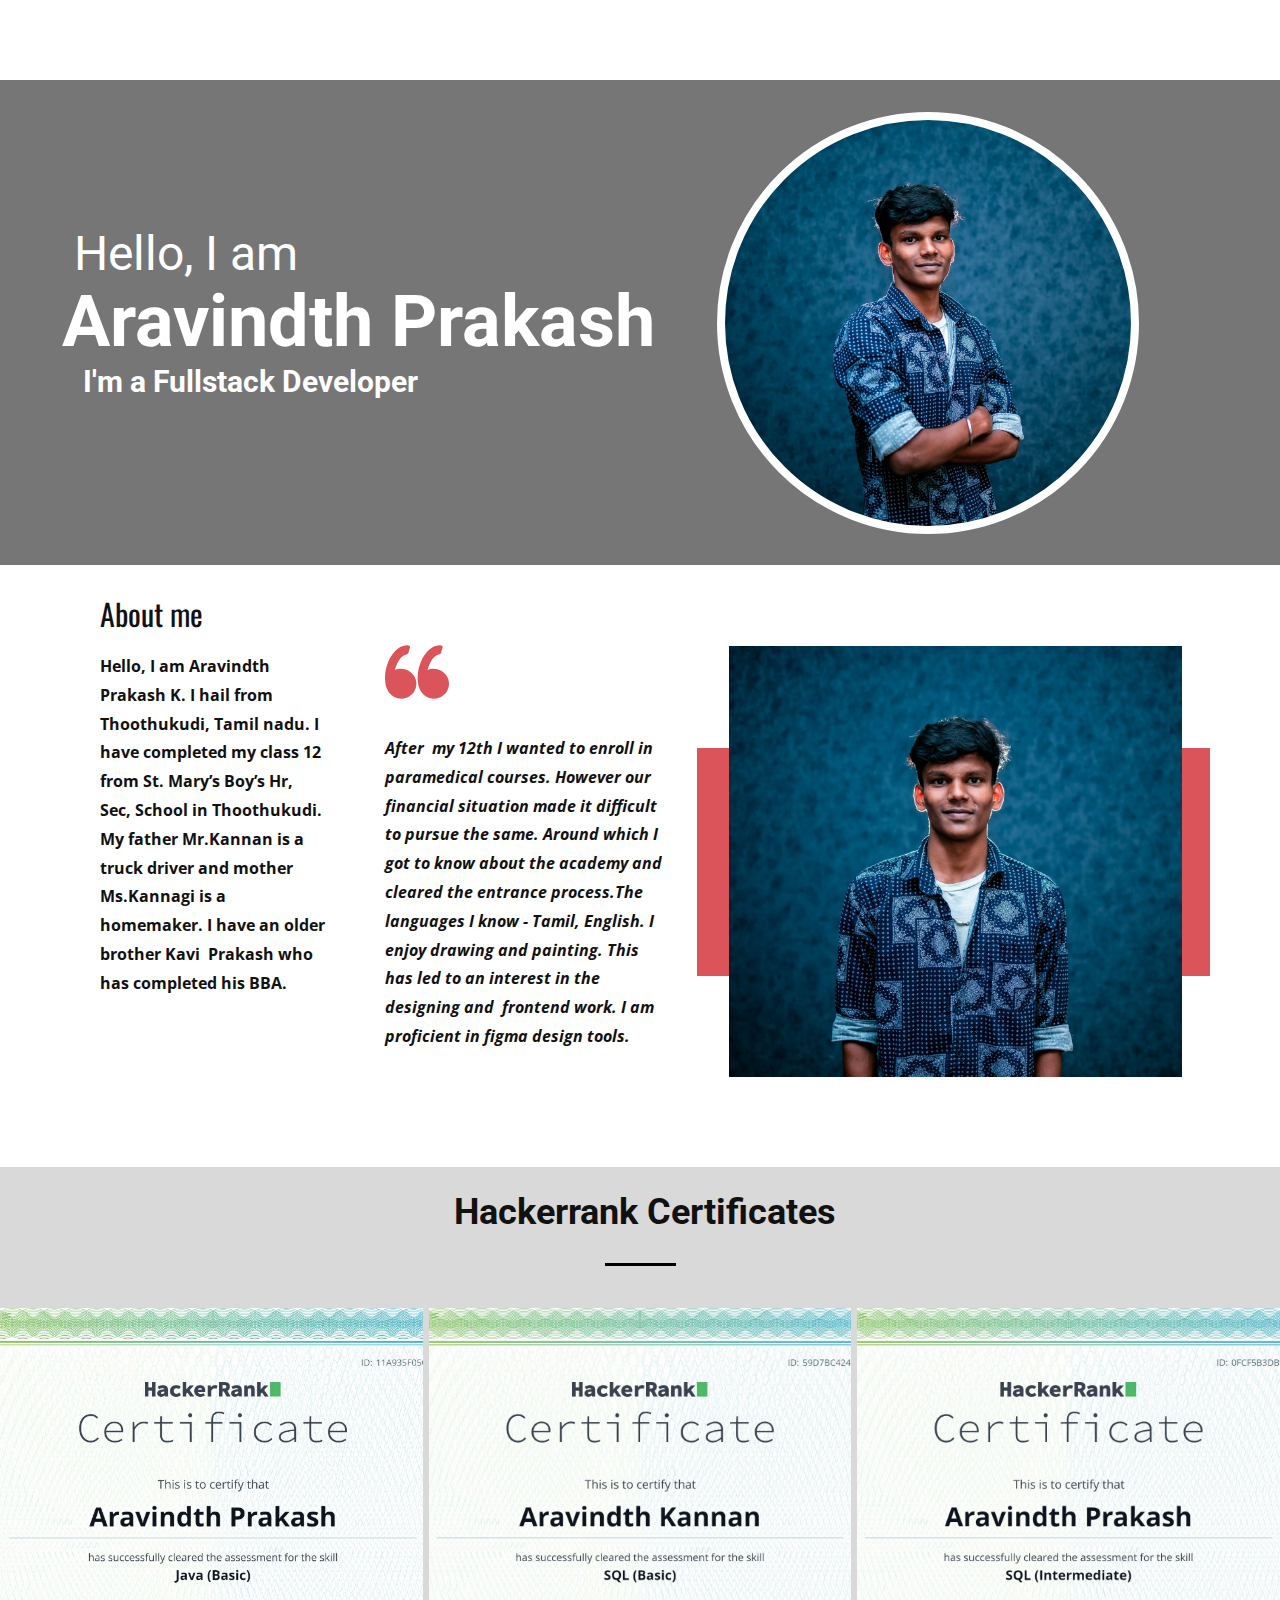
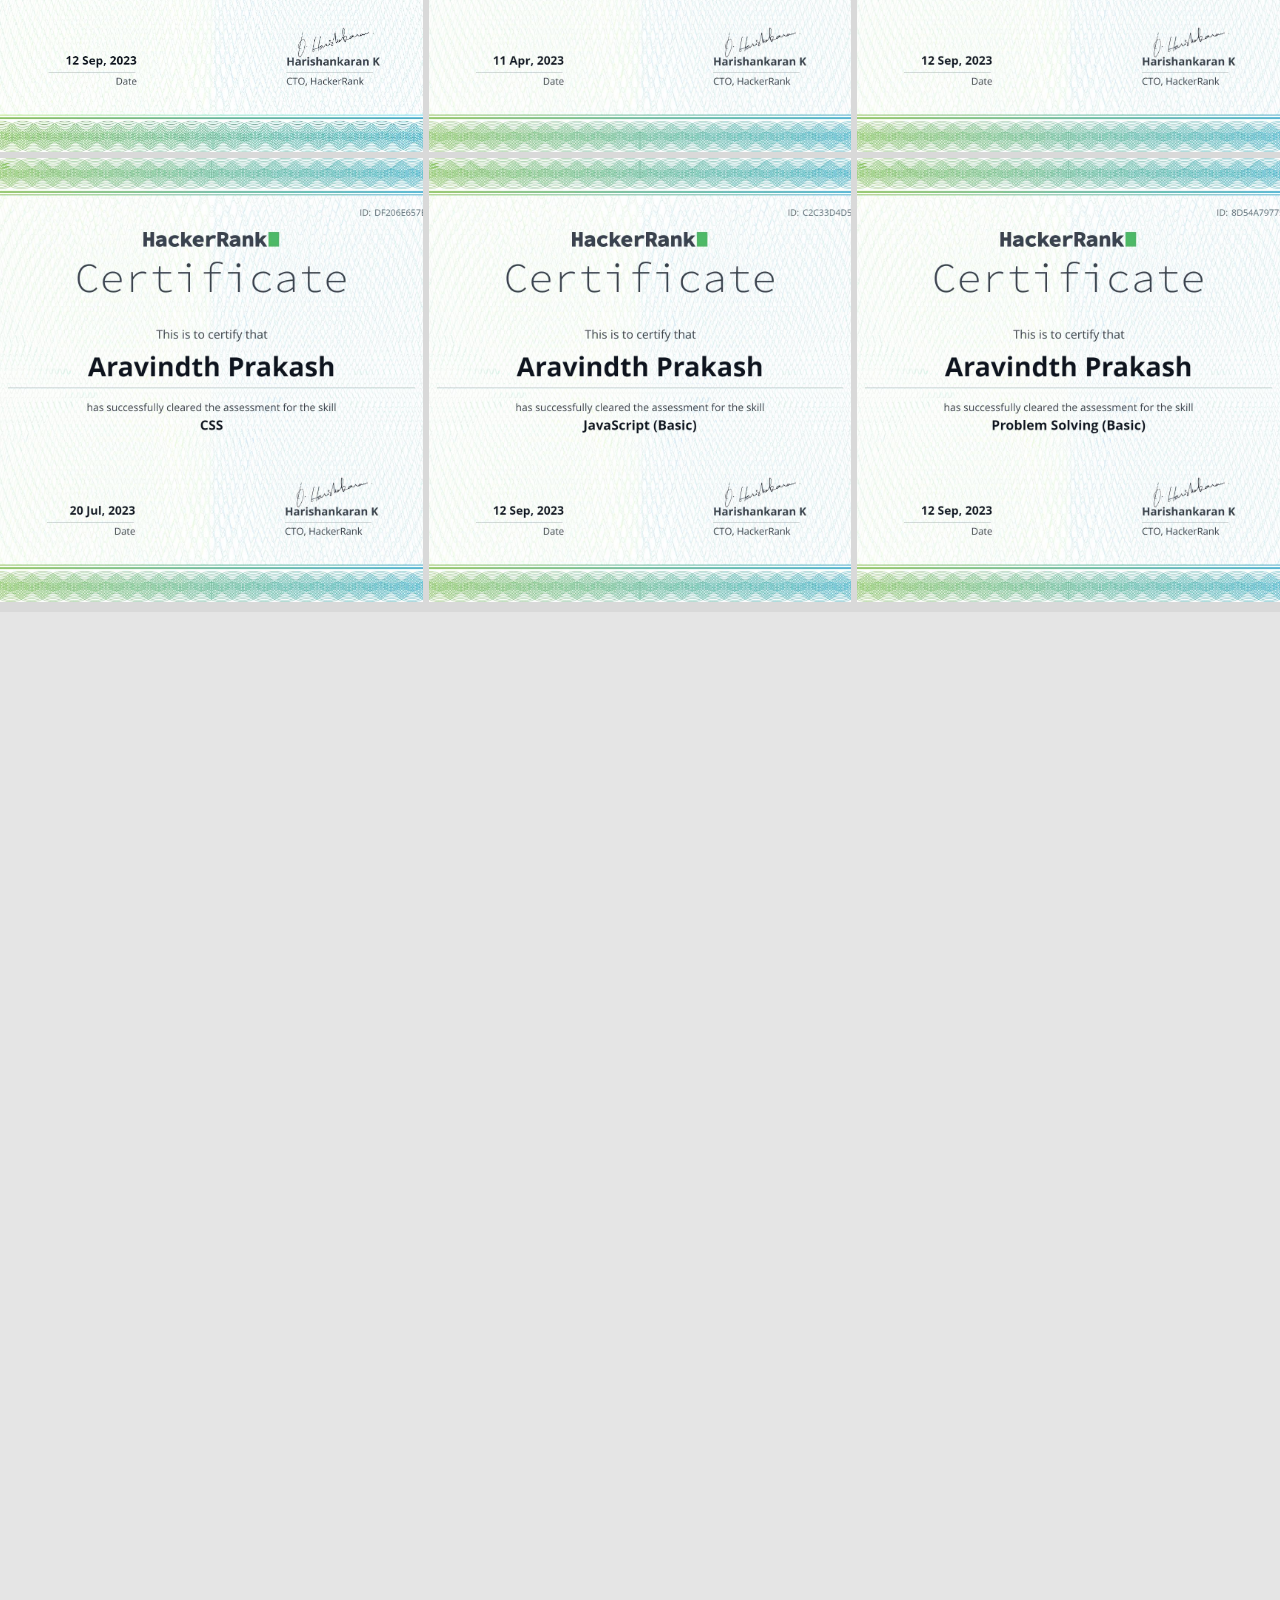
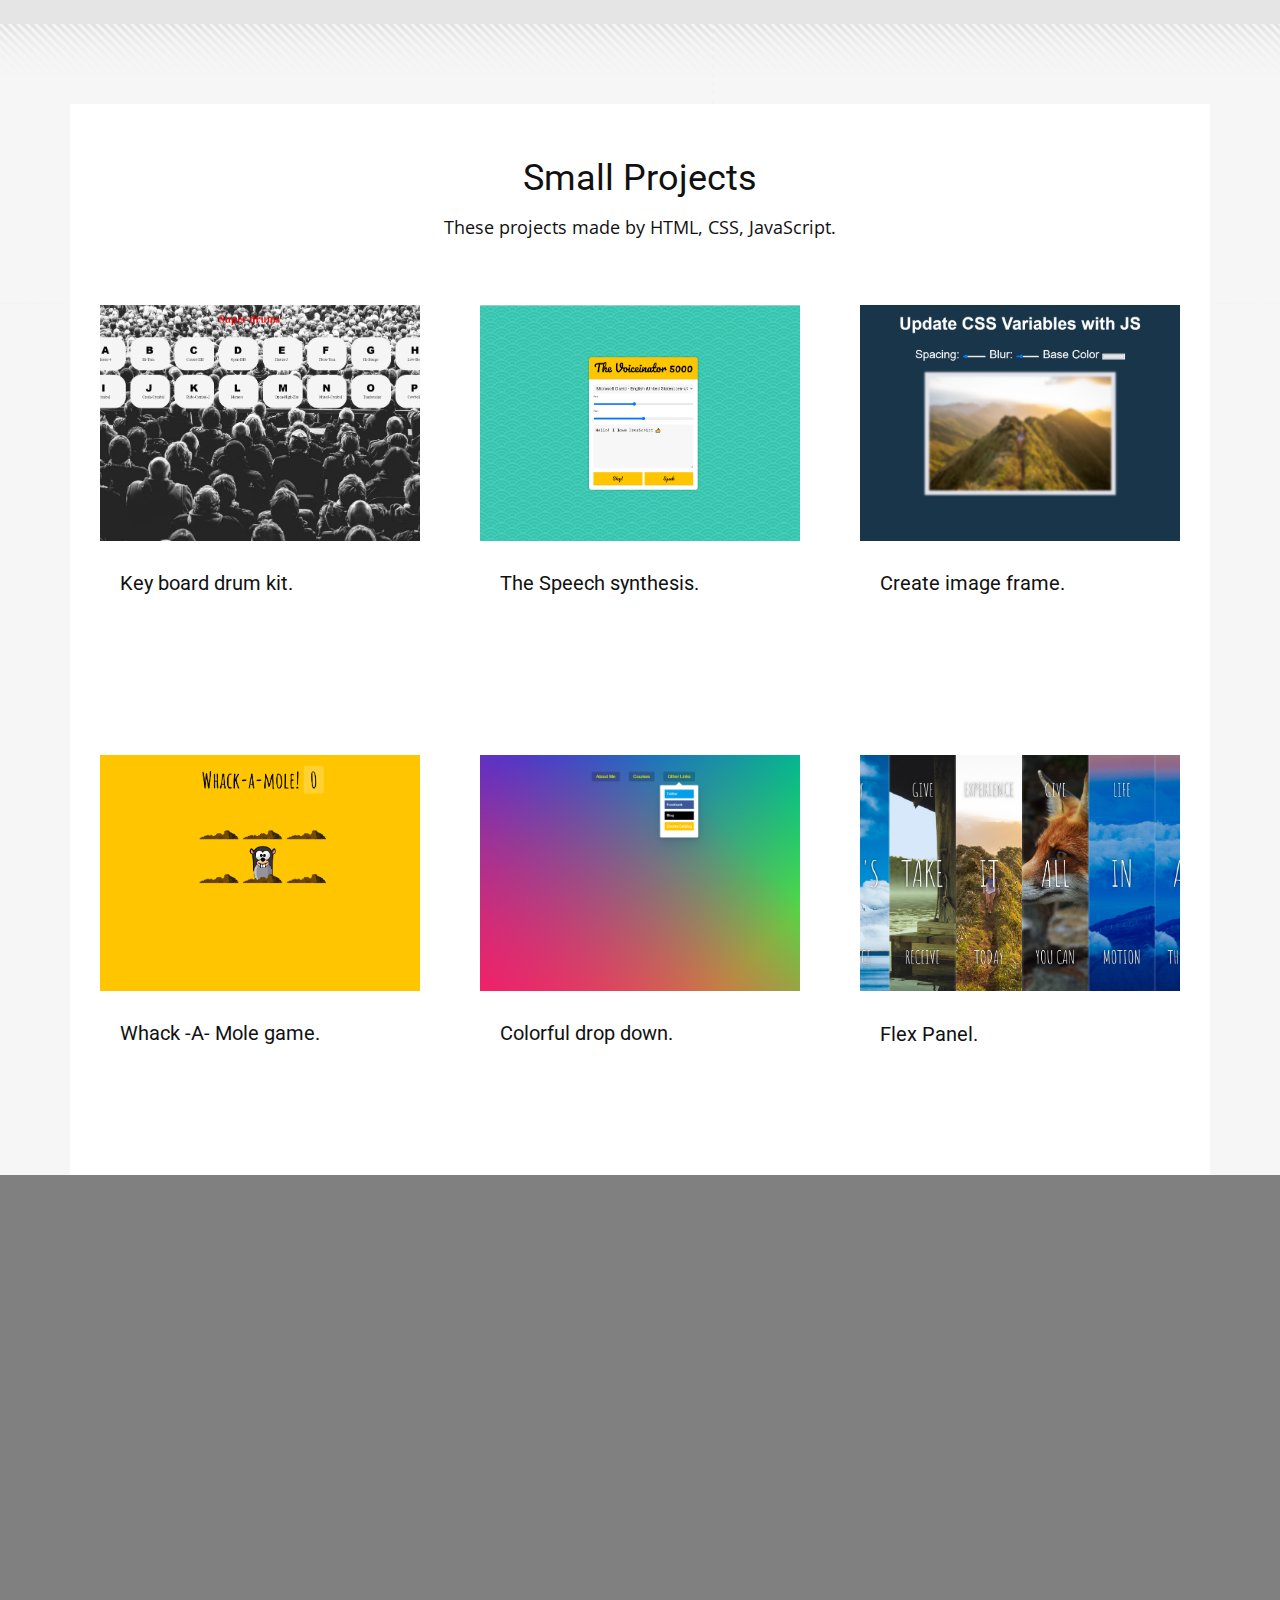
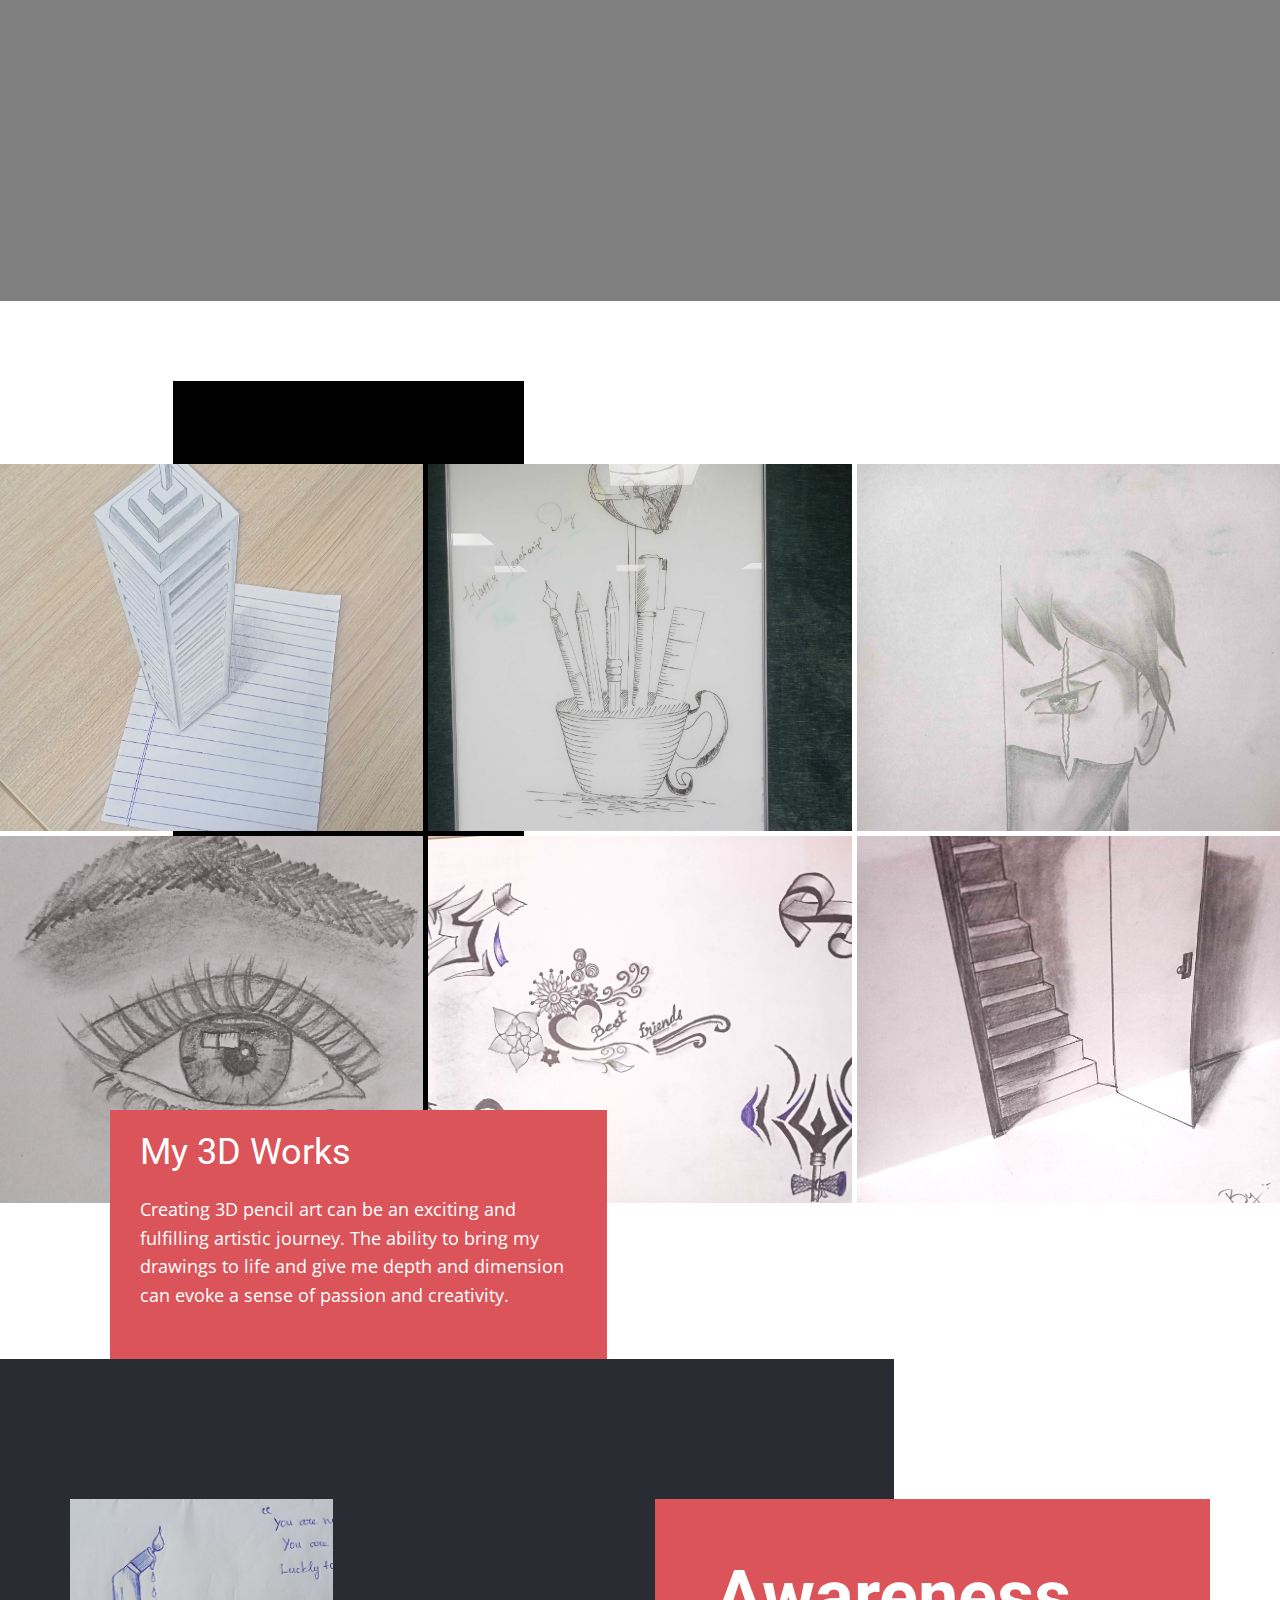
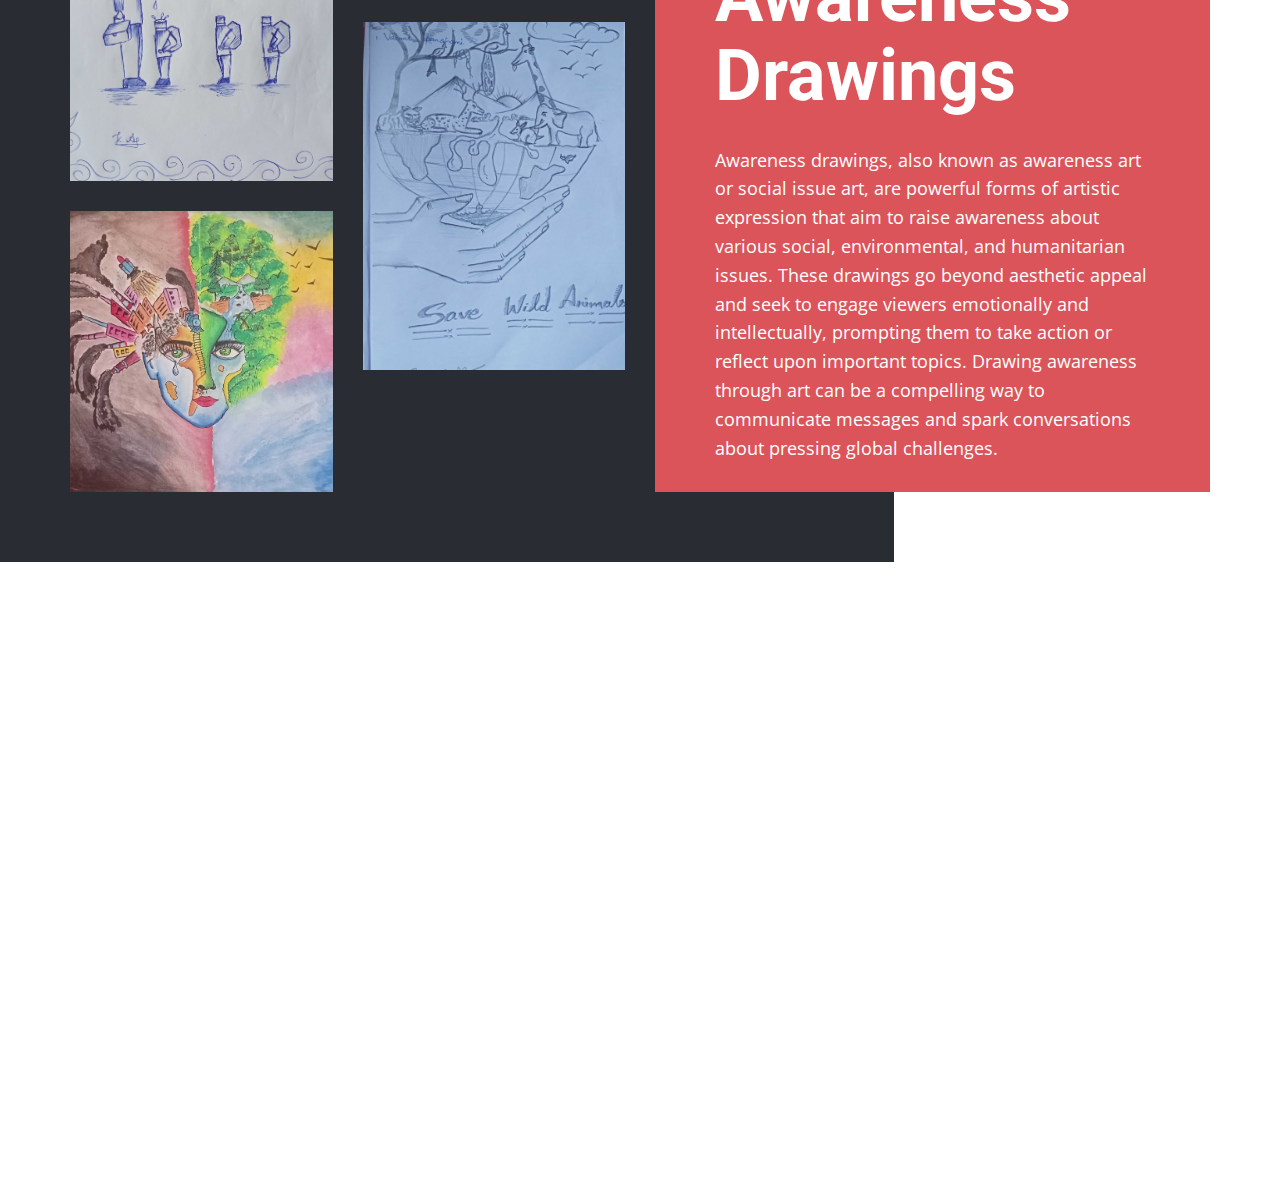
<file: index.html>
<!DOCTYPE html>
<html style="font-size: 16px;" lang="en"><head>
    <meta name="viewport" content="width=device-width, initial-scale=1.0">
    <meta charset="utf-8">
    <meta name="keywords" content="​Ready to transform your business?, Get Great Work for Your Budget, ​What Is a Consulting Firm &amp;amp; What Does, Get Right Solution&nbsp;for your Business, ​Together for a business lifestyle, ​Strategies and Solutions, ​What clients say">
    <meta name="description" content="">
    <title>Page 2</title>
    <link rel="stylesheet" href="nicepage.css" media="screen">
<link rel="stylesheet" href="Page-2.css" media="screen">
    <script class="u-script" type="text/javascript" src="jquery.js" defer=""></script>
    <script class="u-script" type="text/javascript" src="nicepage.js" defer=""></script>
    <meta name="generator" content="Nicepage 5.7.9, nicepage.com">
    <link id="u-theme-google-font" rel="stylesheet" href="https://fonts.googleapis.com/css?family=Roboto:100,100i,300,300i,400,400i,500,500i,700,700i,900,900i|Open+Sans:300,300i,400,400i,500,500i,600,600i,700,700i,800,800i">
    <link id="u-page-google-font" rel="stylesheet" href="https://fonts.googleapis.com/css?family=Oswald:200,300,400,500,600,700|Montserrat:100,100i,200,200i,300,300i,400,400i,500,500i,600,600i,700,700i,800,800i,900,900i|Raleway:100,100i,200,200i,300,300i,400,400i,500,500i,600,600i,700,700i,800,800i,900,900i">
    
    
    
    
    
    
    
    
    
    
    <script type="application/ld+json">{
		"@context": "http://schema.org",
		"@type": "Organization",
		"name": ""
}</script>
    <meta name="theme-color" content="#478ac9">
    <meta property="og:title" content="Page 2">
    <meta property="og:type" content="website">
  <meta data-intl-tel-input-cdn-path="intlTelInput/"></head>
  <body class="u-body u-xl-mode" data-lang="en"><header class="u-clearfix u-header u-header" id="sec-1d9a"><div class="u-clearfix u-sheet u-sheet-1"></div></header>
    <section class="u-align-center u-clearfix u-valign-middle-xl u-section-1" id="carousel_8099">
      <div class="u-container-style u-expanded-width u-grey-90 u-group u-opacity u-opacity-60 u-shape-rectangle u-group-1">
        <div class="u-container-layout u-container-layout-1">
          <div alt="" class="u-border-8 u-border-white u-image u-image-circle u-image-1" data-image-width="4794" data-image-height="3196"></div>
          <h1 class="u-text u-text-1">Hello, I am&nbsp;</h1>
          <h1 class="u-text u-title u-text-2">Aravindth Prakash</h1>
          <h1 class="u-text u-title u-text-3">I'm a Fullstack Developer<span style="font-size: 2.25rem;"></span>
          </h1>
        </div>
      </div>
    </section>
    <section class="u-clearfix u-section-2" id="carousel_990f">
      <div class="u-clearfix u-sheet u-valign-middle-md u-sheet-1">
        <div class="u-clearfix u-expanded-width-lg u-expanded-width-md u-expanded-width-sm u-expanded-width-xs u-layout-wrap u-layout-wrap-1">
          <div class="u-layout">
            <div class="u-layout-row">
              <div class="u-align-left u-container-style u-layout-cell u-left-cell u-size-15 u-layout-cell-1">
                <div class="u-container-layout u-container-layout-1">
                  <h3 class="u-custom-font u-font-oswald u-text u-text-1">About me</h3>
                  <p class="u-text u-text-2"><b>Hello, I am Aravindth Prakash K. I hail from Thoothukudi, Tamil nadu. I have completed my class 12&nbsp; from St. Mary’s Boy’s Hr, Sec, School in Thoothukudi. My father Mr.Kannan is a truck driver and mother Ms.Kannagi is a homemaker. I have an older brother Kavi&nbsp; Prakash who has completed his BBA.</b>
                  </p>
                </div>
              </div>
              <div class="u-align-left u-container-style u-layout-cell u-size-18-lg u-size-18-xl u-size-21-md u-size-21-sm u-size-21-xs u-layout-cell-2">
                <div class="u-container-layout u-valign-top-md u-valign-top-sm u-valign-top-xs u-container-layout-2"><span class="u-icon u-icon-circle u-text-palette-2-base u-icon-1"><svg class="u-svg-link" preserveAspectRatio="xMidYMin slice" viewBox="0 0 95.333 95.332" style=""><use xmlns:xlink="http://www.w3.org/1999/xlink" xlink:href="#svg-7538"></use></svg><svg class="u-svg-content" viewBox="0 0 95.333 95.332" x="0px" y="0px" id="svg-7538" style="enable-background:new 0 0 95.333 95.332;"><g><g><path d="M30.512,43.939c-2.348-0.676-4.696-1.019-6.98-1.019c-3.527,0-6.47,0.806-8.752,1.793    c2.2-8.054,7.485-21.951,18.013-23.516c0.975-0.145,1.774-0.85,2.04-1.799l2.301-8.23c0.194-0.696,0.079-1.441-0.318-2.045    s-1.035-1.007-1.75-1.105c-0.777-0.106-1.569-0.16-2.354-0.16c-12.637,0-25.152,13.19-30.433,32.076    c-3.1,11.08-4.009,27.738,3.627,38.223c4.273,5.867,10.507,9,18.529,9.313c0.033,0.001,0.065,0.002,0.098,0.002    c9.898,0,18.675-6.666,21.345-16.209c1.595-5.705,0.874-11.688-2.032-16.851C40.971,49.307,36.236,45.586,30.512,43.939z"></path><path d="M92.471,54.413c-2.875-5.106-7.61-8.827-13.334-10.474c-2.348-0.676-4.696-1.019-6.979-1.019    c-3.527,0-6.471,0.806-8.753,1.793c2.2-8.054,7.485-21.951,18.014-23.516c0.975-0.145,1.773-0.85,2.04-1.799l2.301-8.23    c0.194-0.696,0.079-1.441-0.318-2.045c-0.396-0.604-1.034-1.007-1.75-1.105c-0.776-0.106-1.568-0.16-2.354-0.16    c-12.637,0-25.152,13.19-30.434,32.076c-3.099,11.08-4.008,27.738,3.629,38.225c4.272,5.866,10.507,9,18.528,9.312    c0.033,0.001,0.065,0.002,0.099,0.002c9.897,0,18.675-6.666,21.345-16.209C96.098,65.559,95.376,59.575,92.471,54.413z"></path>
</g>
</g></svg></span>
                  <p class="u-text u-text-3"><b>After&nbsp; my 12th I wanted to enroll in paramedical courses. However our financial situation made it difficult to pursue the same. Around which I got to know about the academy and cleared the entrance process.The languages I know - Tamil, English. I enjoy drawing and painting. This has led to an interest in the designing and&nbsp; frontend work. I am proficient in figma design tools.</b>
                  </p>
                </div>
              </div>
              <div class="u-container-style u-layout-cell u-right-cell u-size-24-md u-size-24-sm u-size-24-xs u-size-27-lg u-size-27-xl u-layout-cell-3">
                <div class="u-container-layout u-container-layout-3">
                  <div class="u-expanded-width u-palette-2-base u-shape u-shape-rectangle u-shape-1"></div>
                  <img src="images/IMG_3288.jpg" alt="" class="u-align-left u-image u-image-default u-image-1" data-image-width="4794" data-image-height="3196">
                </div>
              </div>
            </div>
          </div>
        </div>
      </div>
    </section>
    <section class="u-align-center u-clearfix u-grey-15 u-section-3" id="carousel_e7ee">
      <h2 class="u-heading-font u-text u-text-1">&nbsp;Hackerrank Certificates</h2>
      <div class="u-border-3 u-border-black u-line u-line-horizontal u-line-1"></div>
      <div class="u-clearfix u-expanded-width u-gutter-6 u-layout-wrap u-layout-wrap-1">
        <div class="u-gutter-0 u-layout">
          <div class="u-layout-col">
            <div class="u-size-30">
              <div class="u-layout-row">
                <div class="u-container-style u-image u-layout-cell u-similar-fill u-size-20 u-image-1" data-image-width="1007" data-image-height="750">
                  <div class="u-container-layout"></div>
                </div>
                <div class="u-container-style u-image u-layout-cell u-similar-fill u-size-20 u-image-2" data-image-width="1600" data-image-height="1200">
                  <div class="u-container-layout"></div>
                </div>
                <div class="u-container-style u-image u-layout-cell u-right-cell u-similar-fill u-size-20 u-image-3" data-image-width="1600" data-image-height="1200">
                  <div class="u-container-layout"></div>
                </div>
              </div>
            </div>
            <div class="u-size-30">
              <div class="u-layout-row">
                <div class="u-container-style u-image u-layout-cell u-similar-fill u-size-20 u-image-4" data-image-width="1600" data-image-height="1200">
                  <div class="u-container-layout"></div>
                </div>
                <div class="u-container-style u-image u-layout-cell u-size-20 u-image-5" data-image-width="1600" data-image-height="1200">
                  <div class="u-container-layout"></div>
                </div>
                <div class="u-container-style u-image u-layout-cell u-right-cell u-size-20 u-image-6" data-image-width="1600" data-image-height="1200">
                  <div class="u-container-layout"></div>
                </div>
              </div>
            </div>
          </div>
        </div>
      </div>
    </section>
    <section class="u-clearfix u-grey-10 u-valign-middle-sm u-section-4" id="carousel_df1e">
      <div class="u-container-style u-expanded-width u-grey-40 u-group u-shape-rectangle u-group-1" data-animation-name="flipIn" data-animation-duration="1500" data-animation-direction="X" data-animation-delay="750">
        <div class="u-container-layout u-container-layout-1">
          <div class="u-shape u-shape-circle u-white u-shape-1" data-animation-name="customAnimationIn" data-animation-duration="1500"></div>
          <div alt="" class="u-border-8 u-border-white u-image u-image-circle u-image-1" data-image-width="500" data-image-height="500"></div>
        </div>
      </div>
      <div class="u-image u-image-circle u-image-2" data-image-width="1920" data-image-height="1048" data-animation-name="customAnimationIn" data-animation-duration="1500" data-animation-delay="500"></div>
      <div class="u-container-align-left u-container-style u-grey-90 u-group u-radius-50 u-shape-round u-group-2" data-animation-name="customAnimationIn" data-animation-duration="1500" data-animation-delay="500">
        <div class="u-container-layout u-valign-middle-lg u-valign-middle-xl u-container-layout-2">
          <h3 class="u-align-left u-text u-text-1"> SHARP &amp; CLEAN</h3>
          <p class="u-align-left u-text u-text-2"> This project about booking appointment for haircut.<br>This website only for men.<br>SHARP &amp; CLEAN made for avoid the waiting time in salon&nbsp;<br>Main feature you can book a appointment with time schedule and the barber who you want.
          </p>
          <a href="https://deploy-preview-1--sharpandclean.netlify.app/"  class="u-active-palette-2-light-1 u-align-left u-border-none u-btn u-btn-round u-button-style u-hover-palette-2-light-1 u-palette-2-base u-radius-50 u-text-active-white u-text-body-alt-color u-text-hover-white u-btn-1" target="_blank">learn more</a>
        </div>
      </div>
    </section>
    <section class="u-clearfix u-image u-section-5" id="carousel_94a6">
      <div class="u-clearfix u-sheet u-valign-middle-lg u-valign-middle-md u-sheet-1">
        <div class="u-clearfix u-disable-padding u-expanded-width u-gutter-0 u-layout-wrap u-layout-wrap-1">
          <div class="u-gutter-0 u-layout" style="">
            <div class="u-layout-col" style="">
              <div class="u-size-30 u-size-60-md">
                <div class="change" >
                  <div class="u-align-center u-container-style u-layout-cell u-left-cell u-right-cell u-size-60 u-white u-layout-cell-1">
                    <div class="u-container-layout u-container-layout-1">
                      <h2 class="u-heading-font u-text u-text-1">Small Projects</h2>
                      <p class="u-text u-text-font u-text-2">These projects made by HTML, CSS, JavaScript.</p>
                    </div>
                  </div>
                </div>
              </div>
              <div class="u-size-15 u-size-30-md" style="">
                <div class="u-layout-row" style="">
                  <div class="u-align-left u-container-style u-layout-cell u-left-cell u-size-20 u-white u-layout-cell-2">
                    <div class="u-container-layout u-container-layout-2">
                      <img class="u-expanded-width u-image u-image-1" src="images/image22.png" data-image-width="2082" data-image-height="1335">
                      <h5 class="u-text u-text-3">Key board​​ drum kit.<br>
                        <br>
                      </h5>
                      </a>
                    </div>
                  </div>
                  <div class="u-align-left u-container-style u-layout-cell u-size-20 u-white u-layout-cell-3">
                    <div class="u-container-layout u-container-layout-3">
                      <img class="u-expanded-width u-image u-image-2" src="images/image21.png" data-image-width="2198" data-image-height="1360">
                      <h5 class="u-text u-text-4">The Speech synthesis.<br>
                      </h5>
                      </a>
                    </div>
                  </div>
                  <div class="u-align-left u-container-style u-layout-cell u-right-cell u-size-20 u-white u-layout-cell-4">
                    <div class="u-container-layout u-valign-bottom-sm u-valign-bottom-xs u-container-layout-4">
                      <img class="u-expanded-width u-image u-image-3" src="images/image19.png" data-image-width="2132" data-image-height="1297">
                      <h5 class="u-text u-text-5">Create image frame.<br>
                      </h5>
                      </a>
                    </div>
                  </div>
                </div>
              </div>
              <div class="u-size-15 u-size-30-md">
                <div class="u-layout-row">
                  <div class="u-align-left u-container-style u-layout-cell u-left-cell u-size-20 u-white u-layout-cell-5">
                    <div class="u-container-layout u-container-layout-5">
                      <img class="u-expanded-width u-image u-image-4" src="images/image17.png" data-image-width="2206" data-image-height="1349">
                      <h5 class="u-text u-text-6">Whack -A- Mole game.<br>
                      </h5>
                      </a>
                    </div>
                  </div>
                  <div class="u-align-left u-container-style u-layout-cell u-size-20 u-white u-layout-cell-6">
                    <div class="u-container-layout u-valign-bottom-sm u-valign-bottom-xs u-container-layout-6">
                      <img class="u-expanded-width u-image u-image-5" src="images/image16.png" data-image-width="2205" data-image-height="1321">
                      <h5 class="u-text u-text-7">Colorful drop down.<br>
                      </h5>
                      </a>
                    </div>
                  </div>
                  <div class="u-align-left u-container-style u-layout-cell u-right-cell u-size-20 u-white u-layout-cell-7">
                    <div class="u-container-layout u-valign-bottom-sm u-valign-bottom-xs u-container-layout-7">
                      <img class="u-expanded-width u-image u-image-6" src="images/image (18).png" data-image-width="2199" data-image-height="1338">
                      <h5 class="u-text u-text-8">Flex Panel.<br>
                      </h5>
                      </a>
                    </div>
                  </div>
                </div>
              </div>
            </div>
          </div>
        </div>
      </div>
    </section>
    <section class="u-align-center u-clearfix u-container-align-center-lg u-container-align-center-xl u-grey-50 u-valign-bottom-lg u-valign-bottom-xl u-section-6" id="carousel_ec55" data-animation-name="" data-animation-duration="0" data-animation-delay="0" data-animation-direction="">
      <div class="u-clearfix u-sheet u-valign-middle u-sheet-1">
        <div class="data-layout-selected u-clearfix u-expanded-width u-layout-wrap u-layout-wrap-1">
          <div class="u-layout">
            <div class="u-layout-row">
              <div class="u-align-left u-container-align-left-lg u-container-align-left-xl u-container-style u-layout-cell u-size-30 u-layout-cell-1" data-animation-name="customAnimationIn" data-animation-duration="1500" data-animation-delay="500">
                <div class="u-container-layout u-container-layout-1">
                  <h2 class="u-align-left u-text u-text-1" data-animation-name="customAnimationIn" data-animation-duration="1500"> Strength and Hobbies</h2>
                  <div class="u-expanded-width-md u-expanded-width-sm u-expanded-width-xs u-list u-list-1">
                    <div class="u-repeater u-repeater-1">
                      <div class="u-container-align-left u-container-style u-list-item u-repeater-item u-list-item-1" data-animation-name="customAnimationIn" data-animation-duration="1500" data-animation-delay="500">
                        <div class="u-container-layout u-similar-container u-valign-top u-container-layout-2">
                          <h3 class="u-align-left u-custom-font u-font-montserrat u-text u-text-default u-text-2">01. Intrested in Drawings </h3>
                          <p class="u-align-left u-text u-text-3"> I am very intrested in drawings like, 3D drawings, Oil paintings, Pencil art, Doodling, Awareness drawings, etc.<br>
                            <br>
                          </p>
                        </div>
                      </div>
                      <div class="u-container-align-left u-container-style u-list-item u-repeater-item u-list-item-2" data-animation-name="customAnimationIn" data-animation-duration="1500" data-animation-delay="500">
                        <div class="u-container-layout u-similar-container u-valign-top u-container-layout-3">
                          <h3 class="u-align-left u-custom-font u-font-montserrat u-text u-text-default u-text-4">02. Good at Logical Thinking</h3>
                          <p class="u-align-left u-text u-text-5"> I am very intrested in Problem solving and like to do logical thinking problems. Like to do creative things like art, drawings,designs.</p>
                        </div>
                      </div>
                      <div class="u-container-align-left u-container-style u-list-item u-repeater-item u-list-item-3" data-animation-name="customAnimationIn" data-animation-duration="1500" data-animation-delay="500">
                        <div class="u-container-layout u-similar-container u-valign-top u-container-layout-4">
                          <h3 class="u-align-left u-custom-font u-font-montserrat u-text u-text-default u-text-6">03.&nbsp;​Hobbies</h3>
                          <p class="u-align-left u-text u-text-7"> Playing video games like logical thinking games, adventurous games. Watching movies, anime series and listen music.</p>
                        </div>
                      </div>
                    </div>
                  </div>
                </div>
              </div>
              <div class="cell-temp-clone u-container-align-center u-container-style u-image u-image-round u-layout-cell u-radius-10 u-size-30 u-image-1" data-animation-name="customAnimationIn" data-animation-duration="1500" data-animation-delay="750" data-image-width="960" data-image-height="1280">
                <div class="u-container-layout u-container-layout-5"></div>
              </div>
            </div>
          </div>
        </div>
      </div>
    </section>
    <section class="u-clearfix u-white u-section-7" id="carousel_65fd">
      <div class="u-black u-shape u-shape-rectangle u-shape-1"></div>
      <div class="u-expanded-width u-gallery u-layout-grid u-lightbox u-no-transition u-show-text-on-hover u-gallery-1">
        <div class="u-gallery-inner u-gallery-inner-1">
          <div class="u-effect-fade u-gallery-item">
            <div class="u-back-slide" data-image-width="1220" data-image-height="720">
              <img class="u-back-image u-expanded" src="images/building3d.jpg">
            </div>
            <div class="u-over-slide u-shading u-over-slide-1">
              <h3 class="u-gallery-heading"></h3>
              <p class="u-gallery-text"></p>
            </div>
          </div>
          <div class="u-effect-fade u-gallery-item">
            <div class="u-back-slide" data-image-width="2682" data-image-height="3432">
              <img class="u-back-image u-expanded" src="images/cup.jpg">
            </div>
            <div class="u-over-slide u-shading u-over-slide-2">
              <h3 class="u-gallery-heading"></h3>
              <p class="u-gallery-text"></p>
            </div>
          </div>
          <div class="u-effect-fade u-gallery-item">
            <div class="u-back-slide" data-image-width="3072" data-image-height="4096">
              <img class="u-back-image u-expanded u-back-image-3" src="images/face.jpg">
            </div>
            <div class="u-over-slide u-shading u-over-slide-3">
              <h3 class="u-gallery-heading"></h3>
              <p class="u-gallery-text"></p>
            </div>
          </div>
          <div class="u-effect-fade u-gallery-item">
            <div class="u-back-slide" data-image-width="4022" data-image-height="3017">
              <img class="u-back-image u-expanded u-back-image-4" src="images/eye.png">
            </div>
            <div class="u-over-slide u-shading u-over-slide-4">
              <h3 class="u-gallery-heading"></h3>
              <p class="u-gallery-text"></p>
            </div>
          </div>
          <div class="u-effect-fade u-gallery-item">
            <div class="u-back-slide" data-image-width="2947" data-image-height="3165">
              <img class="u-back-image u-expanded" src="images/doodling.jpg">
            </div>
            <div class="u-over-slide u-shading u-over-slide-5">
              <h3 class="u-gallery-heading"></h3>
              <p class="u-gallery-text"></p>
            </div>
          </div>
          <div class="u-effect-fade u-gallery-item">
            <div class="u-back-slide" data-image-width="3072" data-image-height="4096">
              <img class="u-back-image u-expanded" src="images/door.jpg">
            </div>
            <div class="u-over-slide u-shading u-over-slide-6">
              <h3 class="u-gallery-heading"></h3>
              <p class="u-gallery-text"></p>
            </div>
          </div>
        </div>
      </div>
      <div class="u-container-style u-expanded-width-xs u-group u-palette-2-base u-group-1">
        <div class="u-container-layout u-container-layout-1">
          <h2 class="u-text u-text-1">My 3D Works</h2>
          <p class="u-text u-text-2"> Creating 3D pencil art can be an exciting and fulfilling artistic journey. The ability to bring my drawings to life and give me depth and dimension can evoke a sense of passion and creativity.&nbsp;</p>
        </div>
      </div>
    </section>
    <section class="u-clearfix u-section-8" id="carousel_8f56">
      <div class="u-expanded-height u-palette-5-dark-3 u-shape u-shape-rectangle u-shape-1"></div>
      <div class="u-clearfix u-gutter-30 u-layout-wrap u-layout-wrap-1">
        <div class="u-gutter-0 u-layout">
          <div class="u-layout-row">
            <div class="u-size-15 u-size-60-md">
              <div class="u-layout-col">
                <div class="u-container-style u-image u-layout-cell u-left-cell u-size-30 u-image-1" data-image-width="3997" data-image-height="2475">
                  <div class="u-container-layout"></div>
                </div>
                <div class="u-container-style u-image u-layout-cell u-left-cell u-size-30 u-image-2" data-image-width="4022" data-image-height="3017">
                  <div class="u-container-layout"></div>
                </div>
              </div>
            </div>
            <div class="u-size-15 u-size-30-md">
              <div class="u-layout-row">
                <div class="u-container-style u-layout-cell u-size-60 u-layout-cell-3">
                  <div class="u-container-layout u-valign-middle-lg u-valign-middle-xl">
                    <img class="u-expanded-width u-image u-image-3" src="images/awarewild.jpg" data-image-width="2290" data-image-height="3495">
                  </div>
                </div>
              </div>
            </div>
            <div class="u-size-30 u-size-30-md">
              <div class="u-layout-row">
                <div class="u-container-style u-layout-cell u-palette-2-base u-right-cell u-size-60 u-layout-cell-4">
                  <div class="u-container-layout u-container-layout-4">
                    <h1 class="u-text u-text-white u-title u-text-1">Awareness<br>Drawings
                    </h1>
                    <p class="u-large-text u-text u-text-variant u-text-2">Awareness drawings, also known as awareness art or social issue art, are powerful forms of artistic expression that aim to raise awareness about various social, environmental, and humanitarian issues. These drawings go beyond aesthetic appeal and seek to engage viewers emotionally and intellectually, prompting them to take action or reflect upon important topics. Drawing awareness through art can be a compelling way to communicate messages and spark conversations about pressing global challenges.&nbsp;</p>
                  </div>
                </div>
              </div>
            </div>
          </div>
        </div>
      </div>
    </section>
    <section class="u-align-left u-clearfix u-section-9" id="carousel_0b16">
      <div class="u-clearfix u-sheet u-sheet-1">
        <div class="data-layout-selected u-clearfix u-expanded-width u-layout-wrap u-layout-wrap-1">
          <div class="u-gutter-0 u-layout">
            <div class="u-layout-row">
              <div class="u-align-center u-container-style u-image u-image-round u-layout-cell u-radius-20 u-right-cell u-size-29 u-image-1" data-image-width="3024" data-image-height="4032" data-animation-name="customAnimationIn" data-animation-duration="1500" data-animation-delay="500">
                <div class="u-container-layout u-container-layout-1"></div>
              </div>
              <div class="u-align-center u-container-style u-layout-cell u-left-cell u-shape-rectangle u-size-31 u-layout-cell-2" data-animation-name="flipIn" data-animation-duration="1500" data-animation-direction="X" data-animation-delay="500">
                <div class="u-container-layout u-valign-bottom-md u-container-layout-2">
                  <a  class="u-active-palette-1-base u-align-center u-black u-border-none u-btn u-btn-round u-button-style u-custom-font u-font-raleway u-radius-5 u-text-body-alt-color u-btn-1">contacts</a>
                  <h5 class="u-align-center u-custom-font u-font-montserrat u-text u-text-1">
                    <span style="font-weight: 700;">Phone</span>: +91&nbsp; 9345262063&nbsp;<br>
                    <span style="font-weight: 700;">Location</span>: 3/25, East street, A.Kumara<br>puram, Thoothukudi,<br>Tamil Nadu.&nbsp;<br>
                    <span style="font-weight: 700;">Email</span>: kaviprakash594@gmail.com
                  </h5>
                  <span class="u-file-icon u-icon u-icon-1">
                    <a href="https://github.com/Aravindth-007"><img src="images/25657.png" alt=""></a>
                  </span>
                  <span class="u-file-icon u-icon u-icon-2">
                    <a href="https://www.linkedin.com/in/aravindth-prakash-2b2a90282/"><img src="images/3536569.png" alt=""></a>
                    <a  href="https://www.hackerrank.com/profile/aravindth_kannan"><img class="hacker-rank-icon-css" src="images/hackerrank.png" alt="" ></a>
                  </span>
                  
                </div>
                
              </div>
            </div>
          </div>
        </div>
      </div>
    </section>

    
    <!-- <footer class="u-align-center u-clearfix u-footer u-grey-80 u-footer" id="sec-1b84"><div class="u-clearfix u-sheet u-sheet-1">
        <p class="u-small-text u-text u-text-variant u-text-1">Sample text. Click to select the Text Element.</p>
      </div></footer>
    <section class="u-backlink u-clearfix u-grey-80">
      <a class="u-link" href="https://nicepage.com/html-templates" target="_blank">
        <span>HTML Templates</span>
      </a>
      <p class="u-text">
        <span>created with</span>
      </p>
      <a class="u-link" href="https://nicepage.com/html-website-builder" target="_blank">
        <span>HTML Creator</span>
      </a>. 
    </section> -->
  
</body></html>
</file>
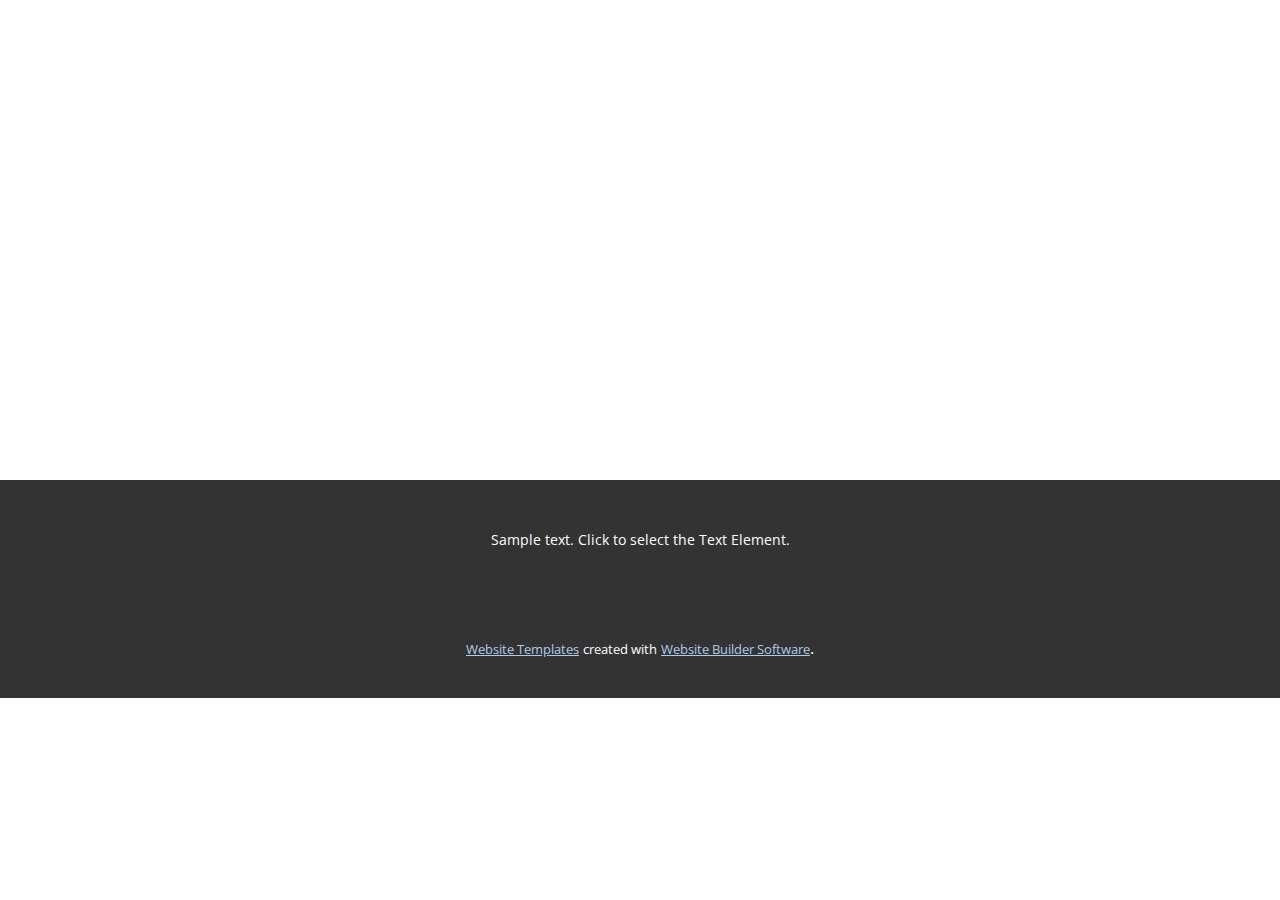
<file: About.html>
<!DOCTYPE html>
<html style="font-size: 16px;" lang="en"><head>
    <meta name="viewport" content="width=device-width, initial-scale=1.0">
    <meta charset="utf-8">
    <meta name="keywords" content="">
    <meta name="description" content="">
    <title>About</title>
    <link rel="stylesheet" href="nicepage.css" media="screen">
<link rel="stylesheet" href="About.css" media="screen">
    <script class="u-script" type="text/javascript" src="jquery.js" defer=""></script>
    <script class="u-script" type="text/javascript" src="nicepage.js" defer=""></script>
    <meta name="generator" content="Nicepage 5.7.9, nicepage.com">
    <link id="u-theme-google-font" rel="stylesheet" href="https://fonts.googleapis.com/css?family=Roboto:100,100i,300,300i,400,400i,500,500i,700,700i,900,900i|Open+Sans:300,300i,400,400i,500,500i,600,600i,700,700i,800,800i">
    
    
    <script type="application/ld+json">{
		"@context": "http://schema.org",
		"@type": "Organization",
		"name": ""
}</script>
    <meta name="theme-color" content="#478ac9">
    <meta property="og:title" content="About">
    <meta property="og:type" content="website">
  <meta data-intl-tel-input-cdn-path="intlTelInput/"></head>
  <body class="u-body u-xl-mode" data-lang="en"><header class="u-clearfix u-header u-header" id="sec-1d9a"><div class="u-clearfix u-sheet u-sheet-1"></div></header>
    <section class="u-clearfix u-section-1" id="sec-de90">
      <div class="u-clearfix u-sheet u-sheet-1"></div>
    </section>
    
    
    <footer class="u-align-center u-clearfix u-footer u-grey-80 u-footer" id="sec-1b84"><div class="u-clearfix u-sheet u-sheet-1">
        <p class="u-small-text u-text u-text-variant u-text-1">Sample text. Click to select the Text Element.</p>
      </div></footer>
    <section class="u-backlink u-clearfix u-grey-80">
      <a class="u-link" href="https://nicepage.com/website-templates" target="_blank">
        <span>Website Templates</span>
      </a>
      <p class="u-text">
        <span>created with</span>
      </p>
      <a class="u-link" href="" target="_blank">
        <span>Website Builder Software</span>
      </a>. 
    </section>
  
</body></html>
</file>
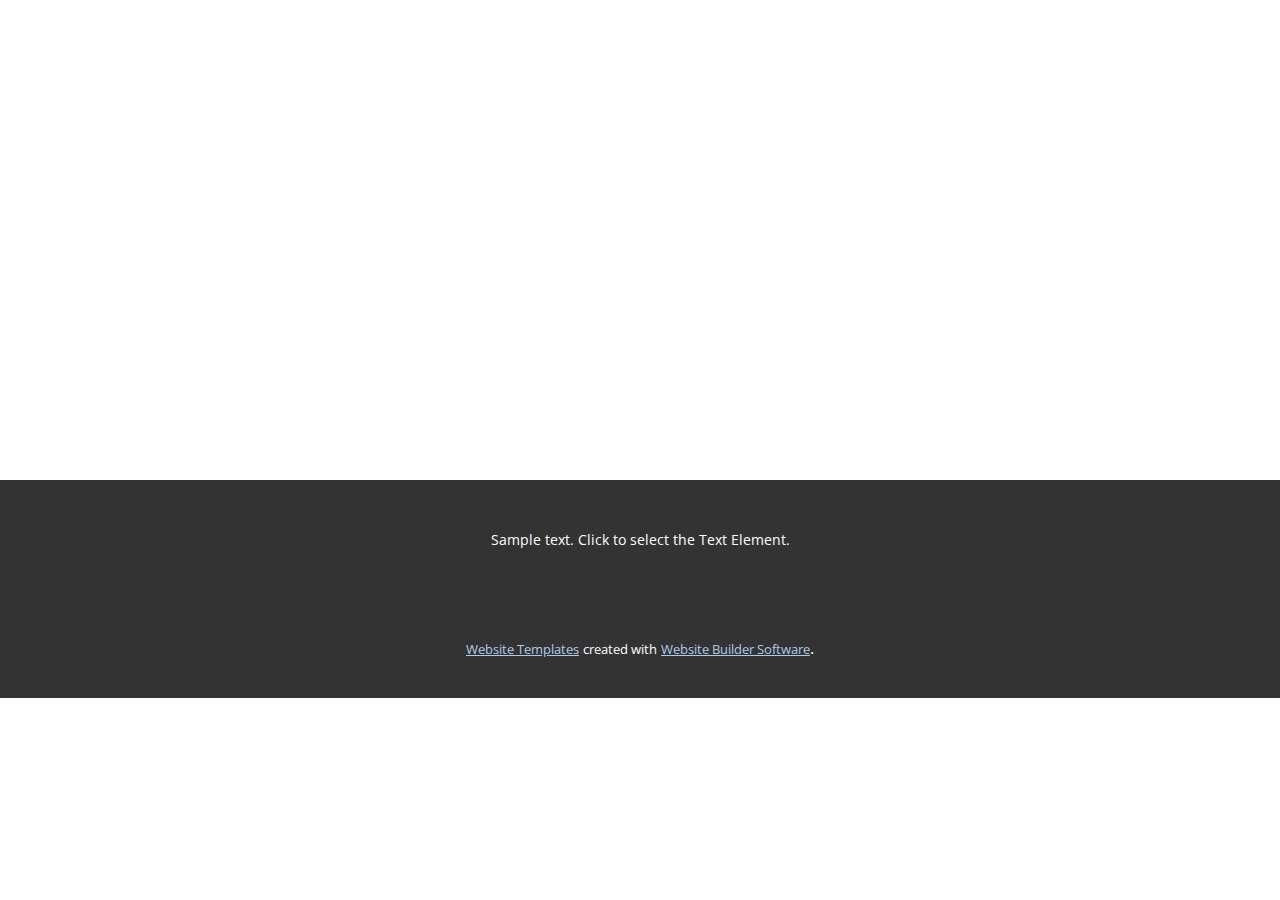
<file: Contact.html>
<!DOCTYPE html>
<html style="font-size: 16px;" lang="en"><head>
    <meta name="viewport" content="width=device-width, initial-scale=1.0">
    <meta charset="utf-8">
    <meta name="keywords" content="">
    <meta name="description" content="">
    <title>Contact</title>
    <link rel="stylesheet" href="nicepage.css" media="screen">
<link rel="stylesheet" href="Contact.css" media="screen">
    <script class="u-script" type="text/javascript" src="jquery.js" defer=""></script>
    <script class="u-script" type="text/javascript" src="nicepage.js" defer=""></script>
    <meta name="generator" content="Nicepage 5.7.9, nicepage.com">
    <link id="u-theme-google-font" rel="stylesheet" href="https://fonts.googleapis.com/css?family=Roboto:100,100i,300,300i,400,400i,500,500i,700,700i,900,900i|Open+Sans:300,300i,400,400i,500,500i,600,600i,700,700i,800,800i">
    
    
    <script type="application/ld+json">{
		"@context": "http://schema.org",
		"@type": "Organization",
		"name": ""
}</script>
    <meta name="theme-color" content="#478ac9">
    <meta property="og:title" content="Contact">
    <meta property="og:type" content="website">
  <meta data-intl-tel-input-cdn-path="intlTelInput/"></head>
  <body class="u-body u-xl-mode" data-lang="en"><header class="u-clearfix u-header u-header" id="sec-1d9a"><div class="u-clearfix u-sheet u-sheet-1"></div></header>
    <section class="u-clearfix u-section-1" id="sec-551f">
      <div class="u-clearfix u-sheet u-sheet-1"></div>
    </section>
    
    
    <footer class="u-align-center u-clearfix u-footer u-grey-80 u-footer" id="sec-1b84"><div class="u-clearfix u-sheet u-sheet-1">
        <p class="u-small-text u-text u-text-variant u-text-1">Sample text. Click to select the Text Element.</p>
      </div></footer>
    <section class="u-backlink u-clearfix u-grey-80">
      <a class="u-link" href="https://nicepage.com/website-templates" target="_blank">
        <span>Website Templates</span>
      </a>
      <p class="u-text">
        <span>created with</span>
      </p>
      <a class="u-link" href="" target="_blank">
        <span>Website Builder Software</span>
      </a>. 
    </section>
  
</body></html>
</file>
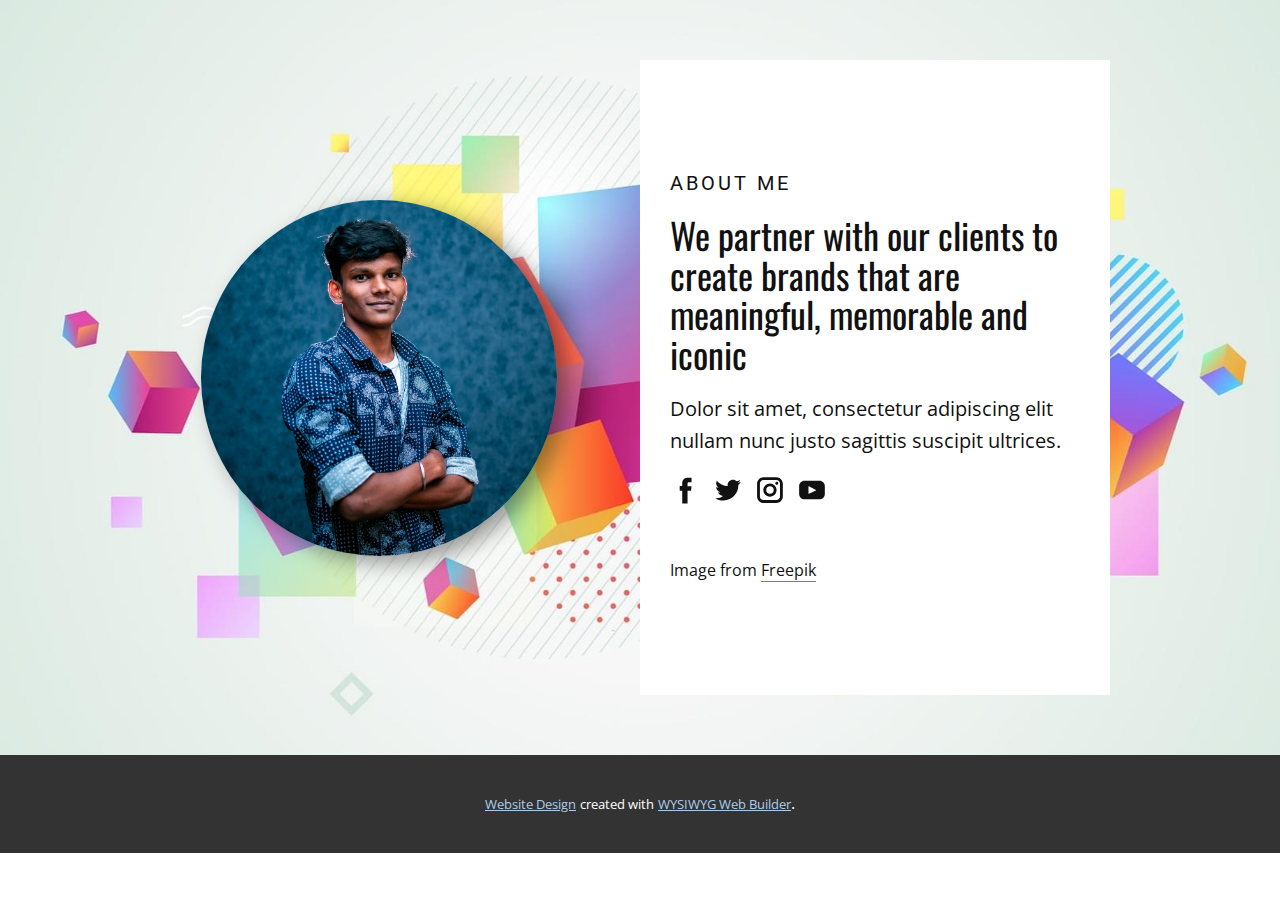
<file: Page-1.html>
<!DOCTYPE html>
<html style="font-size: 16px;" lang="en"><head>
    <meta name="viewport" content="width=device-width, initial-scale=1.0">
    <meta charset="utf-8">
    <meta name="keywords" content="​Barbershop
in Manhattan
NEW YORK, ​Why choose us?, Our Pricing, ​Barbershop Services, ​Experience the Best Haircut &amp;amp; Shave Services, Testimonials, Contact Us!">
    <meta name="description" content="">
    <title>Page 1</title>
    <link rel="stylesheet" href="nicepage.css" media="screen">
<link rel="stylesheet" href="Page-1.css" media="screen">
    <script class="u-script" type="text/javascript" src="jquery.js" defer=""></script>
    <script class="u-script" type="text/javascript" src="nicepage.js" defer=""></script>
    <meta name="generator" content="Nicepage 5.7.9, nicepage.com">
    <link id="u-theme-google-font" rel="stylesheet" href="https://fonts.googleapis.com/css?family=Roboto:100,100i,300,300i,400,400i,500,500i,700,700i,900,900i|Open+Sans:300,300i,400,400i,500,500i,600,600i,700,700i,800,800i">
    <link id="u-page-google-font" rel="stylesheet" href="https://fonts.googleapis.com/css?family=Oswald:200,300,400,500,600,700">
    
    
    <script type="application/ld+json">{
		"@context": "http://schema.org",
		"@type": "Organization",
		"name": ""
}</script>
    <meta name="theme-color" content="#478ac9">
    <meta property="og:title" content="Page 1">
    <meta property="og:type" content="website">
  <meta data-intl-tel-input-cdn-path="intlTelInput/"></head>
  <body class="u-body u-xl-mode" data-lang="en">
    <section class="u-align-center u-clearfix u-image u-section-1" id="carousel_8f39" data-image-width="1620" data-image-height="1080">
      <div class="u-clearfix u-sheet u-valign-middle u-sheet-1">
        <div class="u-clearfix u-layout-wrap u-layout-wrap-1">
          <div class="u-gutter-0 u-layout">
            <div class="u-layout-row">
              <div class="u-align-center-md u-align-center-sm u-align-center-xs u-align-left-lg u-align-left-xl u-container-style u-layout-cell u-size-28-md u-size-28-sm u-size-28-xs u-size-30-lg u-size-30-xl u-layout-cell-1">
                <div class="u-container-layout u-valign-middle u-container-layout-1">
                  <div alt="" class="u-image u-image-circle u-image-1" data-image-width="1019" data-image-height="1072"></div>
                </div>
              </div>
              <div class="u-align-left u-container-style u-layout-cell u-size-30-lg u-size-30-xl u-size-32-md u-size-32-sm u-size-32-xs u-white u-layout-cell-2">
                <div class="u-container-layout u-valign-middle u-container-layout-2">
                  <h6 class="u-text u-text-1">about Me</h6>
                  <h2 class="u-custom-font u-font-oswald u-text u-text-2"> We partner with our clients to create brands that are meaningful, memorable and iconic</h2>
                  <p class="u-text u-text-3">Dolor sit amet, consectetur adipiscing elit nullam nunc justo sagittis suscipit ultrices.</p>
                  <div class="u-social-icons u-spacing-10 u-social-icons-1">
                    <a class="u-social-url" target="_blank" href=""><span class="u-icon u-icon-circle u-social-facebook u-social-icon u-icon-1"><svg class="u-svg-link" preserveAspectRatio="xMidYMin slice" viewBox="0 0 112 112" style=""><use xmlns:xlink="http://www.w3.org/1999/xlink" xlink:href="#svg-99d7"></use></svg><svg x="0px" y="0px" viewBox="0 0 112 112" id="svg-99d7" class="u-svg-content"><path d="M75.5,28.8H65.4c-1.5,0-4,0.9-4,4.3v9.4h13.9l-1.5,15.8H61.4v45.1H42.8V58.3h-8.8V42.4h8.8V32.2 c0-7.4,3.4-18.8,18.8-18.8h13.8v15.4H75.5z"></path></svg></span>
                    </a>
                    <a class="u-social-url" target="_blank" href=""><span class="u-icon u-icon-circle u-social-icon u-social-twitter u-icon-2"><svg class="u-svg-link" preserveAspectRatio="xMidYMin slice" viewBox="0 0 112 112" style=""><use xmlns:xlink="http://www.w3.org/1999/xlink" xlink:href="#svg-fa5b"></use></svg><svg x="0px" y="0px" viewBox="0 0 112 112" id="svg-fa5b" class="u-svg-content"><path d="M92.2,38.2c0,0.8,0,1.6,0,2.3c0,24.3-18.6,52.4-52.6,52.4c-10.6,0.1-20.2-2.9-28.5-8.2 c1.4,0.2,2.9,0.2,4.4,0.2c8.7,0,16.7-2.9,23-7.9c-8.1-0.2-14.9-5.5-17.3-12.8c1.1,0.2,2.4,0.2,3.4,0.2c1.6,0,3.3-0.2,4.8-0.7 c-8.4-1.6-14.9-9.2-14.9-18c0-0.2,0-0.2,0-0.2c2.5,1.4,5.4,2.2,8.4,2.3c-5-3.3-8.3-8.9-8.3-15.4c0-3.4,1-6.5,2.5-9.2 c9.1,11.1,22.7,18.5,38,19.2c-0.2-1.4-0.4-2.8-0.4-4.3c0.1-10,8.3-18.2,18.5-18.2c5.4,0,10.1,2.2,13.5,5.7c4.3-0.8,8.1-2.3,11.7-4.5 c-1.4,4.3-4.3,7.9-8.1,10.1c3.7-0.4,7.3-1.4,10.6-2.9C98.9,32.3,95.7,35.5,92.2,38.2z"></path></svg></span>
                    </a>
                    <a class="u-social-url" target="_blank" href=""><span class="u-icon u-icon-circle u-social-icon u-social-instagram u-icon-3"><svg class="u-svg-link" preserveAspectRatio="xMidYMin slice" viewBox="0 0 112 112" style=""><use xmlns:xlink="http://www.w3.org/1999/xlink" xlink:href="#svg-4f46"></use></svg><svg x="0px" y="0px" viewBox="0 0 112 112" id="svg-4f46" class="u-svg-content"><path d="M55.9,32.9c-12.8,0-23.2,10.4-23.2,23.2s10.4,23.2,23.2,23.2s23.2-10.4,23.2-23.2S68.7,32.9,55.9,32.9z M55.9,69.4c-7.4,0-13.3-6-13.3-13.3c-0.1-7.4,6-13.3,13.3-13.3s13.3,6,13.3,13.3C69.3,63.5,63.3,69.4,55.9,69.4z"></path><path d="M79.7,26.8c-3,0-5.4,2.5-5.4,5.4s2.5,5.4,5.4,5.4c3,0,5.4-2.5,5.4-5.4S82.7,26.8,79.7,26.8z"></path><path d="M78.2,11H33.5C21,11,10.8,21.3,10.8,33.7v44.7c0,12.6,10.2,22.8,22.7,22.8h44.7c12.6,0,22.7-10.2,22.7-22.7 V33.7C100.8,21.1,90.6,11,78.2,11z M91,78.4c0,7.1-5.8,12.8-12.8,12.8H33.5c-7.1,0-12.8-5.8-12.8-12.8V33.7 c0-7.1,5.8-12.8,12.8-12.8h44.7c7.1,0,12.8,5.8,12.8,12.8V78.4z"></path></svg></span>
                    </a>
                    <a class="u-social-url" target="_blank" href="#"><span class="u-icon u-icon-circle u-social-icon u-social-youtube u-icon-4"><svg class="u-svg-link" preserveAspectRatio="xMidYMin slice" viewBox="0 0 112 112" style=""><use xmlns:xlink="http://www.w3.org/1999/xlink" xlink:href="#svg-6a3f"></use></svg><svg x="0px" y="0px" viewBox="0 0 112 112" id="svg-6a3f" class="u-svg-content"><path d="M82.3,24H29.7C19.3,24,11,32.5,11,43v26.7c0,10.5,8.3,19,18.7,19h52.5c10.3,0,18.7-8.5,18.7-19V43 C101,32.5,92.7,24,82.3,24L82.3,24z M69.7,57.6L45.1,69.5c-0.7,0.2-1.4-0.2-1.4-0.8V44.1c0-0.7,0.8-1.3,1.4-0.8l24.6,12.6 C70.4,56.2,70.4,57.3,69.7,57.6L69.7,57.6z"></path></svg></span>
                    </a>
                  </div>
                  <p class="u-text u-text-default u-text-4">Image from <a href="https://www.freepik.com/photos/people" class="u-active-none u-border-1 u-border-active-black u-border-hover-black u-border-no-left u-border-no-right u-border-no-top u-border-palette-2-base u-btn u-button-link u-button-style u-hover-none u-none u-text-body-color u-btn-1">Freepik</a>
                  </p>
                </div>
              </div>
            </div>
          </div>
        </div>
      </div>
    </section>
    
    
    
    <section class="u-backlink u-clearfix u-grey-80">
      <a class="u-link" href="https://nicepage.com/website-design" target="_blank">
        <span>Website Design</span>
      </a>
      <p class="u-text">
        <span>created with</span>
      </p>
      <a class="u-link" href="" target="_blank">
        <span>WYSIWYG Web Builder</span>
      </a>. 
    </section>
  
</body></html>
</file>
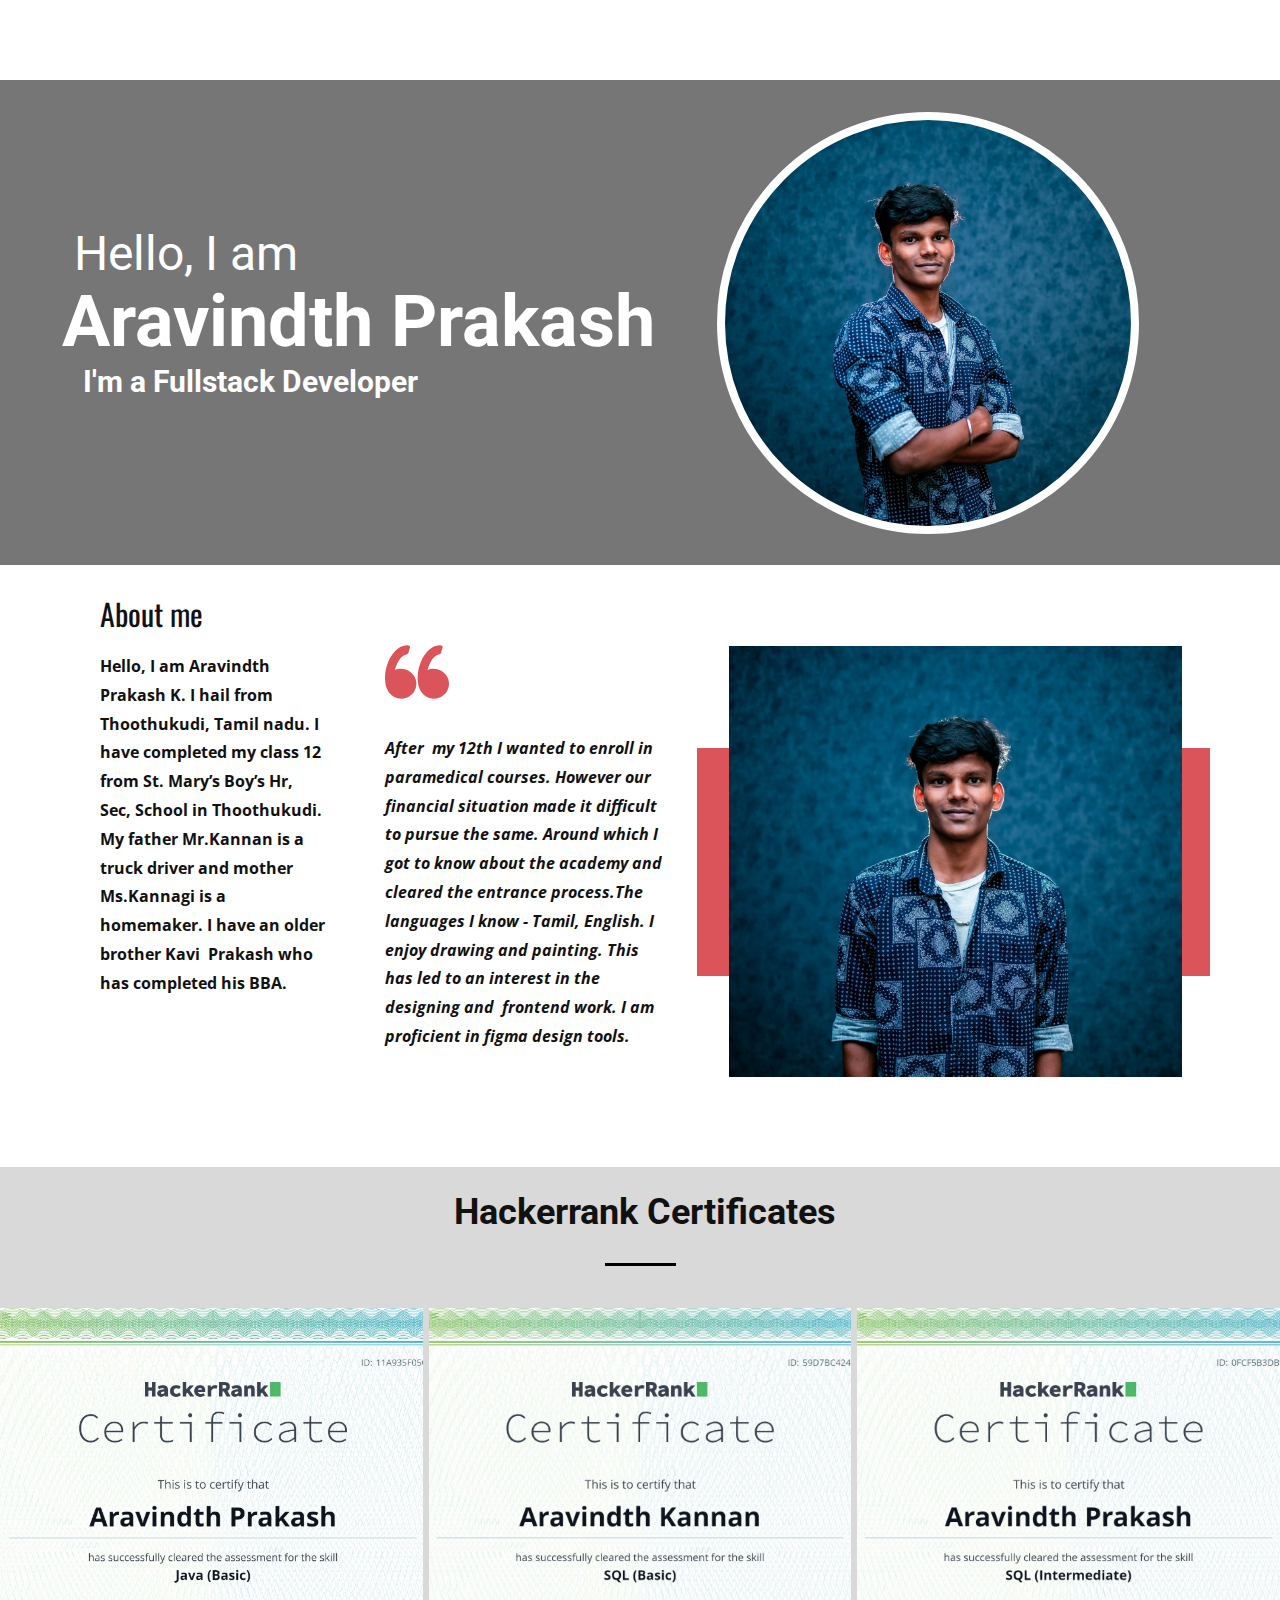
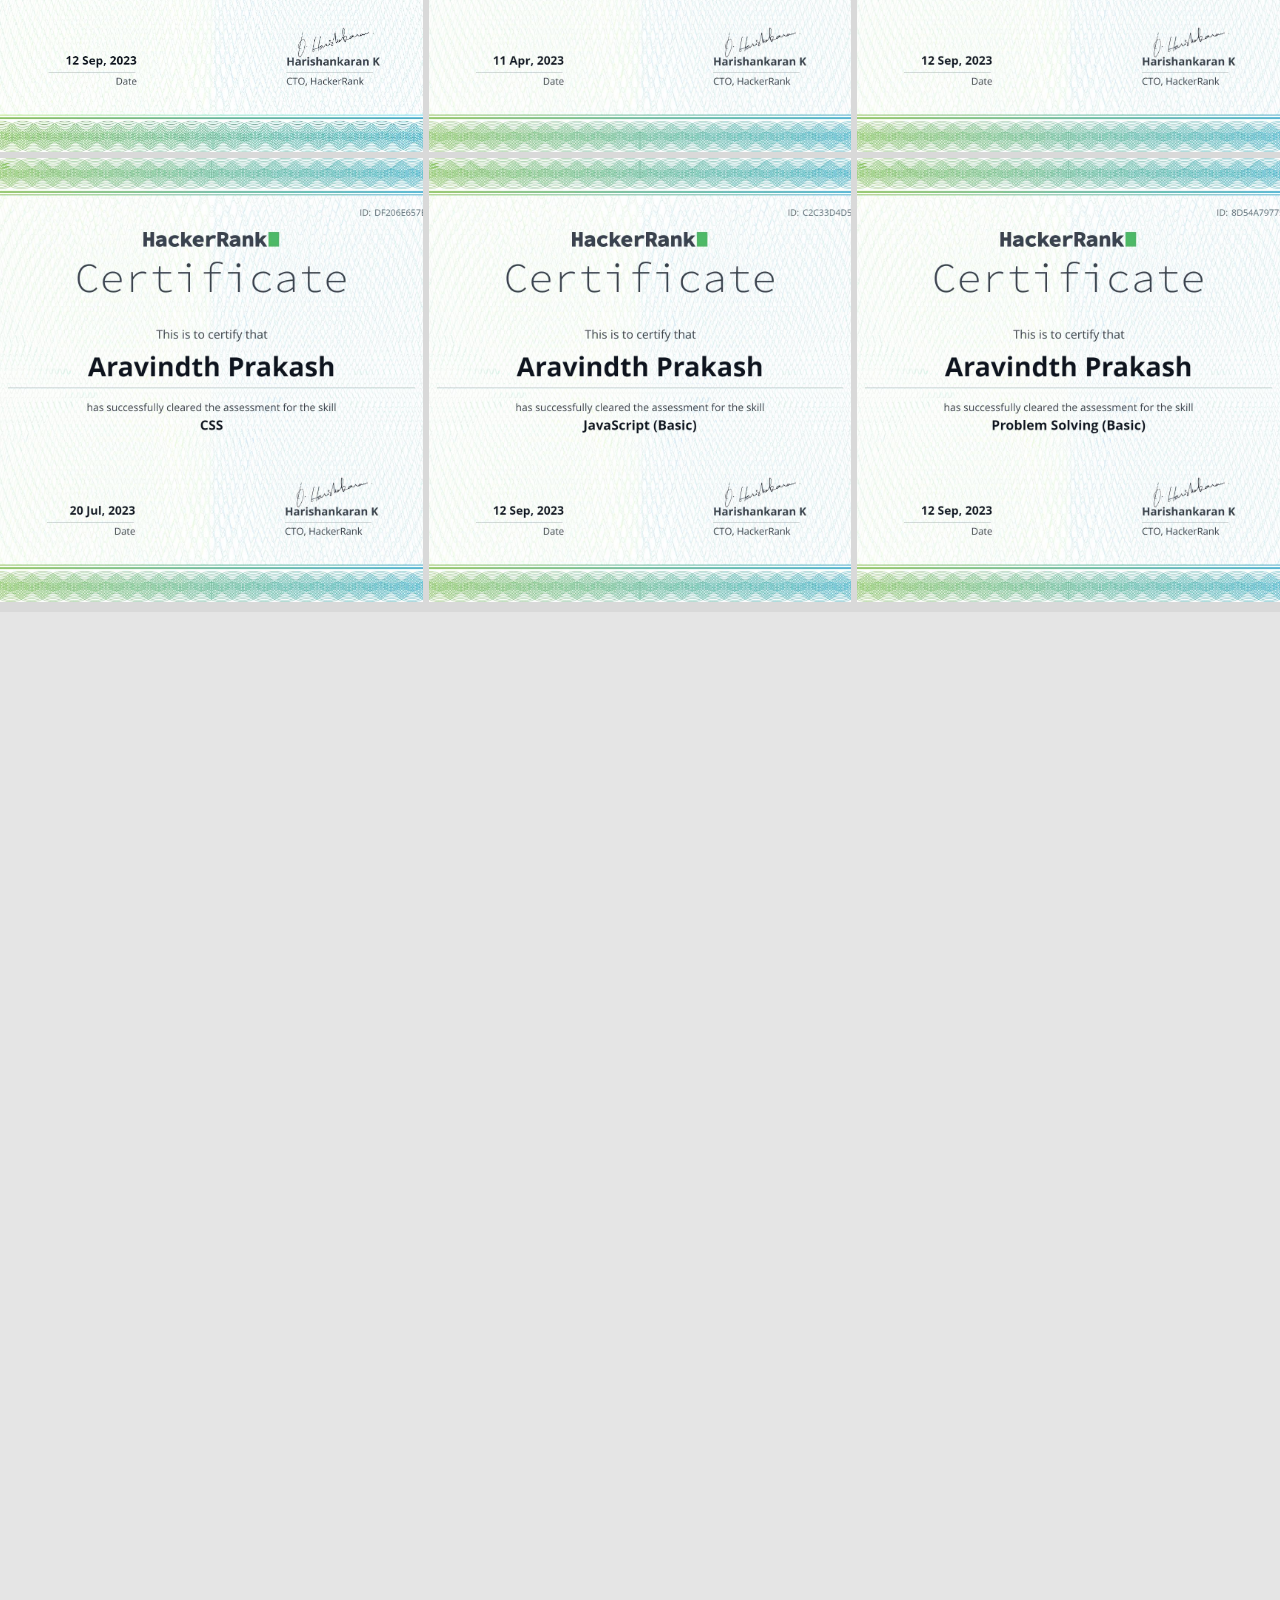
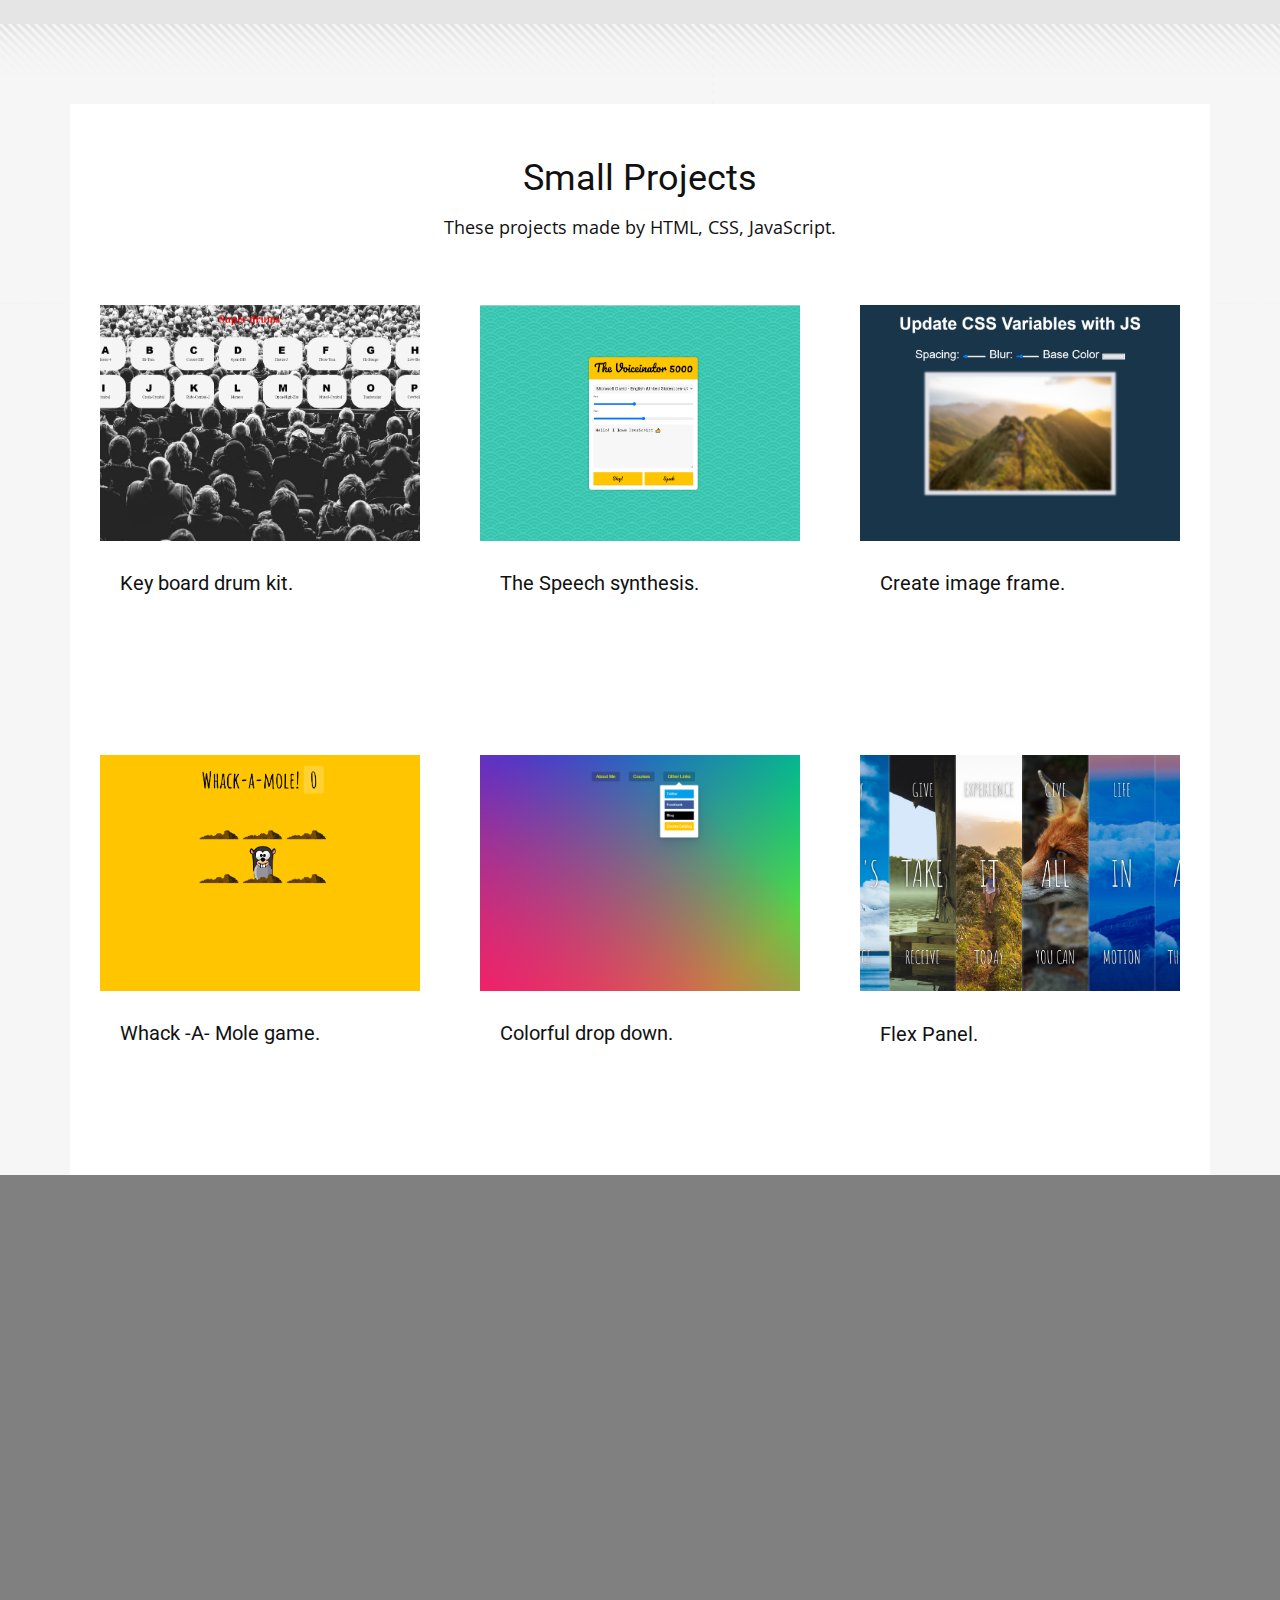
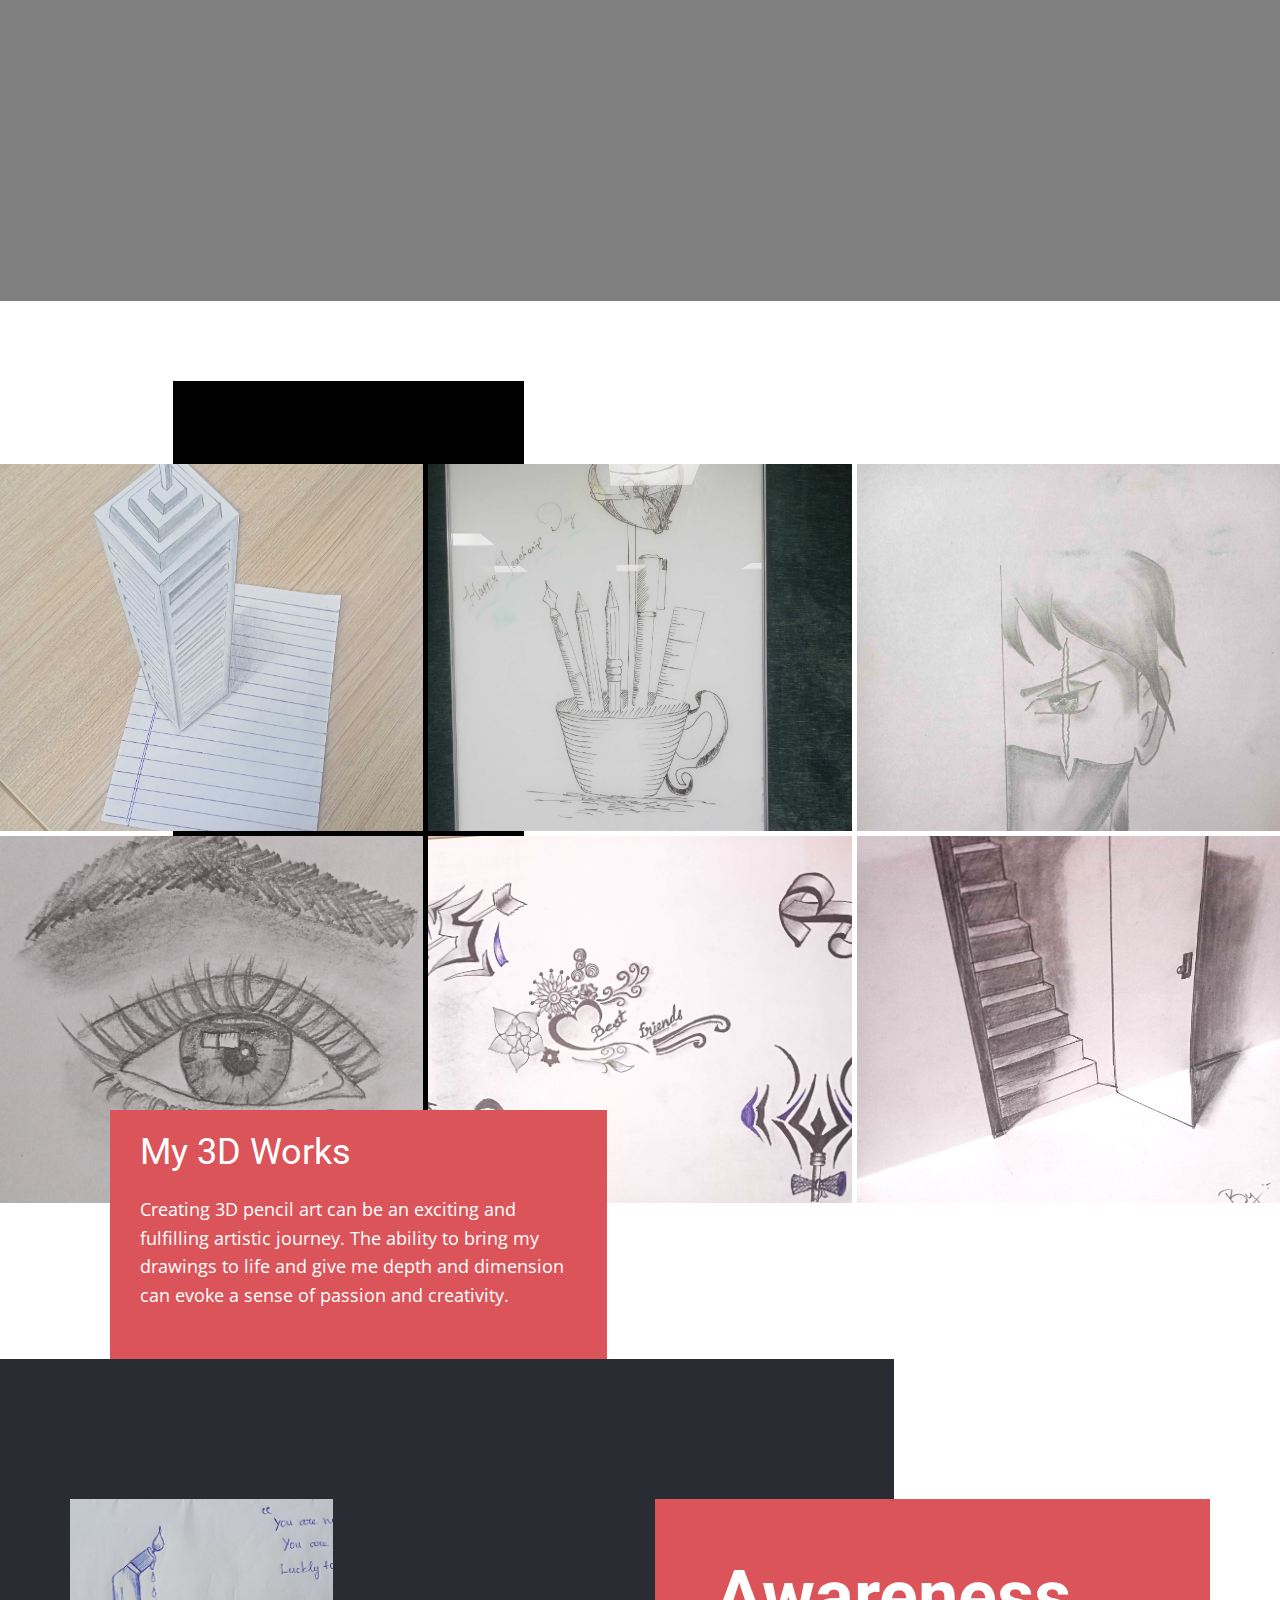
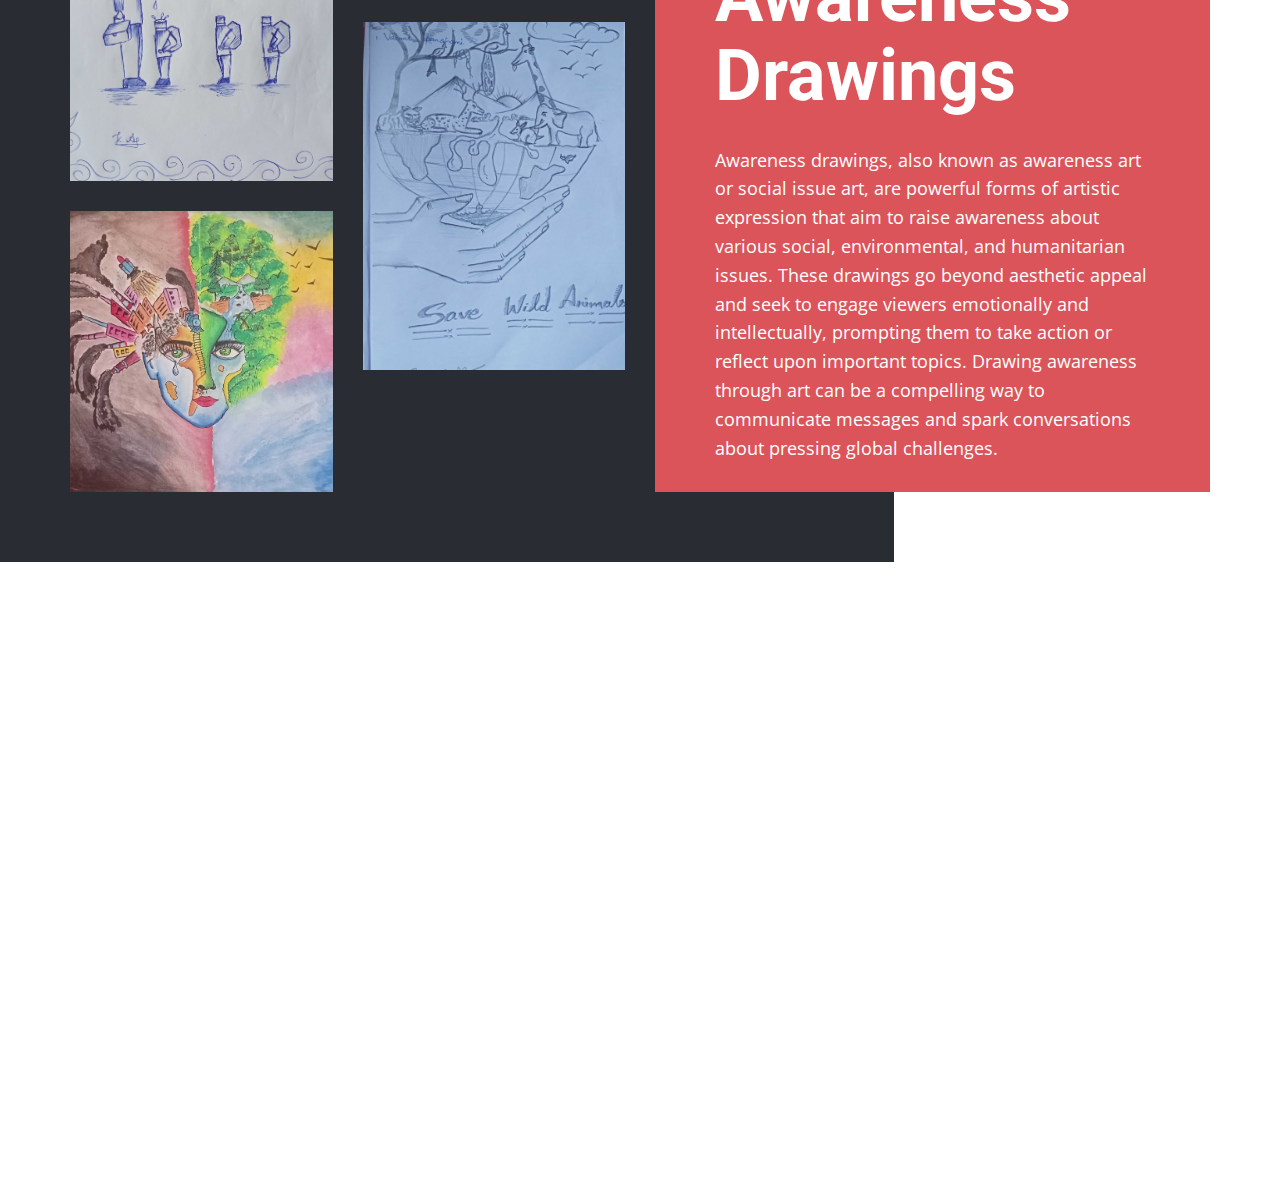
<file: Page-2.html>
<!DOCTYPE html>
<html style="font-size: 16px;" lang="en"><head>
    <meta name="viewport" content="width=device-width, initial-scale=1.0">
    <meta charset="utf-8">
    <meta name="keywords" content="​Ready to transform your business?, Get Great Work for Your Budget, ​What Is a Consulting Firm &amp;amp; What Does, Get Right Solution&nbsp;for your Business, ​Together for a business lifestyle, ​Strategies and Solutions, ​What clients say">
    <meta name="description" content="">
    <title>Page 2</title>
    <link rel="stylesheet" href="nicepage.css" media="screen">
<link rel="stylesheet" href="Page-2.css" media="screen">
    <script class="u-script" type="text/javascript" src="jquery.js" defer=""></script>
    <script class="u-script" type="text/javascript" src="nicepage.js" defer=""></script>
    <meta name="generator" content="Nicepage 5.7.9, nicepage.com">
    <link id="u-theme-google-font" rel="stylesheet" href="https://fonts.googleapis.com/css?family=Roboto:100,100i,300,300i,400,400i,500,500i,700,700i,900,900i|Open+Sans:300,300i,400,400i,500,500i,600,600i,700,700i,800,800i">
    <link id="u-page-google-font" rel="stylesheet" href="https://fonts.googleapis.com/css?family=Oswald:200,300,400,500,600,700|Montserrat:100,100i,200,200i,300,300i,400,400i,500,500i,600,600i,700,700i,800,800i,900,900i|Raleway:100,100i,200,200i,300,300i,400,400i,500,500i,600,600i,700,700i,800,800i,900,900i">
    
    
    
    
    
    
    
    
    
    
    <script type="application/ld+json">{
		"@context": "http://schema.org",
		"@type": "Organization",
		"name": ""
}</script>
    <meta name="theme-color" content="#478ac9">
    <meta property="og:title" content="Page 2">
    <meta property="og:type" content="website">
  <meta data-intl-tel-input-cdn-path="intlTelInput/"></head>
  <body class="u-body u-xl-mode" data-lang="en"><header class="u-clearfix u-header u-header" id="sec-1d9a"><div class="u-clearfix u-sheet u-sheet-1"></div></header>
    <section class="u-align-center u-clearfix u-valign-middle-xl u-section-1" id="carousel_8099">
      <div class="u-container-style u-expanded-width u-grey-90 u-group u-opacity u-opacity-60 u-shape-rectangle u-group-1">
        <div class="u-container-layout u-container-layout-1">
          <div alt="" class="u-border-8 u-border-white u-image u-image-circle u-image-1" data-image-width="4794" data-image-height="3196"></div>
          <h1 class="u-text u-text-1">Hello, I am&nbsp;</h1>
          <h1 class="u-text u-title u-text-2">Aravindth Prakash</h1>
          <h1 class="u-text u-title u-text-3">I'm a Fullstack Developer<span style="font-size: 2.25rem;"></span>
          </h1>
        </div>
      </div>
    </section>
    <section class="u-clearfix u-section-2" id="carousel_990f">
      <div class="u-clearfix u-sheet u-valign-middle-md u-sheet-1">
        <div class="u-clearfix u-expanded-width-lg u-expanded-width-md u-expanded-width-sm u-expanded-width-xs u-layout-wrap u-layout-wrap-1">
          <div class="u-layout">
            <div class="u-layout-row">
              <div class="u-align-left u-container-style u-layout-cell u-left-cell u-size-15 u-layout-cell-1">
                <div class="u-container-layout u-container-layout-1">
                  <h3 class="u-custom-font u-font-oswald u-text u-text-1">About me</h3>
                  <p class="u-text u-text-2"><b>Hello, I am Aravindth Prakash K. I hail from Thoothukudi, Tamil nadu. I have completed my class 12&nbsp; from St. Mary’s Boy’s Hr, Sec, School in Thoothukudi. My father Mr.Kannan is a truck driver and mother Ms.Kannagi is a homemaker. I have an older brother Kavi&nbsp; Prakash who has completed his BBA.</b>
                  </p>
                </div>
              </div>
              <div class="u-align-left u-container-style u-layout-cell u-size-18-lg u-size-18-xl u-size-21-md u-size-21-sm u-size-21-xs u-layout-cell-2">
                <div class="u-container-layout u-valign-top-md u-valign-top-sm u-valign-top-xs u-container-layout-2"><span class="u-icon u-icon-circle u-text-palette-2-base u-icon-1"><svg class="u-svg-link" preserveAspectRatio="xMidYMin slice" viewBox="0 0 95.333 95.332" style=""><use xmlns:xlink="http://www.w3.org/1999/xlink" xlink:href="#svg-7538"></use></svg><svg class="u-svg-content" viewBox="0 0 95.333 95.332" x="0px" y="0px" id="svg-7538" style="enable-background:new 0 0 95.333 95.332;"><g><g><path d="M30.512,43.939c-2.348-0.676-4.696-1.019-6.98-1.019c-3.527,0-6.47,0.806-8.752,1.793    c2.2-8.054,7.485-21.951,18.013-23.516c0.975-0.145,1.774-0.85,2.04-1.799l2.301-8.23c0.194-0.696,0.079-1.441-0.318-2.045    s-1.035-1.007-1.75-1.105c-0.777-0.106-1.569-0.16-2.354-0.16c-12.637,0-25.152,13.19-30.433,32.076    c-3.1,11.08-4.009,27.738,3.627,38.223c4.273,5.867,10.507,9,18.529,9.313c0.033,0.001,0.065,0.002,0.098,0.002    c9.898,0,18.675-6.666,21.345-16.209c1.595-5.705,0.874-11.688-2.032-16.851C40.971,49.307,36.236,45.586,30.512,43.939z"></path><path d="M92.471,54.413c-2.875-5.106-7.61-8.827-13.334-10.474c-2.348-0.676-4.696-1.019-6.979-1.019    c-3.527,0-6.471,0.806-8.753,1.793c2.2-8.054,7.485-21.951,18.014-23.516c0.975-0.145,1.773-0.85,2.04-1.799l2.301-8.23    c0.194-0.696,0.079-1.441-0.318-2.045c-0.396-0.604-1.034-1.007-1.75-1.105c-0.776-0.106-1.568-0.16-2.354-0.16    c-12.637,0-25.152,13.19-30.434,32.076c-3.099,11.08-4.008,27.738,3.629,38.225c4.272,5.866,10.507,9,18.528,9.312    c0.033,0.001,0.065,0.002,0.099,0.002c9.897,0,18.675-6.666,21.345-16.209C96.098,65.559,95.376,59.575,92.471,54.413z"></path>
</g>
</g></svg></span>
                  <p class="u-text u-text-3"><b>After&nbsp; my 12th I wanted to enroll in paramedical courses. However our financial situation made it difficult to pursue the same. Around which I got to know about the academy and cleared the entrance process.The languages I know - Tamil, English. I enjoy drawing and painting. This has led to an interest in the designing and&nbsp; frontend work. I am proficient in figma design tools.</b>
                  </p>
                </div>
              </div>
              <div class="u-container-style u-layout-cell u-right-cell u-size-24-md u-size-24-sm u-size-24-xs u-size-27-lg u-size-27-xl u-layout-cell-3">
                <div class="u-container-layout u-container-layout-3">
                  <div class="u-expanded-width u-palette-2-base u-shape u-shape-rectangle u-shape-1"></div>
                  <img src="images/IMG_3288.jpg" alt="" class="u-align-left u-image u-image-default u-image-1" data-image-width="4794" data-image-height="3196">
                </div>
              </div>
            </div>
          </div>
        </div>
      </div>
    </section>
    <section class="u-align-center u-clearfix u-grey-15 u-section-3" id="carousel_e7ee">
      <h2 class="u-heading-font u-text u-text-1">&nbsp;Hackerrank Certificates</h2>
      <div class="u-border-3 u-border-black u-line u-line-horizontal u-line-1"></div>
      <div class="u-clearfix u-expanded-width u-gutter-6 u-layout-wrap u-layout-wrap-1">
        <div class="u-gutter-0 u-layout">
          <div class="u-layout-col">
            <div class="u-size-30">
              <div class="u-layout-row">
                <div class="u-container-style u-image u-layout-cell u-similar-fill u-size-20 u-image-1" data-image-width="1007" data-image-height="750">
                  <div class="u-container-layout"></div>
                </div>
                <div class="u-container-style u-image u-layout-cell u-similar-fill u-size-20 u-image-2" data-image-width="1600" data-image-height="1200">
                  <div class="u-container-layout"></div>
                </div>
                <div class="u-container-style u-image u-layout-cell u-right-cell u-similar-fill u-size-20 u-image-3" data-image-width="1600" data-image-height="1200">
                  <div class="u-container-layout"></div>
                </div>
              </div>
            </div>
            <div class="u-size-30">
              <div class="u-layout-row">
                <div class="u-container-style u-image u-layout-cell u-similar-fill u-size-20 u-image-4" data-image-width="1600" data-image-height="1200">
                  <div class="u-container-layout"></div>
                </div>
                <div class="u-container-style u-image u-layout-cell u-size-20 u-image-5" data-image-width="1600" data-image-height="1200">
                  <div class="u-container-layout"></div>
                </div>
                <div class="u-container-style u-image u-layout-cell u-right-cell u-size-20 u-image-6" data-image-width="1600" data-image-height="1200">
                  <div class="u-container-layout"></div>
                </div>
              </div>
            </div>
          </div>
        </div>
      </div>
    </section>
    <section class="u-clearfix u-grey-10 u-valign-middle-sm u-section-4" id="carousel_df1e">
      <div class="u-container-style u-expanded-width u-grey-40 u-group u-shape-rectangle u-group-1" data-animation-name="flipIn" data-animation-duration="1500" data-animation-direction="X" data-animation-delay="750">
        <div class="u-container-layout u-container-layout-1">
          <div class="u-shape u-shape-circle u-white u-shape-1" data-animation-name="customAnimationIn" data-animation-duration="1500"></div>
          <div alt="" class="u-border-8 u-border-white u-image u-image-circle u-image-1" data-image-width="500" data-image-height="500"></div>
        </div>
      </div>
      <div class="u-image u-image-circle u-image-2" data-image-width="1920" data-image-height="1048" data-animation-name="customAnimationIn" data-animation-duration="1500" data-animation-delay="500"></div>
      <div class="u-container-align-left u-container-style u-grey-90 u-group u-radius-50 u-shape-round u-group-2" data-animation-name="customAnimationIn" data-animation-duration="1500" data-animation-delay="500">
        <div class="u-container-layout u-valign-middle-lg u-valign-middle-xl u-container-layout-2">
          <h3 class="u-align-left u-text u-text-1"> SHARP &amp; CLEAN</h3>
          <p class="u-align-left u-text u-text-2"> This project about booking appointment for haircut.<br>This website only for men.<br>SHARP &amp; CLEAN made for avoid the waiting time in salon&nbsp;<br>Main feature you can book a appointment with time schedule and the barber who you want.
          </p>
          <a href="https://deploy-preview-1--sharpandclean.netlify.app/"  class="u-active-palette-2-light-1 u-align-left u-border-none u-btn u-btn-round u-button-style u-hover-palette-2-light-1 u-palette-2-base u-radius-50 u-text-active-white u-text-body-alt-color u-text-hover-white u-btn-1" target="_blank">learn more</a>
        </div>
      </div>
    </section>
    <section class="u-clearfix u-image u-section-5" id="carousel_94a6">
      <div class="u-clearfix u-sheet u-valign-middle-lg u-valign-middle-md u-sheet-1">
        <div class="u-clearfix u-disable-padding u-expanded-width u-gutter-0 u-layout-wrap u-layout-wrap-1">
          <div class="u-gutter-0 u-layout" style="">
            <div class="u-layout-col" style="">
              <div class="u-size-30 u-size-60-md">
                <div class="change" >
                  <div class="u-align-center u-container-style u-layout-cell u-left-cell u-right-cell u-size-60 u-white u-layout-cell-1">
                    <div class="u-container-layout u-container-layout-1">
                      <h2 class="u-heading-font u-text u-text-1">Small Projects</h2>
                      <p class="u-text u-text-font u-text-2">These projects made by HTML, CSS, JavaScript.</p>
                    </div>
                  </div>
                </div>
              </div>
              <div class="u-size-15 u-size-30-md" style="">
                <div class="u-layout-row" style="">
                  <div class="u-align-left u-container-style u-layout-cell u-left-cell u-size-20 u-white u-layout-cell-2">
                    <div class="u-container-layout u-container-layout-2">
                      <img class="u-expanded-width u-image u-image-1" src="images/image22.png" data-image-width="2082" data-image-height="1335">
                      <h5 class="u-text u-text-3">Key board​​ drum kit.<br>
                        <br>
                      </h5>
                      </a>
                    </div>
                  </div>
                  <div class="u-align-left u-container-style u-layout-cell u-size-20 u-white u-layout-cell-3">
                    <div class="u-container-layout u-container-layout-3">
                      <img class="u-expanded-width u-image u-image-2" src="images/image21.png" data-image-width="2198" data-image-height="1360">
                      <h5 class="u-text u-text-4">The Speech synthesis.<br>
                      </h5>
                      </a>
                    </div>
                  </div>
                  <div class="u-align-left u-container-style u-layout-cell u-right-cell u-size-20 u-white u-layout-cell-4">
                    <div class="u-container-layout u-valign-bottom-sm u-valign-bottom-xs u-container-layout-4">
                      <img class="u-expanded-width u-image u-image-3" src="images/image19.png" data-image-width="2132" data-image-height="1297">
                      <h5 class="u-text u-text-5">Create image frame.<br>
                      </h5>
                      </a>
                    </div>
                  </div>
                </div>
              </div>
              <div class="u-size-15 u-size-30-md">
                <div class="u-layout-row">
                  <div class="u-align-left u-container-style u-layout-cell u-left-cell u-size-20 u-white u-layout-cell-5">
                    <div class="u-container-layout u-container-layout-5">
                      <img class="u-expanded-width u-image u-image-4" src="images/image17.png" data-image-width="2206" data-image-height="1349">
                      <h5 class="u-text u-text-6">Whack -A- Mole game.<br>
                      </h5>
                      </a>
                    </div>
                  </div>
                  <div class="u-align-left u-container-style u-layout-cell u-size-20 u-white u-layout-cell-6">
                    <div class="u-container-layout u-valign-bottom-sm u-valign-bottom-xs u-container-layout-6">
                      <img class="u-expanded-width u-image u-image-5" src="images/image16.png" data-image-width="2205" data-image-height="1321">
                      <h5 class="u-text u-text-7">Colorful drop down.<br>
                      </h5>
                      </a>
                    </div>
                  </div>
                  <div class="u-align-left u-container-style u-layout-cell u-right-cell u-size-20 u-white u-layout-cell-7">
                    <div class="u-container-layout u-valign-bottom-sm u-valign-bottom-xs u-container-layout-7">
                      <img class="u-expanded-width u-image u-image-6" src="images/image (18).png" data-image-width="2199" data-image-height="1338">
                      <h5 class="u-text u-text-8">Flex Panel.<br>
                      </h5>
                      </a>
                    </div>
                  </div>
                </div>
              </div>
            </div>
          </div>
        </div>
      </div>
    </section>
    <section class="u-align-center u-clearfix u-container-align-center-lg u-container-align-center-xl u-grey-50 u-valign-bottom-lg u-valign-bottom-xl u-section-6" id="carousel_ec55" data-animation-name="" data-animation-duration="0" data-animation-delay="0" data-animation-direction="">
      <div class="u-clearfix u-sheet u-valign-middle u-sheet-1">
        <div class="data-layout-selected u-clearfix u-expanded-width u-layout-wrap u-layout-wrap-1">
          <div class="u-layout">
            <div class="u-layout-row">
              <div class="u-align-left u-container-align-left-lg u-container-align-left-xl u-container-style u-layout-cell u-size-30 u-layout-cell-1" data-animation-name="customAnimationIn" data-animation-duration="1500" data-animation-delay="500">
                <div class="u-container-layout u-container-layout-1">
                  <h2 class="u-align-left u-text u-text-1" data-animation-name="customAnimationIn" data-animation-duration="1500"> Strength and Hobbies</h2>
                  <div class="u-expanded-width-md u-expanded-width-sm u-expanded-width-xs u-list u-list-1">
                    <div class="u-repeater u-repeater-1">
                      <div class="u-container-align-left u-container-style u-list-item u-repeater-item u-list-item-1" data-animation-name="customAnimationIn" data-animation-duration="1500" data-animation-delay="500">
                        <div class="u-container-layout u-similar-container u-valign-top u-container-layout-2">
                          <h3 class="u-align-left u-custom-font u-font-montserrat u-text u-text-default u-text-2">01. Intrested in Drawings </h3>
                          <p class="u-align-left u-text u-text-3"> I am very intrested in drawings like, 3D drawings, Oil paintings, Pencil art, Doodling, Awareness drawings, etc.<br>
                            <br>
                          </p>
                        </div>
                      </div>
                      <div class="u-container-align-left u-container-style u-list-item u-repeater-item u-list-item-2" data-animation-name="customAnimationIn" data-animation-duration="1500" data-animation-delay="500">
                        <div class="u-container-layout u-similar-container u-valign-top u-container-layout-3">
                          <h3 class="u-align-left u-custom-font u-font-montserrat u-text u-text-default u-text-4">02. Good at Logical Thinking</h3>
                          <p class="u-align-left u-text u-text-5"> I am very intrested in Problem solving and like to do logical thinking problems. Like to do creative things like art, drawings,designs.</p>
                        </div>
                      </div>
                      <div class="u-container-align-left u-container-style u-list-item u-repeater-item u-list-item-3" data-animation-name="customAnimationIn" data-animation-duration="1500" data-animation-delay="500">
                        <div class="u-container-layout u-similar-container u-valign-top u-container-layout-4">
                          <h3 class="u-align-left u-custom-font u-font-montserrat u-text u-text-default u-text-6">03.&nbsp;​Hobbies</h3>
                          <p class="u-align-left u-text u-text-7"> Playing video games like logical thinking games, adventurous games. Watching movies, anime series and listen music.</p>
                        </div>
                      </div>
                    </div>
                  </div>
                </div>
              </div>
              <div class="cell-temp-clone u-container-align-center u-container-style u-image u-image-round u-layout-cell u-radius-10 u-size-30 u-image-1" data-animation-name="customAnimationIn" data-animation-duration="1500" data-animation-delay="750" data-image-width="960" data-image-height="1280">
                <div class="u-container-layout u-container-layout-5"></div>
              </div>
            </div>
          </div>
        </div>
      </div>
    </section>
    <section class="u-clearfix u-white u-section-7" id="carousel_65fd">
      <div class="u-black u-shape u-shape-rectangle u-shape-1"></div>
      <div class="u-expanded-width u-gallery u-layout-grid u-lightbox u-no-transition u-show-text-on-hover u-gallery-1">
        <div class="u-gallery-inner u-gallery-inner-1">
          <div class="u-effect-fade u-gallery-item">
            <div class="u-back-slide" data-image-width="1220" data-image-height="720">
              <img class="u-back-image u-expanded" src="images/building3d.jpg">
            </div>
            <div class="u-over-slide u-shading u-over-slide-1">
              <h3 class="u-gallery-heading"></h3>
              <p class="u-gallery-text"></p>
            </div>
          </div>
          <div class="u-effect-fade u-gallery-item">
            <div class="u-back-slide" data-image-width="2682" data-image-height="3432">
              <img class="u-back-image u-expanded" src="images/cup.jpg">
            </div>
            <div class="u-over-slide u-shading u-over-slide-2">
              <h3 class="u-gallery-heading"></h3>
              <p class="u-gallery-text"></p>
            </div>
          </div>
          <div class="u-effect-fade u-gallery-item">
            <div class="u-back-slide" data-image-width="3072" data-image-height="4096">
              <img class="u-back-image u-expanded u-back-image-3" src="images/face.jpg">
            </div>
            <div class="u-over-slide u-shading u-over-slide-3">
              <h3 class="u-gallery-heading"></h3>
              <p class="u-gallery-text"></p>
            </div>
          </div>
          <div class="u-effect-fade u-gallery-item">
            <div class="u-back-slide" data-image-width="4022" data-image-height="3017">
              <img class="u-back-image u-expanded u-back-image-4" src="images/eye.png">
            </div>
            <div class="u-over-slide u-shading u-over-slide-4">
              <h3 class="u-gallery-heading"></h3>
              <p class="u-gallery-text"></p>
            </div>
          </div>
          <div class="u-effect-fade u-gallery-item">
            <div class="u-back-slide" data-image-width="2947" data-image-height="3165">
              <img class="u-back-image u-expanded" src="images/doodling.jpg">
            </div>
            <div class="u-over-slide u-shading u-over-slide-5">
              <h3 class="u-gallery-heading"></h3>
              <p class="u-gallery-text"></p>
            </div>
          </div>
          <div class="u-effect-fade u-gallery-item">
            <div class="u-back-slide" data-image-width="3072" data-image-height="4096">
              <img class="u-back-image u-expanded" src="images/door.jpg">
            </div>
            <div class="u-over-slide u-shading u-over-slide-6">
              <h3 class="u-gallery-heading"></h3>
              <p class="u-gallery-text"></p>
            </div>
          </div>
        </div>
      </div>
      <div class="u-container-style u-expanded-width-xs u-group u-palette-2-base u-group-1">
        <div class="u-container-layout u-container-layout-1">
          <h2 class="u-text u-text-1">My 3D Works</h2>
          <p class="u-text u-text-2"> Creating 3D pencil art can be an exciting and fulfilling artistic journey. The ability to bring my drawings to life and give me depth and dimension can evoke a sense of passion and creativity.&nbsp;</p>
        </div>
      </div>
    </section>
    <section class="u-clearfix u-section-8" id="carousel_8f56">
      <div class="u-expanded-height u-palette-5-dark-3 u-shape u-shape-rectangle u-shape-1"></div>
      <div class="u-clearfix u-gutter-30 u-layout-wrap u-layout-wrap-1">
        <div class="u-gutter-0 u-layout">
          <div class="u-layout-row">
            <div class="u-size-15 u-size-60-md">
              <div class="u-layout-col">
                <div class="u-container-style u-image u-layout-cell u-left-cell u-size-30 u-image-1" data-image-width="3997" data-image-height="2475">
                  <div class="u-container-layout"></div>
                </div>
                <div class="u-container-style u-image u-layout-cell u-left-cell u-size-30 u-image-2" data-image-width="4022" data-image-height="3017">
                  <div class="u-container-layout"></div>
                </div>
              </div>
            </div>
            <div class="u-size-15 u-size-30-md">
              <div class="u-layout-row">
                <div class="u-container-style u-layout-cell u-size-60 u-layout-cell-3">
                  <div class="u-container-layout u-valign-middle-lg u-valign-middle-xl">
                    <img class="u-expanded-width u-image u-image-3" src="images/awarewild.jpg" data-image-width="2290" data-image-height="3495">
                  </div>
                </div>
              </div>
            </div>
            <div class="u-size-30 u-size-30-md">
              <div class="u-layout-row">
                <div class="u-container-style u-layout-cell u-palette-2-base u-right-cell u-size-60 u-layout-cell-4">
                  <div class="u-container-layout u-container-layout-4">
                    <h1 class="u-text u-text-white u-title u-text-1">Awareness<br>Drawings
                    </h1>
                    <p class="u-large-text u-text u-text-variant u-text-2">Awareness drawings, also known as awareness art or social issue art, are powerful forms of artistic expression that aim to raise awareness about various social, environmental, and humanitarian issues. These drawings go beyond aesthetic appeal and seek to engage viewers emotionally and intellectually, prompting them to take action or reflect upon important topics. Drawing awareness through art can be a compelling way to communicate messages and spark conversations about pressing global challenges.&nbsp;</p>
                  </div>
                </div>
              </div>
            </div>
          </div>
        </div>
      </div>
    </section>
    <section class="u-align-left u-clearfix u-section-9" id="carousel_0b16">
      <div class="u-clearfix u-sheet u-sheet-1">
        <div class="data-layout-selected u-clearfix u-expanded-width u-layout-wrap u-layout-wrap-1">
          <div class="u-gutter-0 u-layout">
            <div class="u-layout-row">
              <div class="u-align-center u-container-style u-image u-image-round u-layout-cell u-radius-20 u-right-cell u-size-29 u-image-1" data-image-width="3024" data-image-height="4032" data-animation-name="customAnimationIn" data-animation-duration="1500" data-animation-delay="500">
                <div class="u-container-layout u-container-layout-1"></div>
              </div>
              <div class="u-align-center u-container-style u-layout-cell u-left-cell u-shape-rectangle u-size-31 u-layout-cell-2" data-animation-name="flipIn" data-animation-duration="1500" data-animation-direction="X" data-animation-delay="500">
                <div class="u-container-layout u-valign-bottom-md u-container-layout-2">
                  <a  class="u-active-palette-1-base u-align-center u-black u-border-none u-btn u-btn-round u-button-style u-custom-font u-font-raleway u-radius-5 u-text-body-alt-color u-btn-1">contacts</a>
                  <h5 class="u-align-center u-custom-font u-font-montserrat u-text u-text-1">
                    <span style="font-weight: 700;">Phone</span>: +91&nbsp; 9345262063&nbsp;<br>
                    <span style="font-weight: 700;">Location</span>: 3/25, East street, A.Kumara<br>puram, Thoothukudi,<br>Tamil Nadu.&nbsp;<br>
                    <span style="font-weight: 700;">Email</span>: kaviprakash594@gmail.com
                  </h5>
                  <span class="u-file-icon u-icon u-icon-1">
                    <a href="https://github.com/Aravindth-007"><img src="images/25657.png" alt=""></a>
                  </span>
                  <span class="u-file-icon u-icon u-icon-2">
                    <a href="https://www.linkedin.com/in/aravindth-prakash-2b2a90282/"><img src="images/3536569.png" alt=""></a>
                    <a  href="https://www.hackerrank.com/profile/aravindth_kannan"><img class="hacker-rank-icon-css" src="images/hackerrank.png" alt="" ></a>
                  </span>
                  
                </div>
                
              </div>
            </div>
          </div>
        </div>
      </div>
    </section>

    
    <!-- <footer class="u-align-center u-clearfix u-footer u-grey-80 u-footer" id="sec-1b84"><div class="u-clearfix u-sheet u-sheet-1">
        <p class="u-small-text u-text u-text-variant u-text-1">Sample text. Click to select the Text Element.</p>
      </div></footer>
    <section class="u-backlink u-clearfix u-grey-80">
      <a class="u-link" href="https://nicepage.com/html-templates" target="_blank">
        <span>HTML Templates</span>
      </a>
      <p class="u-text">
        <span>created with</span>
      </p>
      <a class="u-link" href="https://nicepage.com/html-website-builder" target="_blank">
        <span>HTML Creator</span>
      </a>. 
    </section> -->
  
</body></html>
</file>
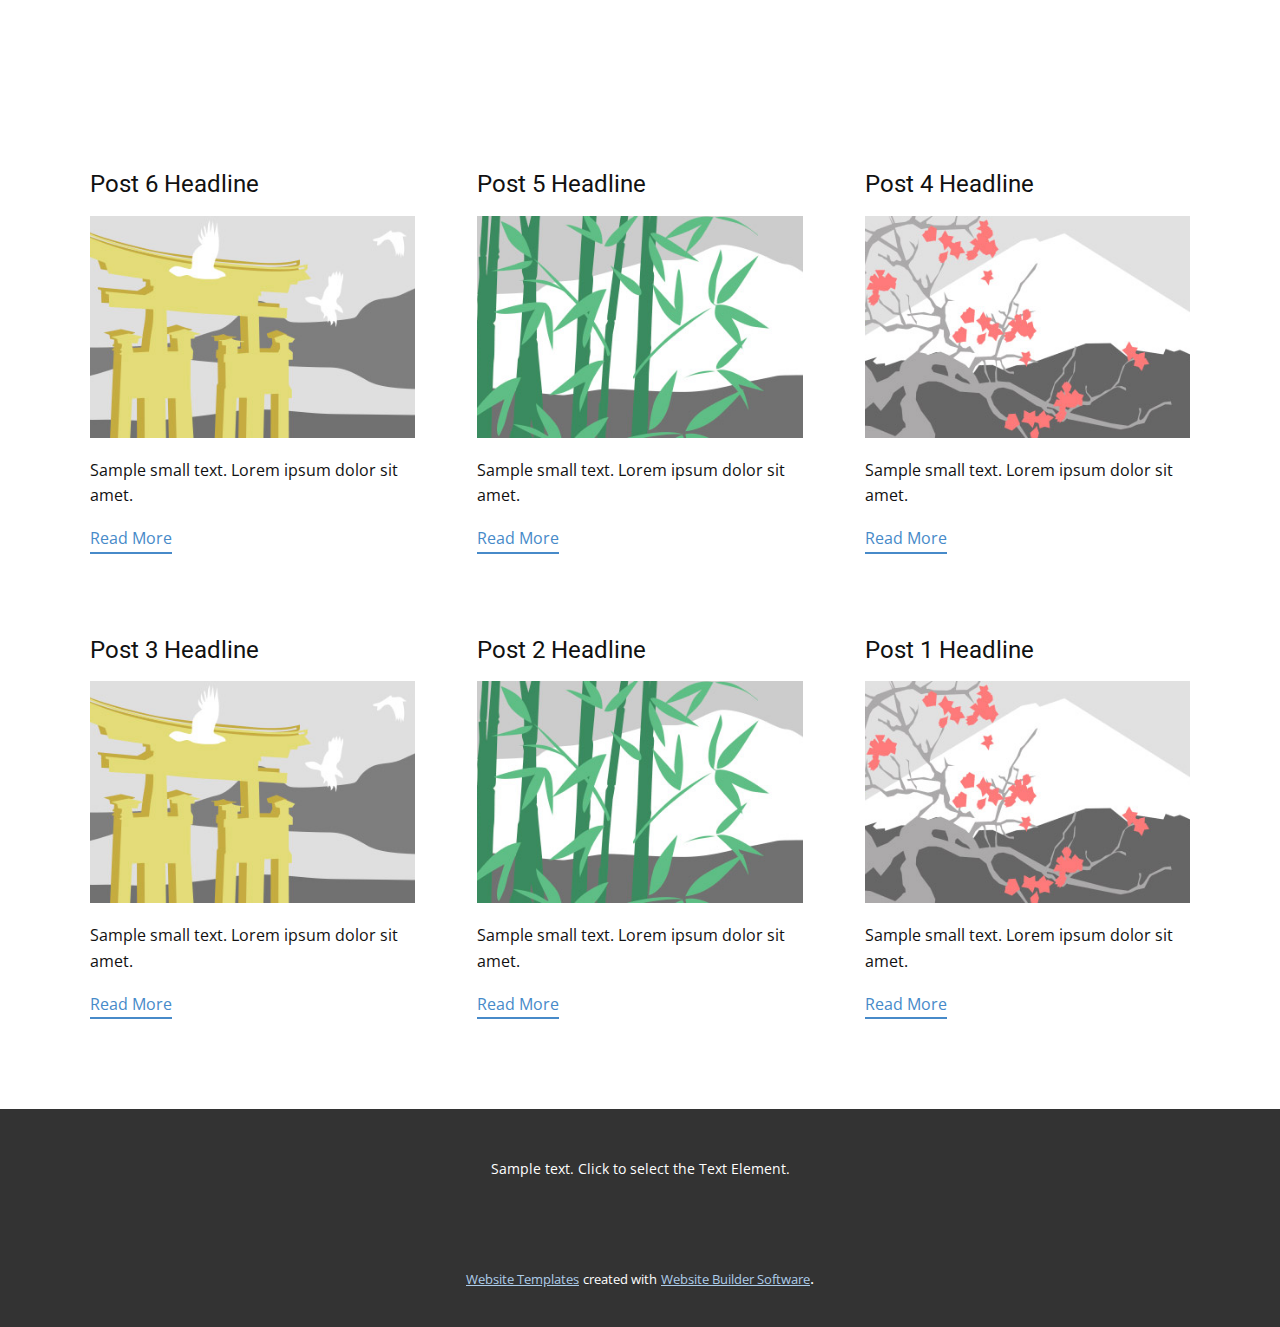
<file: blog/blog.html>
<!DOCTYPE html>
<html style="font-size: 16px;" lang="en"><head>
    <meta name="viewport" content="width=device-width, initial-scale=1.0">
    <meta charset="utf-8">
    <meta name="keywords" content="">
    <meta name="description" content="">
    <title>Blog Template</title>
    <link rel="stylesheet" href="../nicepage.css" media="screen">
<link rel="stylesheet" href="../Blog-Template.css" media="screen">
    <script class="u-script" type="text/javascript" src="../jquery.js" defer=""></script>
    <script class="u-script" type="text/javascript" src="../nicepage.js" defer=""></script>
    <meta name="generator" content="Nicepage 5.7.9, nicepage.com">
    <link id="u-theme-google-font" rel="stylesheet" href="https://fonts.googleapis.com/css?family=Roboto:100,100i,300,300i,400,400i,500,500i,700,700i,900,900i|Open+Sans:300,300i,400,400i,500,500i,600,600i,700,700i,800,800i">
    
    
    <script type="application/ld+json">{
		"@context": "http://schema.org",
		"@type": "Organization",
		"name": ""
}</script>
    <meta name="theme-color" content="#478ac9">
  <meta data-intl-tel-input-cdn-path="intlTelInput/"></head>
  <body class="u-body u-xl-mode" data-lang="en"><header class="u-clearfix u-header u-header" id="sec-1d9a"><div class="u-clearfix u-sheet u-sheet-1"></div></header>
    <section class="u-clearfix u-section-1" id="sec-543f">
      <div class="u-clearfix u-sheet u-valign-middle u-sheet-1"><!--blog--><!--blog_options_json--><!--{"type":"Recent","source":"","tags":"","count":""}--><!--/blog_options_json-->
        <div class="u-blog u-expanded-width u-blog-1">
          <div class="u-repeater u-repeater-1"><!--blog_post-->
            <div class="u-blog-post u-container-style u-repeater-item u-white u-repeater-item-1">
              <div class="u-container-layout u-similar-container u-valign-top u-container-layout-1"><!--blog_post_header-->
                <h4 class="u-blog-control u-text u-text-1">
                  <a class="u-post-header-link" href="../blog/post-5.html">Post 6 Headline</a>
                </h4><!--/blog_post_header--><!--blog_post_image-->
                <a class="u-post-header-link" href="../blog/post-5.html"><img alt="" class="u-blog-control u-expanded-width u-image u-image-default u-image-1" src="../images/8ad73f3c.jpeg"></a><!--/blog_post_image--><!--blog_post_content-->
                <div class="u-blog-control u-post-content u-text u-text-2 fr-view">Sample small text. Lorem ipsum dolor sit amet.</div><!--/blog_post_content--><!--blog_post_readmore-->
                <a href="../blog/post-5.html" class="u-blog-control u-border-2 u-border-no-left u-border-no-right u-border-no-top u-border-palette-1-base u-btn u-btn-rectangle u-button-style u-none u-btn-1"><!--blog_post_readmore_content--><!--options_json--><!--{"content":"","defaultValue":"Read More"}--><!--/options_json-->Read More<!--/blog_post_readmore_content--></a><!--/blog_post_readmore-->
              </div>
            </div><div class="u-blog-post u-container-style u-repeater-item u-video-cover u-white">
              <div class="u-container-layout u-similar-container u-valign-top u-container-layout-2"><!--blog_post_header-->
                <h4 class="u-blog-control u-text u-text-3">
                  <a class="u-post-header-link" href="../blog/post-4.html">Post 5 Headline</a>
                </h4><!--/blog_post_header--><!--blog_post_image-->
                <a class="u-post-header-link" href="../blog/post-4.html"><img alt="" class="u-blog-control u-expanded-width u-image u-image-default u-image-2" src="../images/68f64b9d.jpeg"></a><!--/blog_post_image--><!--blog_post_content-->
                <div class="u-blog-control u-post-content u-text u-text-4 fr-view">Sample small text. Lorem ipsum dolor sit amet.</div><!--/blog_post_content--><!--blog_post_readmore-->
                <a href="../blog/post-4.html" class="u-blog-control u-border-2 u-border-no-left u-border-no-right u-border-no-top u-border-palette-1-base u-btn u-btn-rectangle u-button-style u-none u-btn-2"><!--blog_post_readmore_content--><!--options_json--><!--{"content":"","defaultValue":"Read More"}--><!--/options_json-->Read More<!--/blog_post_readmore_content--></a><!--/blog_post_readmore-->
              </div>
            </div><div class="u-blog-post u-container-style u-repeater-item u-video-cover u-white">
              <div class="u-container-layout u-similar-container u-valign-top u-container-layout-3"><!--blog_post_header-->
                <h4 class="u-blog-control u-text u-text-5">
                  <a class="u-post-header-link" href="../blog/post-3.html">Post 4 Headline</a>
                </h4><!--/blog_post_header--><!--blog_post_image-->
                <a class="u-post-header-link" href="../blog/post-3.html"><img alt="" class="u-blog-control u-expanded-width u-image u-image-default u-image-3" src="../images/0fd3416c.jpeg"></a><!--/blog_post_image--><!--blog_post_content-->
                <div class="u-blog-control u-post-content u-text u-text-6 fr-view">Sample small text. Lorem ipsum dolor sit amet.</div><!--/blog_post_content--><!--blog_post_readmore-->
                <a href="../blog/post-3.html" class="u-blog-control u-border-2 u-border-no-left u-border-no-right u-border-no-top u-border-palette-1-base u-btn u-btn-rectangle u-button-style u-none u-btn-3"><!--blog_post_readmore_content--><!--options_json--><!--{"content":"","defaultValue":"Read More"}--><!--/options_json-->Read More<!--/blog_post_readmore_content--></a><!--/blog_post_readmore-->
              </div>
            </div><div class="u-blog-post u-container-style u-repeater-item u-white u-repeater-item-1">
              <div class="u-container-layout u-similar-container u-valign-top u-container-layout-1"><!--blog_post_header-->
                <h4 class="u-blog-control u-text u-text-1">
                  <a class="u-post-header-link" href="../blog/post-2.html">Post 3 Headline</a>
                </h4><!--/blog_post_header--><!--blog_post_image-->
                <a class="u-post-header-link" href="../blog/post-2.html"><img alt="" class="u-blog-control u-expanded-width u-image u-image-default u-image-1" src="../images/8ad73f3c.jpeg"></a><!--/blog_post_image--><!--blog_post_content-->
                <div class="u-blog-control u-post-content u-text u-text-2 fr-view">Sample small text. Lorem ipsum dolor sit amet.</div><!--/blog_post_content--><!--blog_post_readmore-->
                <a href="../blog/post-2.html" class="u-blog-control u-border-2 u-border-no-left u-border-no-right u-border-no-top u-border-palette-1-base u-btn u-btn-rectangle u-button-style u-none u-btn-1"><!--blog_post_readmore_content--><!--options_json--><!--{"content":"","defaultValue":"Read More"}--><!--/options_json-->Read More<!--/blog_post_readmore_content--></a><!--/blog_post_readmore-->
              </div>
            </div><div class="u-blog-post u-container-style u-repeater-item u-video-cover u-white">
              <div class="u-container-layout u-similar-container u-valign-top u-container-layout-2"><!--blog_post_header-->
                <h4 class="u-blog-control u-text u-text-3">
                  <a class="u-post-header-link" href="../blog/post-1.html">Post 2 Headline</a>
                </h4><!--/blog_post_header--><!--blog_post_image-->
                <a class="u-post-header-link" href="../blog/post-1.html"><img alt="" class="u-blog-control u-expanded-width u-image u-image-default u-image-2" src="../images/68f64b9d.jpeg"></a><!--/blog_post_image--><!--blog_post_content-->
                <div class="u-blog-control u-post-content u-text u-text-4 fr-view">Sample small text. Lorem ipsum dolor sit amet.</div><!--/blog_post_content--><!--blog_post_readmore-->
                <a href="../blog/post-1.html" class="u-blog-control u-border-2 u-border-no-left u-border-no-right u-border-no-top u-border-palette-1-base u-btn u-btn-rectangle u-button-style u-none u-btn-2"><!--blog_post_readmore_content--><!--options_json--><!--{"content":"","defaultValue":"Read More"}--><!--/options_json-->Read More<!--/blog_post_readmore_content--></a><!--/blog_post_readmore-->
              </div>
            </div><div class="u-blog-post u-container-style u-repeater-item u-video-cover u-white">
              <div class="u-container-layout u-similar-container u-valign-top u-container-layout-3"><!--blog_post_header-->
                <h4 class="u-blog-control u-text u-text-5">
                  <a class="u-post-header-link" href="../blog/post.html">Post 1 Headline</a>
                </h4><!--/blog_post_header--><!--blog_post_image-->
                <a class="u-post-header-link" href="../blog/post.html"><img alt="" class="u-blog-control u-expanded-width u-image u-image-default u-image-3" src="../images/0fd3416c.jpeg"></a><!--/blog_post_image--><!--blog_post_content-->
                <div class="u-blog-control u-post-content u-text u-text-6 fr-view">Sample small text. Lorem ipsum dolor sit amet.</div><!--/blog_post_content--><!--blog_post_readmore-->
                <a href="../blog/post.html" class="u-blog-control u-border-2 u-border-no-left u-border-no-right u-border-no-top u-border-palette-1-base u-btn u-btn-rectangle u-button-style u-none u-btn-3"><!--blog_post_readmore_content--><!--options_json--><!--{"content":"","defaultValue":"Read More"}--><!--/options_json-->Read More<!--/blog_post_readmore_content--></a><!--/blog_post_readmore-->
              </div>
            </div><!--/blog_post--><!--blog_post-->
            <!--/blog_post--><!--blog_post-->
            <!--/blog_post-->
          </div>
        </div><!--/blog-->
      </div>
    </section>
    
    
    <footer class="u-align-center u-clearfix u-footer u-grey-80 u-footer" id="sec-1b84"><div class="u-clearfix u-sheet u-sheet-1">
        <p class="u-small-text u-text u-text-variant u-text-1">Sample text. Click to select the Text Element.</p>
      </div></footer>
    <section class="u-backlink u-clearfix u-grey-80">
      <a class="u-link" href="https://nicepage.com/website-templates" target="_blank">
        <span>Website Templates</span>
      </a>
      <p class="u-text">
        <span>created with</span>
      </p>
      <a class="u-link" href="" target="_blank">
        <span>Website Builder Software</span>
      </a>. 
    </section>
  
</body></html>
</file>
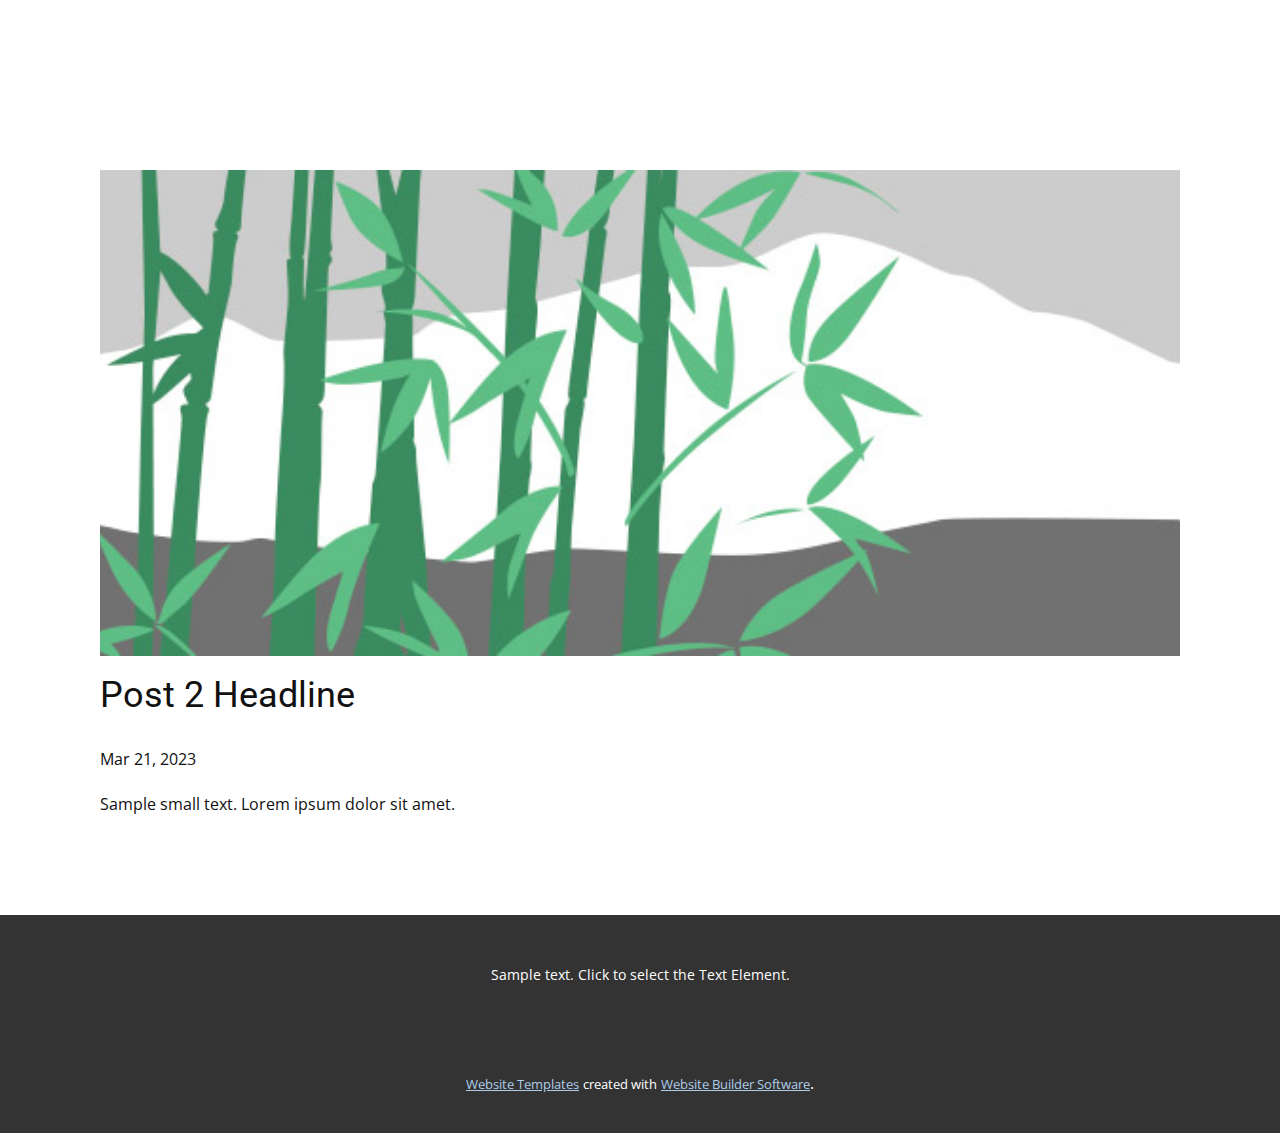
<file: blog/post-1.html>
<!DOCTYPE html>
<html style="font-size: 16px;" lang="en"><head>
    <meta name="viewport" content="width=device-width, initial-scale=1.0">
    <meta charset="utf-8">
    <meta name="keywords" content="Post 1 Headline">
    <meta name="description" content="">
    <title>Post 2 Headline</title>
    <link rel="stylesheet" href="../nicepage.css" media="screen">
<link rel="stylesheet" href="../Post-Template.css" media="screen">
    <script class="u-script" type="text/javascript" src="../jquery.js" defer=""></script>
    <script class="u-script" type="text/javascript" src="../nicepage.js" defer=""></script>
    <meta name="generator" content="Nicepage 5.7.9, nicepage.com">
    <link id="u-theme-google-font" rel="stylesheet" href="https://fonts.googleapis.com/css?family=Roboto:100,100i,300,300i,400,400i,500,500i,700,700i,900,900i|Open+Sans:300,300i,400,400i,500,500i,600,600i,700,700i,800,800i">
    
    
    <script type="application/ld+json">{
		"@context": "http://schema.org",
		"@type": "Organization",
		"name": ""
}</script>
    <meta name="theme-color" content="#478ac9">
  <meta data-intl-tel-input-cdn-path="intlTelInput/"></head>
  <body class="u-body u-xl-mode" data-lang="en"><header class="u-clearfix u-header u-header" id="sec-1d9a"><div class="u-clearfix u-sheet u-sheet-1"></div></header>
    <section class="u-align-center u-clearfix u-section-1" id="sec-d482">
      <div class="u-clearfix u-sheet u-valign-middle-md u-valign-middle-sm u-valign-middle-xs u-sheet-1"><!--post_details--><!--post_details_options_json--><!--{"source":""}--><!--/post_details_options_json--><!--blog_post-->
        <div class="u-container-style u-expanded-width u-post-details u-post-details-1">
          <div class="u-container-layout u-valign-middle u-container-layout-1"><!--blog_post_image-->
            <img alt="" class="u-blog-control u-expanded-width u-image u-image-default u-image-1" src="../images/68f64b9d.jpeg"><!--/blog_post_image--><!--blog_post_header-->
            <h2 class="u-blog-control u-text u-text-1">Post 2 Headline</h2><!--/blog_post_header--><!--blog_post_metadata-->
            <div class="u-blog-control u-metadata u-metadata-1"><!--blog_post_metadata_date-->
              <span class="u-meta-date u-meta-icon">Mar 21, 2023</span><!--/blog_post_metadata_date--><!--blog_post_metadata_category-->
              <!--/blog_post_metadata_category--><!--blog_post_metadata_comments-->
              <!--/blog_post_metadata_comments-->
            </div><!--/blog_post_metadata--><!--blog_post_content-->
            <div class="u-align-justify u-blog-control u-post-content u-text u-text-2 fr-view">
  Sample small text. Lorem ipsum dolor sit amet.
  </div><!--/blog_post_content-->
          </div>
        </div><!--/blog_post--><!--/post_details-->
      </div>
    </section>
    
    
    <footer class="u-align-center u-clearfix u-footer u-grey-80 u-footer" id="sec-1b84"><div class="u-clearfix u-sheet u-sheet-1">
        <p class="u-small-text u-text u-text-variant u-text-1">Sample text. Click to select the Text Element.</p>
      </div></footer>
    <section class="u-backlink u-clearfix u-grey-80">
      <a class="u-link" href="https://nicepage.com/website-templates" target="_blank">
        <span>Website Templates</span>
      </a>
      <p class="u-text">
        <span>created with</span>
      </p>
      <a class="u-link" href="" target="_blank">
        <span>Website Builder Software</span>
      </a>. 
    </section>
  
</body></html>
</file>
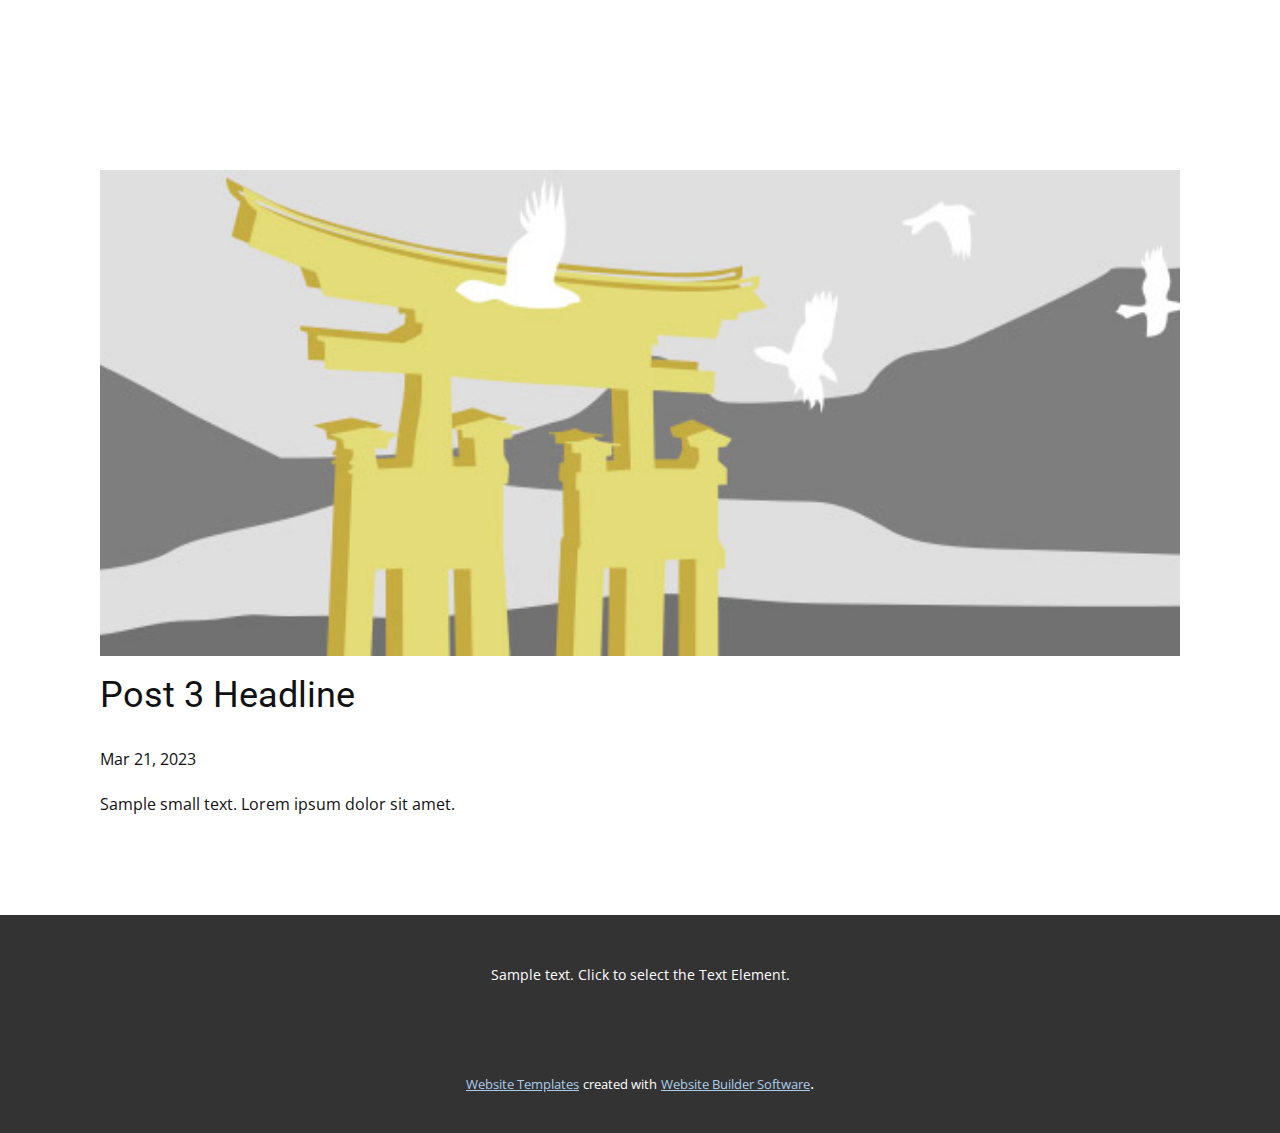
<file: blog/post-2.html>
<!DOCTYPE html>
<html style="font-size: 16px;" lang="en"><head>
    <meta name="viewport" content="width=device-width, initial-scale=1.0">
    <meta charset="utf-8">
    <meta name="keywords" content="Post 1 Headline">
    <meta name="description" content="">
    <title>Post 3 Headline</title>
    <link rel="stylesheet" href="../nicepage.css" media="screen">
<link rel="stylesheet" href="../Post-Template.css" media="screen">
    <script class="u-script" type="text/javascript" src="../jquery.js" defer=""></script>
    <script class="u-script" type="text/javascript" src="../nicepage.js" defer=""></script>
    <meta name="generator" content="Nicepage 5.7.9, nicepage.com">
    <link id="u-theme-google-font" rel="stylesheet" href="https://fonts.googleapis.com/css?family=Roboto:100,100i,300,300i,400,400i,500,500i,700,700i,900,900i|Open+Sans:300,300i,400,400i,500,500i,600,600i,700,700i,800,800i">
    
    
    <script type="application/ld+json">{
		"@context": "http://schema.org",
		"@type": "Organization",
		"name": ""
}</script>
    <meta name="theme-color" content="#478ac9">
  <meta data-intl-tel-input-cdn-path="intlTelInput/"></head>
  <body class="u-body u-xl-mode" data-lang="en"><header class="u-clearfix u-header u-header" id="sec-1d9a"><div class="u-clearfix u-sheet u-sheet-1"></div></header>
    <section class="u-align-center u-clearfix u-section-1" id="sec-d482">
      <div class="u-clearfix u-sheet u-valign-middle-md u-valign-middle-sm u-valign-middle-xs u-sheet-1"><!--post_details--><!--post_details_options_json--><!--{"source":""}--><!--/post_details_options_json--><!--blog_post-->
        <div class="u-container-style u-expanded-width u-post-details u-post-details-1">
          <div class="u-container-layout u-valign-middle u-container-layout-1"><!--blog_post_image-->
            <img alt="" class="u-blog-control u-expanded-width u-image u-image-default u-image-1" src="../images/8ad73f3c.jpeg"><!--/blog_post_image--><!--blog_post_header-->
            <h2 class="u-blog-control u-text u-text-1">Post 3 Headline</h2><!--/blog_post_header--><!--blog_post_metadata-->
            <div class="u-blog-control u-metadata u-metadata-1"><!--blog_post_metadata_date-->
              <span class="u-meta-date u-meta-icon">Mar 21, 2023</span><!--/blog_post_metadata_date--><!--blog_post_metadata_category-->
              <!--/blog_post_metadata_category--><!--blog_post_metadata_comments-->
              <!--/blog_post_metadata_comments-->
            </div><!--/blog_post_metadata--><!--blog_post_content-->
            <div class="u-align-justify u-blog-control u-post-content u-text u-text-2 fr-view">
  Sample small text. Lorem ipsum dolor sit amet.
  </div><!--/blog_post_content-->
          </div>
        </div><!--/blog_post--><!--/post_details-->
      </div>
    </section>
    
    
    <footer class="u-align-center u-clearfix u-footer u-grey-80 u-footer" id="sec-1b84"><div class="u-clearfix u-sheet u-sheet-1">
        <p class="u-small-text u-text u-text-variant u-text-1">Sample text. Click to select the Text Element.</p>
      </div></footer>
    <section class="u-backlink u-clearfix u-grey-80">
      <a class="u-link" href="https://nicepage.com/website-templates" target="_blank">
        <span>Website Templates</span>
      </a>
      <p class="u-text">
        <span>created with</span>
      </p>
      <a class="u-link" href="" target="_blank">
        <span>Website Builder Software</span>
      </a>. 
    </section>
  
</body></html>
</file>
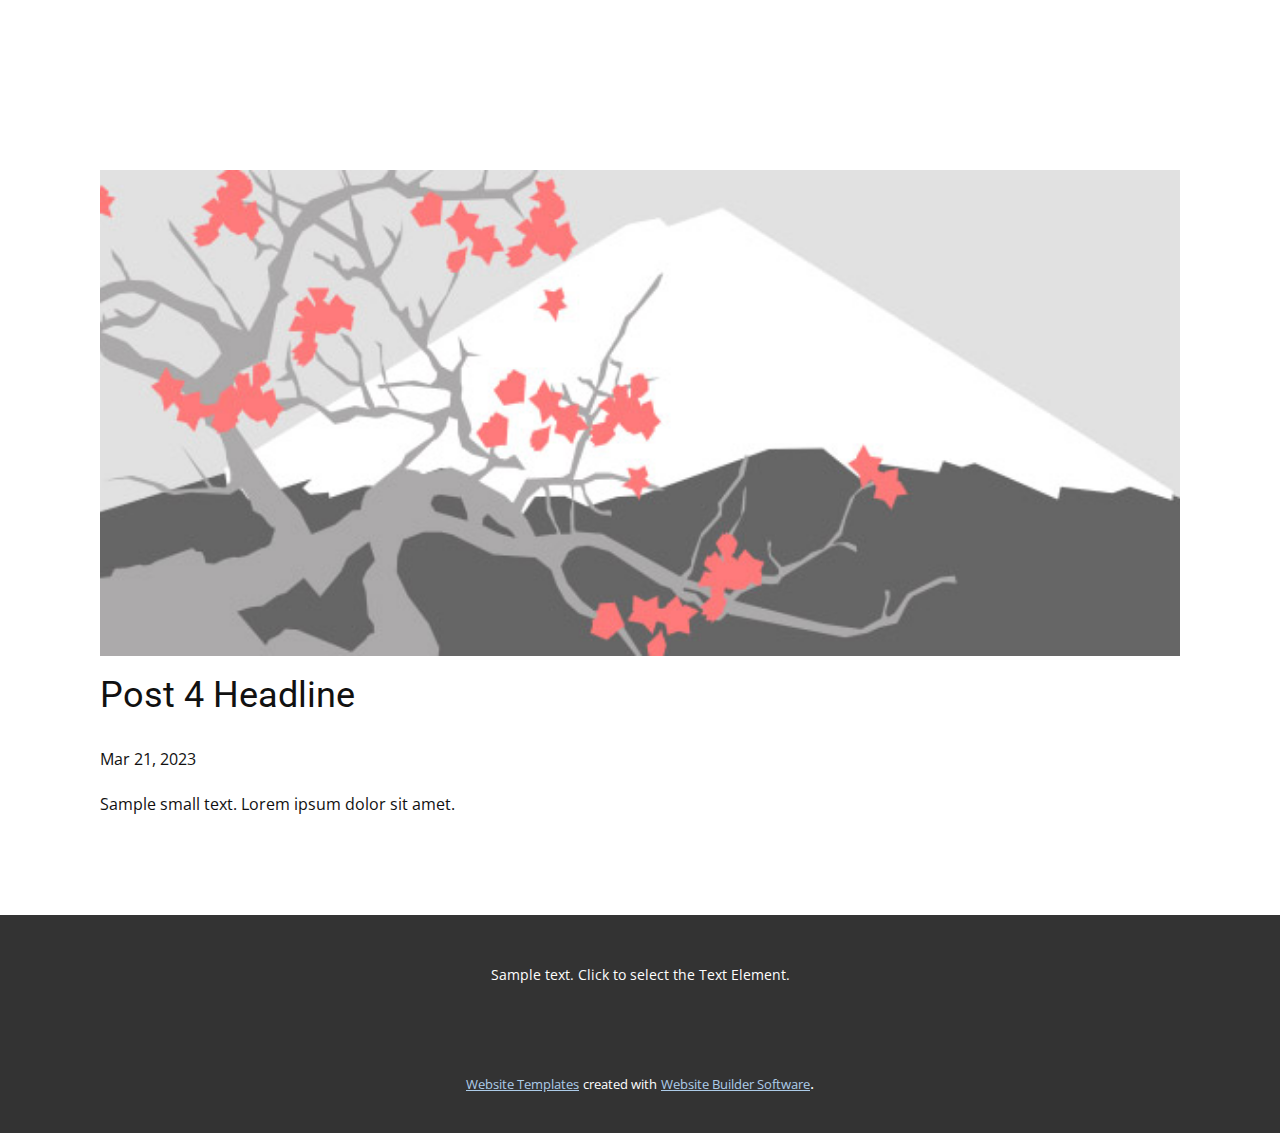
<file: blog/post-3.html>
<!DOCTYPE html>
<html style="font-size: 16px;" lang="en"><head>
    <meta name="viewport" content="width=device-width, initial-scale=1.0">
    <meta charset="utf-8">
    <meta name="keywords" content="Post 1 Headline">
    <meta name="description" content="">
    <title>Post 4 Headline</title>
    <link rel="stylesheet" href="../nicepage.css" media="screen">
<link rel="stylesheet" href="../Post-Template.css" media="screen">
    <script class="u-script" type="text/javascript" src="../jquery.js" defer=""></script>
    <script class="u-script" type="text/javascript" src="../nicepage.js" defer=""></script>
    <meta name="generator" content="Nicepage 5.7.9, nicepage.com">
    <link id="u-theme-google-font" rel="stylesheet" href="https://fonts.googleapis.com/css?family=Roboto:100,100i,300,300i,400,400i,500,500i,700,700i,900,900i|Open+Sans:300,300i,400,400i,500,500i,600,600i,700,700i,800,800i">
    
    
    <script type="application/ld+json">{
		"@context": "http://schema.org",
		"@type": "Organization",
		"name": ""
}</script>
    <meta name="theme-color" content="#478ac9">
  <meta data-intl-tel-input-cdn-path="intlTelInput/"></head>
  <body class="u-body u-xl-mode" data-lang="en"><header class="u-clearfix u-header u-header" id="sec-1d9a"><div class="u-clearfix u-sheet u-sheet-1"></div></header>
    <section class="u-align-center u-clearfix u-section-1" id="sec-d482">
      <div class="u-clearfix u-sheet u-valign-middle-md u-valign-middle-sm u-valign-middle-xs u-sheet-1"><!--post_details--><!--post_details_options_json--><!--{"source":""}--><!--/post_details_options_json--><!--blog_post-->
        <div class="u-container-style u-expanded-width u-post-details u-post-details-1">
          <div class="u-container-layout u-valign-middle u-container-layout-1"><!--blog_post_image-->
            <img alt="" class="u-blog-control u-expanded-width u-image u-image-default u-image-1" src="../images/0fd3416c.jpeg"><!--/blog_post_image--><!--blog_post_header-->
            <h2 class="u-blog-control u-text u-text-1">Post 4 Headline</h2><!--/blog_post_header--><!--blog_post_metadata-->
            <div class="u-blog-control u-metadata u-metadata-1"><!--blog_post_metadata_date-->
              <span class="u-meta-date u-meta-icon">Mar 21, 2023</span><!--/blog_post_metadata_date--><!--blog_post_metadata_category-->
              <!--/blog_post_metadata_category--><!--blog_post_metadata_comments-->
              <!--/blog_post_metadata_comments-->
            </div><!--/blog_post_metadata--><!--blog_post_content-->
            <div class="u-align-justify u-blog-control u-post-content u-text u-text-2 fr-view">
  Sample small text. Lorem ipsum dolor sit amet.
  </div><!--/blog_post_content-->
          </div>
        </div><!--/blog_post--><!--/post_details-->
      </div>
    </section>
    
    
    <footer class="u-align-center u-clearfix u-footer u-grey-80 u-footer" id="sec-1b84"><div class="u-clearfix u-sheet u-sheet-1">
        <p class="u-small-text u-text u-text-variant u-text-1">Sample text. Click to select the Text Element.</p>
      </div></footer>
    <section class="u-backlink u-clearfix u-grey-80">
      <a class="u-link" href="https://nicepage.com/website-templates" target="_blank">
        <span>Website Templates</span>
      </a>
      <p class="u-text">
        <span>created with</span>
      </p>
      <a class="u-link" href="" target="_blank">
        <span>Website Builder Software</span>
      </a>. 
    </section>
  
</body></html>
</file>
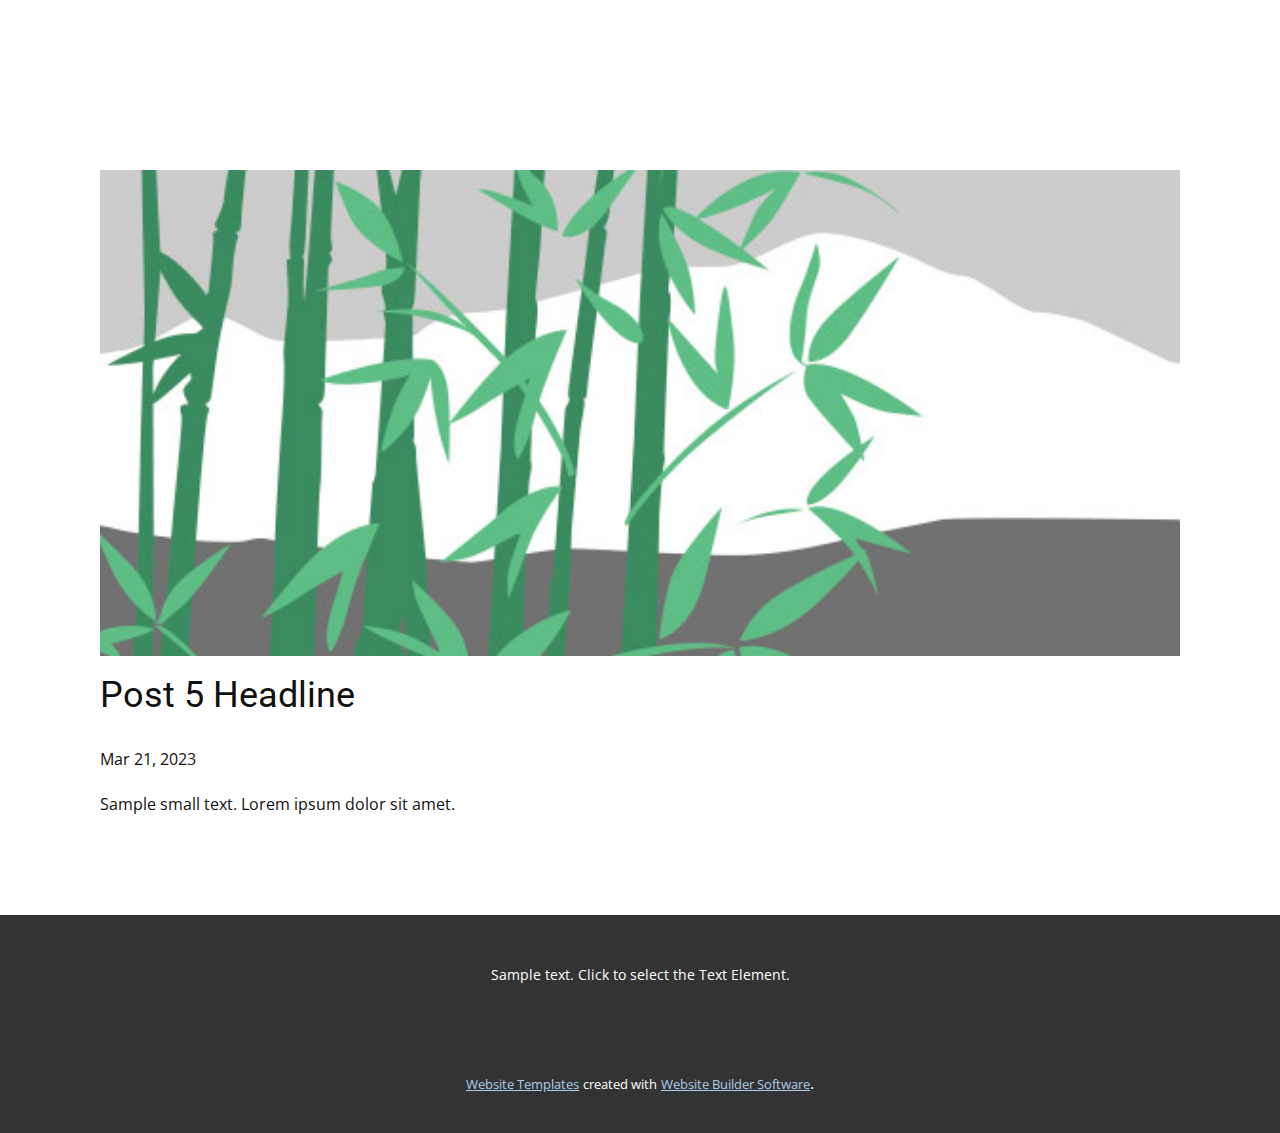
<file: blog/post-4.html>
<!DOCTYPE html>
<html style="font-size: 16px;" lang="en"><head>
    <meta name="viewport" content="width=device-width, initial-scale=1.0">
    <meta charset="utf-8">
    <meta name="keywords" content="Post 1 Headline">
    <meta name="description" content="">
    <title>Post 5 Headline</title>
    <link rel="stylesheet" href="../nicepage.css" media="screen">
<link rel="stylesheet" href="../Post-Template.css" media="screen">
    <script class="u-script" type="text/javascript" src="../jquery.js" defer=""></script>
    <script class="u-script" type="text/javascript" src="../nicepage.js" defer=""></script>
    <meta name="generator" content="Nicepage 5.7.9, nicepage.com">
    <link id="u-theme-google-font" rel="stylesheet" href="https://fonts.googleapis.com/css?family=Roboto:100,100i,300,300i,400,400i,500,500i,700,700i,900,900i|Open+Sans:300,300i,400,400i,500,500i,600,600i,700,700i,800,800i">
    
    
    <script type="application/ld+json">{
		"@context": "http://schema.org",
		"@type": "Organization",
		"name": ""
}</script>
    <meta name="theme-color" content="#478ac9">
  <meta data-intl-tel-input-cdn-path="intlTelInput/"></head>
  <body class="u-body u-xl-mode" data-lang="en"><header class="u-clearfix u-header u-header" id="sec-1d9a"><div class="u-clearfix u-sheet u-sheet-1"></div></header>
    <section class="u-align-center u-clearfix u-section-1" id="sec-d482">
      <div class="u-clearfix u-sheet u-valign-middle-md u-valign-middle-sm u-valign-middle-xs u-sheet-1"><!--post_details--><!--post_details_options_json--><!--{"source":""}--><!--/post_details_options_json--><!--blog_post-->
        <div class="u-container-style u-expanded-width u-post-details u-post-details-1">
          <div class="u-container-layout u-valign-middle u-container-layout-1"><!--blog_post_image-->
            <img alt="" class="u-blog-control u-expanded-width u-image u-image-default u-image-1" src="../images/68f64b9d.jpeg"><!--/blog_post_image--><!--blog_post_header-->
            <h2 class="u-blog-control u-text u-text-1">Post 5 Headline</h2><!--/blog_post_header--><!--blog_post_metadata-->
            <div class="u-blog-control u-metadata u-metadata-1"><!--blog_post_metadata_date-->
              <span class="u-meta-date u-meta-icon">Mar 21, 2023</span><!--/blog_post_metadata_date--><!--blog_post_metadata_category-->
              <!--/blog_post_metadata_category--><!--blog_post_metadata_comments-->
              <!--/blog_post_metadata_comments-->
            </div><!--/blog_post_metadata--><!--blog_post_content-->
            <div class="u-align-justify u-blog-control u-post-content u-text u-text-2 fr-view">
  Sample small text. Lorem ipsum dolor sit amet.
  </div><!--/blog_post_content-->
          </div>
        </div><!--/blog_post--><!--/post_details-->
      </div>
    </section>
    
    
    <footer class="u-align-center u-clearfix u-footer u-grey-80 u-footer" id="sec-1b84"><div class="u-clearfix u-sheet u-sheet-1">
        <p class="u-small-text u-text u-text-variant u-text-1">Sample text. Click to select the Text Element.</p>
      </div></footer>
    <section class="u-backlink u-clearfix u-grey-80">
      <a class="u-link" href="https://nicepage.com/website-templates" target="_blank">
        <span>Website Templates</span>
      </a>
      <p class="u-text">
        <span>created with</span>
      </p>
      <a class="u-link" href="" target="_blank">
        <span>Website Builder Software</span>
      </a>. 
    </section>
  
</body></html>
</file>
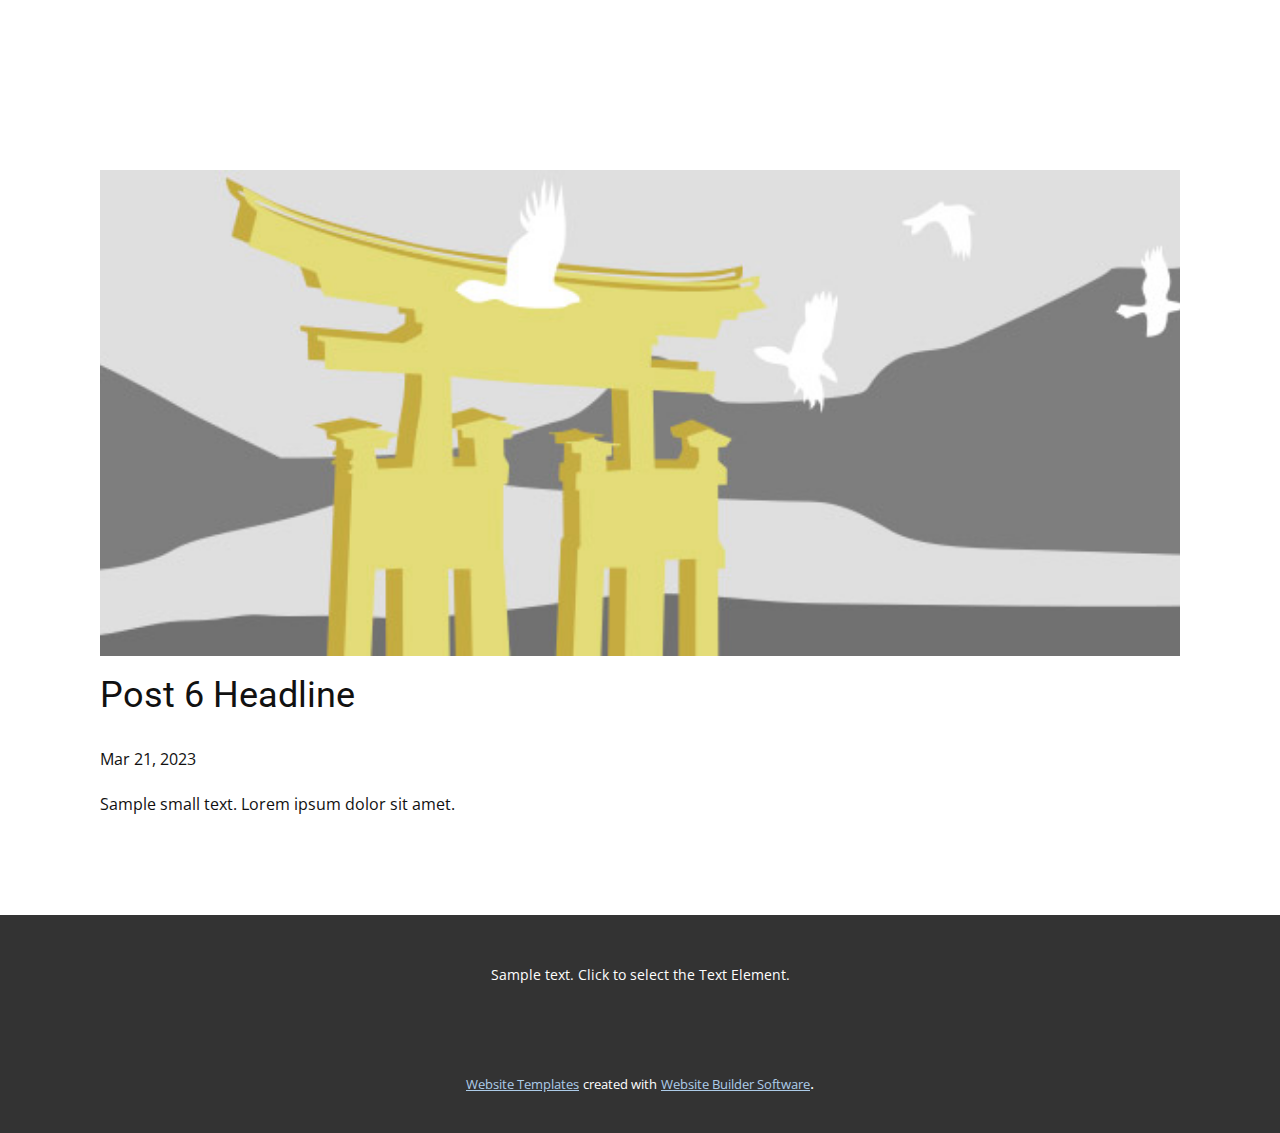
<file: blog/post-5.html>
<!DOCTYPE html>
<html style="font-size: 16px;" lang="en"><head>
    <meta name="viewport" content="width=device-width, initial-scale=1.0">
    <meta charset="utf-8">
    <meta name="keywords" content="Post 1 Headline">
    <meta name="description" content="">
    <title>Post 6 Headline</title>
    <link rel="stylesheet" href="../nicepage.css" media="screen">
<link rel="stylesheet" href="../Post-Template.css" media="screen">
    <script class="u-script" type="text/javascript" src="../jquery.js" defer=""></script>
    <script class="u-script" type="text/javascript" src="../nicepage.js" defer=""></script>
    <meta name="generator" content="Nicepage 5.7.9, nicepage.com">
    <link id="u-theme-google-font" rel="stylesheet" href="https://fonts.googleapis.com/css?family=Roboto:100,100i,300,300i,400,400i,500,500i,700,700i,900,900i|Open+Sans:300,300i,400,400i,500,500i,600,600i,700,700i,800,800i">
    
    
    <script type="application/ld+json">{
		"@context": "http://schema.org",
		"@type": "Organization",
		"name": ""
}</script>
    <meta name="theme-color" content="#478ac9">
  <meta data-intl-tel-input-cdn-path="intlTelInput/"></head>
  <body class="u-body u-xl-mode" data-lang="en"><header class="u-clearfix u-header u-header" id="sec-1d9a"><div class="u-clearfix u-sheet u-sheet-1"></div></header>
    <section class="u-align-center u-clearfix u-section-1" id="sec-d482">
      <div class="u-clearfix u-sheet u-valign-middle-md u-valign-middle-sm u-valign-middle-xs u-sheet-1"><!--post_details--><!--post_details_options_json--><!--{"source":""}--><!--/post_details_options_json--><!--blog_post-->
        <div class="u-container-style u-expanded-width u-post-details u-post-details-1">
          <div class="u-container-layout u-valign-middle u-container-layout-1"><!--blog_post_image-->
            <img alt="" class="u-blog-control u-expanded-width u-image u-image-default u-image-1" src="../images/8ad73f3c.jpeg"><!--/blog_post_image--><!--blog_post_header-->
            <h2 class="u-blog-control u-text u-text-1">Post 6 Headline</h2><!--/blog_post_header--><!--blog_post_metadata-->
            <div class="u-blog-control u-metadata u-metadata-1"><!--blog_post_metadata_date-->
              <span class="u-meta-date u-meta-icon">Mar 21, 2023</span><!--/blog_post_metadata_date--><!--blog_post_metadata_category-->
              <!--/blog_post_metadata_category--><!--blog_post_metadata_comments-->
              <!--/blog_post_metadata_comments-->
            </div><!--/blog_post_metadata--><!--blog_post_content-->
            <div class="u-align-justify u-blog-control u-post-content u-text u-text-2 fr-view">
  Sample small text. Lorem ipsum dolor sit amet.
  </div><!--/blog_post_content-->
          </div>
        </div><!--/blog_post--><!--/post_details-->
      </div>
    </section>
    
    
    <footer class="u-align-center u-clearfix u-footer u-grey-80 u-footer" id="sec-1b84"><div class="u-clearfix u-sheet u-sheet-1">
        <p class="u-small-text u-text u-text-variant u-text-1">Sample text. Click to select the Text Element.</p>
      </div></footer>
    <section class="u-backlink u-clearfix u-grey-80">
      <a class="u-link" href="https://nicepage.com/website-templates" target="_blank">
        <span>Website Templates</span>
      </a>
      <p class="u-text">
        <span>created with</span>
      </p>
      <a class="u-link" href="" target="_blank">
        <span>Website Builder Software</span>
      </a>. 
    </section>
  
</body></html>
</file>
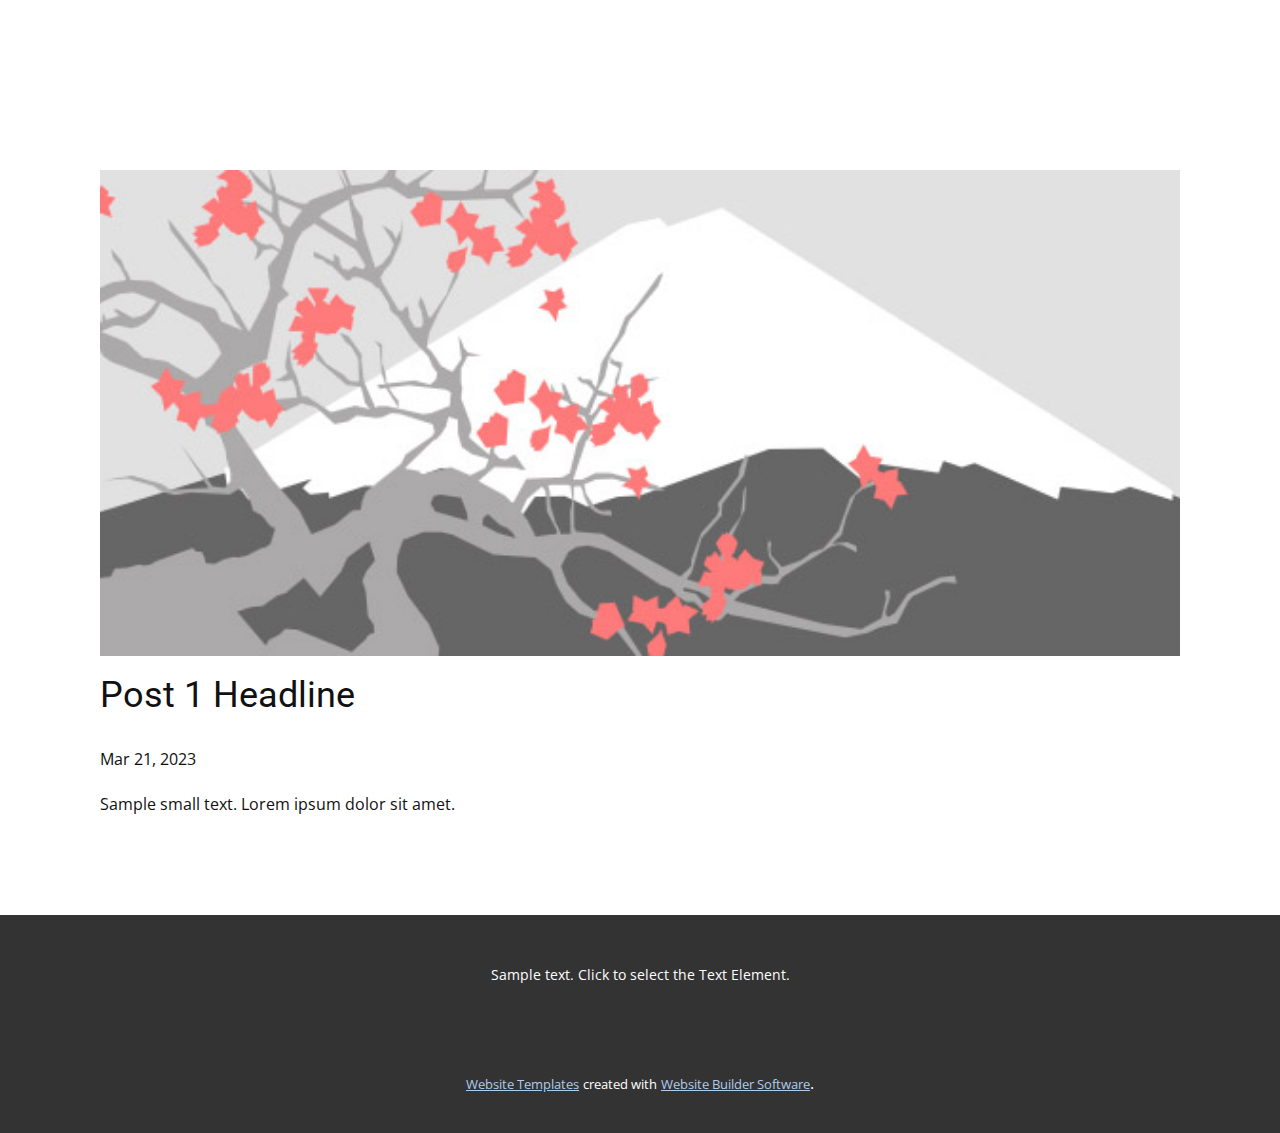
<file: blog/post.html>
<!DOCTYPE html>
<html style="font-size: 16px;" lang="en"><head>
    <meta name="viewport" content="width=device-width, initial-scale=1.0">
    <meta charset="utf-8">
    <meta name="keywords" content="Post 1 Headline">
    <meta name="description" content="">
    <title>Post 1 Headline</title>
    <link rel="stylesheet" href="../nicepage.css" media="screen">
<link rel="stylesheet" href="../Post-Template.css" media="screen">
    <script class="u-script" type="text/javascript" src="../jquery.js" defer=""></script>
    <script class="u-script" type="text/javascript" src="../nicepage.js" defer=""></script>
    <meta name="generator" content="Nicepage 5.7.9, nicepage.com">
    <link id="u-theme-google-font" rel="stylesheet" href="https://fonts.googleapis.com/css?family=Roboto:100,100i,300,300i,400,400i,500,500i,700,700i,900,900i|Open+Sans:300,300i,400,400i,500,500i,600,600i,700,700i,800,800i">
    
    
    <script type="application/ld+json">{
		"@context": "http://schema.org",
		"@type": "Organization",
		"name": ""
}</script>
    <meta name="theme-color" content="#478ac9">
  <meta data-intl-tel-input-cdn-path="intlTelInput/"></head>
  <body class="u-body u-xl-mode" data-lang="en"><header class="u-clearfix u-header u-header" id="sec-1d9a"><div class="u-clearfix u-sheet u-sheet-1"></div></header>
    <section class="u-align-center u-clearfix u-section-1" id="sec-d482">
      <div class="u-clearfix u-sheet u-valign-middle-md u-valign-middle-sm u-valign-middle-xs u-sheet-1"><!--post_details--><!--post_details_options_json--><!--{"source":""}--><!--/post_details_options_json--><!--blog_post-->
        <div class="u-container-style u-expanded-width u-post-details u-post-details-1">
          <div class="u-container-layout u-valign-middle u-container-layout-1"><!--blog_post_image-->
            <img alt="" class="u-blog-control u-expanded-width u-image u-image-default u-image-1" src="../images/0fd3416c.jpeg"><!--/blog_post_image--><!--blog_post_header-->
            <h2 class="u-blog-control u-text u-text-1">Post 1 Headline</h2><!--/blog_post_header--><!--blog_post_metadata-->
            <div class="u-blog-control u-metadata u-metadata-1"><!--blog_post_metadata_date-->
              <span class="u-meta-date u-meta-icon">Mar 21, 2023</span><!--/blog_post_metadata_date--><!--blog_post_metadata_category-->
              <!--/blog_post_metadata_category--><!--blog_post_metadata_comments-->
              <!--/blog_post_metadata_comments-->
            </div><!--/blog_post_metadata--><!--blog_post_content-->
            <div class="u-align-justify u-blog-control u-post-content u-text u-text-2 fr-view">
  Sample small text. Lorem ipsum dolor sit amet.
  </div><!--/blog_post_content-->
          </div>
        </div><!--/blog_post--><!--/post_details-->
      </div>
    </section>
    
    
    <footer class="u-align-center u-clearfix u-footer u-grey-80 u-footer" id="sec-1b84"><div class="u-clearfix u-sheet u-sheet-1">
        <p class="u-small-text u-text u-text-variant u-text-1">Sample text. Click to select the Text Element.</p>
      </div></footer>
    <section class="u-backlink u-clearfix u-grey-80">
      <a class="u-link" href="https://nicepage.com/website-templates" target="_blank">
        <span>Website Templates</span>
      </a>
      <p class="u-text">
        <span>created with</span>
      </p>
      <a class="u-link" href="" target="_blank">
        <span>Website Builder Software</span>
      </a>. 
    </section>
  
</body></html>
</file>
<file: Page-2.css>
.u-section-1 {
  min-height: 485px;
}

.u-section-1 .u-group-1 {
  margin-top: 0;
  margin-bottom: 0;
  background-image: none;
  min-height: 485px;
  height: auto;
}

.u-section-1 .u-container-layout-1 {
  padding: 0;
}

.u-section-1 .u-image-1 {
  width: 422px;
  height: 422px;
  background-image: url("images/IMG_32912.jpg");
  background-position: 50% 50%;
  margin: 32px 141px 0 auto;
}

.u-section-1 .u-text-1 {
  margin: -306px 646px 0 74px;
}

.u-section-1 .u-text-2 {
  font-weight: 700;
  margin: 1px 604px 0 62px;
}

.u-section-1 .u-text-3 {
  font-weight: 700;
  font-size: 1.875rem;
  margin: 0 743px 0 83px;
}

@media (max-width: 1199px) {
   .u-section-1 {
    min-height: 637px;
  }

  .u-section-1 .u-group-1 {
    margin-top: 58px;
    min-height: 579px;
    height: auto;
  }

  .u-section-1 .u-image-1 {
    margin-top: 112px;
    margin-right: 83px;
  }

  .u-section-1 .u-text-1 {
    width: auto;
    margin-top: -326px;
    margin-right: 663px;
    margin-left: 135px;
  }

  .u-section-1 .u-text-2 {
    width: auto;
    margin-top: 16px;
    margin-right: 535px;
    margin-left: 135px;
  }

  .u-section-1 .u-text-3 {
    width: auto;
    margin-top: 9px;
    margin-right: 505px;
    margin-left: 121px;
  }
}

@media (max-width: 991px) {
   .u-section-1 {
    min-height: 638px;
  }

  .u-section-1 .u-group-1 {
    margin-top: 57px;
    margin-bottom: 2px;
  }

  .u-section-1 .u-image-1 {
    margin-top: 122px;
    margin-right: 32px;
  }

  .u-section-1 .u-text-1 {
    margin-top: -311px;
    margin-right: 532px;
    margin-left: 46px;
  }

  .u-section-1 .u-text-2 {
    margin-top: 11px;
    margin-right: 425px;
    margin-left: 25px;
  }

  .u-section-1 .u-text-3 {
    margin-top: 11px;
    margin-right: 374px;
    margin-left: 32px;
  }
}

@media (max-width: 767px) {
   .u-section-1 {
    min-height: 870px;
  }

  .u-section-1 .u-group-1 {
    margin-top: 31px;
    margin-bottom: 30px;
    min-height: 810px;
  }

  .u-section-1 .u-image-1 {
    margin-top: 11px;
    margin-right: auto;
    margin-left: 92px;
  }

  .u-section-1 .u-text-1 {
    margin-top: 62px;
    margin-right: 244px;
    margin-left: 154px;
  }

  .u-section-1 .u-text-2 {
    margin-right: 40px;
    margin-left: 92px;
  }

  .u-section-1 .u-text-3 {
    margin-top: 18px;
    margin-right: 72px;
    margin-left: 154px;
  }
}

@media (max-width: 575px) {
   .u-section-1 {
    min-height: 716px;
  }

  .u-section-1 .u-group-1 {
    margin-bottom: 14px;
    min-height: 671px;
  }

  .u-section-1 .u-image-1 {
    width: 340px;
    height: 340px;
    margin-top: 51px;
    margin-left: auto;
  }

  .u-section-1 .u-text-1 {
    margin-top: 30px;
    margin-right: 86px;
    margin-left: 112px;
  }

  .u-section-1 .u-text-2 {
    margin-right: -23px;
    margin-left: 93px;
  }

  .u-section-1 .u-text-3 {
    margin-top: 24px;
    margin-right: -15px;
    margin-left: 41px;
  }
}.u-section-2 .u-sheet-1 {
  min-height: 602px;
}

.u-section-2 .u-layout-wrap-1 {
  width: 1140px;
  margin: 1px 0 9px;
}

.u-section-2 .u-layout-cell-1 {
  background-image: none;
  min-height: 435px;
}

.u-section-2 .u-container-layout-1 {
  padding: 30px;
}

.u-section-2 .u-text-1 {
  font-size: 1.875rem;
  margin: 0;
}

.u-section-2 .u-text-2 {
  line-height: 1.8;
  font-size: 1rem;
  margin: 20px 0 0;
}

.u-section-2 .u-layout-cell-2 {
  min-height: 592px;
}

.u-section-2 .u-container-layout-2 {
  padding: 30px;
}

.u-section-2 .u-icon-1 {
  height: 64px;
  width: 64px;
  margin: 44px auto 0 0;
}

.u-section-2 .u-text-3 {
  font-style: italic;
  line-height: 1.8;
  font-size: 1rem;
  margin: 30px 0 0;
}

.u-section-2 .u-layout-cell-3 {
  min-height: 592px;
}

.u-section-2 .u-container-layout-3 {
  padding: 30px 0;
}

.u-section-2 .u-shape-1 {
  height: 228px;
  margin-top: 152px;
  margin-bottom: 0;
}

.u-section-2 .u-image-1 {
  width: 453px;
  height: 431px;
  margin: -330px 28px 0 auto;
}

@media (max-width: 1199px) {
  .u-section-2 .u-sheet-1 {
    min-height: 659px;
  }

  .u-section-2 .u-layout-wrap-1 {
    margin-top: 22px;
    margin-bottom: 0;
    margin-right: initial;
    margin-left: initial;
    width: auto;
  }

  .u-section-2 .u-layout-cell-1 {
    min-height: 359px;
  }

  .u-section-2 .u-layout-cell-2 {
    min-height: 609px;
  }

  .u-section-2 .u-icon-1 {
    margin-top: 93px;
  }

  .u-section-2 .u-text-3 {
    width: auto;
    margin-top: 0;
  }

  .u-section-2 .u-layout-cell-3 {
    min-height: 649px;
  }

  .u-section-2 .u-shape-1 {
    height: 249px;
  }

  .u-section-2 .u-image-1 {
    width: 326px;
    height: 362px;
    margin-top: -305px;
    margin-right: auto;
  }
}

@media (max-width: 991px) {
  .u-section-2 .u-sheet-1 {
    min-height: 599px;
  }

  .u-section-2 .u-layout-wrap-1 {
    margin-bottom: 22px;
    width: auto;
    margin-right: initial;
    margin-left: initial;
  }

  .u-section-2 .u-layout-cell-1 {
    min-height: 536px;
  }

  .u-section-2 .u-container-layout-1 {
    padding-left: 20px;
    padding-right: 20px;
  }

  .u-section-2 .u-text-1 {
    font-size: 1.5rem;
  }

  .u-section-2 .u-text-2 {
    font-size: 0.875rem;
  }

  .u-section-2 .u-layout-cell-2 {
    min-height: 100px;
  }

  .u-section-2 .u-container-layout-2 {
    padding-left: 20px;
    padding-right: 20px;
  }

  .u-section-2 .u-icon-1 {
    margin-top: 0;
  }

  .u-section-2 .u-text-3 {
    font-size: 0.875rem;
  }

  .u-section-2 .u-layout-cell-3 {
    min-height: 555px;
  }

  .u-section-2 .u-container-layout-3 {
    padding-bottom: 22px;
  }

  .u-section-2 .u-shape-1 {
    height: 189px;
    margin-top: 131px;
  }

  .u-section-2 .u-image-1 {
    width: 242px;
    height: 365px;
    margin-top: -286px;
  }
}

@media (max-width: 767px) {
  .u-section-2 .u-sheet-1 {
    min-height: 1108px;
  }

  .u-section-2 .u-layout-wrap-1 {
    margin-bottom: 0;
    width: auto;
    margin-right: initial;
    margin-left: initial;
  }

  .u-section-2 .u-layout-cell-1 {
    min-height: 140px;
  }

  .u-section-2 .u-container-layout-1 {
    padding-left: 10px;
    padding-right: 10px;
  }

  .u-section-2 .u-text-1 {
    font-size: 2.25rem;
  }

  .u-section-2 .u-layout-cell-2 {
    min-height: 141px;
  }

  .u-section-2 .u-container-layout-2 {
    padding-left: 10px;
    padding-right: 10px;
  }

  .u-section-2 .u-layout-cell-3 {
    min-height: 591px;
  }

  .u-section-2 .u-image-1 {
    width: 417px;
    height: 417px;
    margin-top: -283px;
  }
}

@media (max-width: 575px) {
  .u-section-2 .u-sheet-1 {
    min-height: 1065px;
  }

  .u-section-2 .u-layout-wrap-1 {
    margin-bottom: 2px;
    width: auto;
    margin-right: initial;
    margin-left: initial;
  }

  .u-section-2 .u-layout-cell-1 {
    min-height: 226px;
  }

  .u-section-2 .u-text-1 {
    font-size: 1.5rem;
  }

  .u-section-2 .u-layout-cell-2 {
    min-height: 258px;
  }

  .u-section-2 .u-layout-cell-3 {
    min-height: 437px;
  }

  .u-section-2 .u-shape-1 {
    margin-top: 79px;
  }

  .u-section-2 .u-image-1 {
    width: 298px;
    height: 313px;
    margin-top: -251px;
  }
} .u-section-3 {
  min-height: 645px;
}

.u-section-3 .u-text-1 {
  font-weight: 700;
  width: 846px;
  margin: 26px auto 0;
}

.u-section-3 .u-line-1 {
  width: 71px;
  transform-origin: left center 0;
  height: 3px;
  transform: rotate(360deg);
  margin: 30px auto 0;
}

.u-section-3 .u-layout-wrap-1 {
  margin: 42px auto 10px 0;
}

.u-section-3 .u-image-1 {
  background-image: url("images/image12.png");
  background-position: 50% 50%;
  min-height: 327px;
}

.u-section-3 .u-image-2 {
  background-image: url("images/image11.png");
  background-position: 50% 50%;
  min-height: 327px;
}

.u-section-3 .u-image-3 {
  background-image: url("images/image10.png");
  background-position: 50% 50%;
  min-height: 327px;
}

.u-section-3 .u-image-4 {
  background-image: url("images/image9.png");
  background-position: 50% 50%;
  min-height: 300px;
}

.u-section-3 .u-image-5 {
  min-height: 300px;
  background-image: url("images/image14.png");
  background-position: 50% 50%;
}

.u-section-3 .u-image-6 {
  min-height: 300px;
  background-image: url("images/image13.png");
  background-position: 50% 50%;
}

@media (max-width: 1199px) {
  .u-section-3 .u-text-1 {
    position: relative;
  }

  .u-section-3 .u-line-1 {
    position: relative;
  }

  .u-section-3 .u-layout-wrap-1 {
    position: relative;
    margin-right: initial;
    margin-left: initial;
  }

  .u-section-3 .u-image-1 {
    min-height: 270px;
  }

  .u-section-3 .u-image-2 {
    min-height: 270px;
  }

  .u-section-3 .u-image-3 {
    min-height: 270px;
  }

  .u-section-3 .u-image-4 {
    min-height: 247px;
  }

  .u-section-3 .u-image-5 {
    min-height: 247px;
  }

  .u-section-3 .u-image-6 {
    min-height: 247px;
  }
}

@media (max-width: 991px) {
  .u-section-3 .u-text-1 {
    width: 720px;
  }

  .u-section-3 .u-line-1 {
    transform-origin: left center 0px;
  }

  .u-section-3 .u-layout-wrap-1 {
    margin-top: 27px;
    margin-bottom: 26px;
    margin-right: initial;
    margin-left: initial;
  }

  .u-section-3 .u-image-1 {
    min-height: 204px;
  }

  .u-section-3 .u-image-2 {
    min-height: 204px;
  }

  .u-section-3 .u-image-3 {
    min-height: 204px;
  }

  .u-section-3 .u-image-4 {
    min-height: 211px;
  }

  .u-section-3 .u-image-5 {
    min-height: 211px;
  }

  .u-section-3 .u-image-6 {
    min-height: 211px;
  }
}

@media (max-width: 767px) {
   .u-section-3 {
    min-height: 3164px;
  }

  .u-section-3 .u-text-1 {
    width: 540px;
    margin-top: 56px;
  }

  .u-section-3 .u-layout-wrap-1 {
    margin-top: 62px;
    margin-right: initial;
    margin-left: initial;
  }

  .u-section-3 .u-image-1 {
    min-height: 474px;
  }

  .u-section-3 .u-image-2 {
    min-height: 476px;
  }

  .u-section-3 .u-image-3 {
    min-height: 480px;
  }

  .u-section-3 .u-image-4 {
    min-height: 479px;
  }

  .u-section-3 .u-image-5 {
    min-height: 490px;
  }

  .u-section-3 .u-image-6 {
    min-height: 500px;
  }
}

@media (max-width: 575px) {
   .u-section-3 {
    min-height: 1861px;
  }

  .u-section-3 .u-text-1 {
    width: 340px;
  }

  .u-section-3 .u-image-1 {
    min-height: 298px;
  }

  .u-section-3 .u-image-2 {
    min-height: 300px;
  }

  .u-section-3 .u-image-3 {
    min-height: 302px;
  }

  .u-section-3 .u-image-4 {
    min-height: 343px;
  }

  .u-section-3 .u-image-5 {
    min-height: 343px;
  }

  .u-section-3 .u-image-6 {
    min-height: 343px;
  }
} .u-section-4 {
  background-image: none;
  min-height: 1012px;
}

.u-section-4 .u-group-1 {
  margin-top: 34px;
  margin-bottom: 0;
  min-height: 533px;
  height: auto;
}

.u-section-4 .u-container-layout-1 {
  padding: 0 30px;
}

.u-section-4 .u-shape-1 {
  width: 292px;
  height: 292px;
  --animation-custom_in-translate_x: -300px;
  --animation-custom_in-translate_y: 0px;
  --animation-custom_in-opacity: 0;
  --animation-custom_in-rotate: 180deg;
  --animation-custom_in-scale: 0.3;
  margin: 100px auto 0 66px;
}

.u-section-4 .u-image-1 {
  width: 292px;
  height: 292px;
  background-image: url("images/sharplogoblack.png");
  background-position: 50% 50%;
  margin: -292px auto 0 66px;
}

.u-section-4 .u-image-2 {
  width: 746px;
  height: 746px;
  background-image: url("images/vbbvb.jpg");
  background-position: 50% 50%;
  --animation-custom_in-translate_x: 50px;
  --animation-custom_in-translate_y: 0px;
  --animation-custom_in-opacity: 0;
  --animation-custom_in-rotate: 180deg;
  --animation-custom_in-scale: 0.3;
  margin: -491px calc(((100% - 1140px) / 2)) 0 auto;
}

.u-section-4 .u-group-2 {
  width: 539px;
  min-height: 485px;
  background-image: none;
  height: auto;
  --animation-custom_in-translate_x: 0px;
  --animation-custom_in-translate_y: 300px;
  --animation-custom_in-opacity: 0;
  --animation-custom_in-rotate: 0deg;
  --animation-custom_in-scale: 1;
  margin: -346px auto 51px calc(((100% - 1140px) / 2));
}

.u-section-4 .u-container-layout-2 {
  padding: 30px;
}

.u-section-4 .u-text-1 {
  font-size: 2.25rem;
  margin: 0;
}

.u-section-4 .u-text-2 {
  letter-spacing: normal;
  font-size: 1.125rem;
  font-weight: 400;
  text-transform: none;
  margin: 27px 0 0;
}

.u-section-4 .u-btn-1 {
  font-size: 1.125rem;
  text-transform: uppercase;
  letter-spacing: 2px;
  background-image: none;
  margin: 34px auto 0 0;
  padding: 17px 38px 18px 37px;
}

@media (max-width: 1199px) {
  .u-section-4 .u-group-1 {
    height: auto;
  }

  .u-section-4 .u-container-layout-1 {
    padding-left: 7px;
    padding-right: 7px;
  }

  .u-section-4 .u-shape-1 {
    margin-top: 27px;
    margin-left: 27px;
  }

  .u-section-4 .u-image-1 {
    margin-left: 27px;
  }

  .u-section-4 .u-image-2 {
    margin-top: -487px;
    margin-right: calc(((100% - 940px) / 2) + -38px);
  }

  .u-section-4 .u-group-2 {
    margin-top: -350px;
    margin-left: calc(((100% - 940px) / 2));
    height: auto;
  }
}

@media (max-width: 991px) {
   .u-section-4 {
    min-height: 947px;
  }

  .u-section-4 .u-shape-1 {
    width: 192px;
    height: 192px;
  }

  .u-section-4 .u-image-1 {
    width: 192px;
    height: 192px;
    margin-top: -192px;
  }

  .u-section-4 .u-image-2 {
    width: 607px;
    height: 607px;
    margin-top: -452px;
    margin-right: calc(((100% - 720px) / 2) + -30px);
  }

  .u-section-4 .u-group-2 {
    width: 462px;
    min-height: 398px;
    margin-top: -216px;
    margin-bottom: 43px;
    margin-left: calc(((100% - 720px) / 2) + -25px);
  }

  .u-section-4 .u-container-layout-2 {
    padding-top: 14px;
    padding-bottom: 14px;
  }

  .u-section-4 .u-text-1 {
    width: auto;
    margin-top: 17px;
  }

  .u-section-4 .u-text-2 {
    margin-top: 10px;
  }
}

@media (max-width: 767px) {
   .u-section-4 {
    min-height: 856px;
  }

  .u-section-4 .u-image-2 {
    width: 388px;
    height: 388px;
    margin-top: -406px;
    margin-right: calc(((100% - 540px) / 2) + -25px);
  }

  .u-section-4 .u-group-2 {
    width: calc(((100% - 540px) / 2) + 412px);
    margin-top: -126px;
    margin-bottom: 34px;
    margin-left: 0;
  }

  .u-section-4 .u-container-layout-2 {
    padding-left: 20px;
    padding-right: 20px;
  }
}

@media (max-width: 575px) {
   .u-section-4 {
    min-height: 878px;
  }

  .u-section-4 .u-image-2 {
    width: 340px;
    height: 340px;
    margin-top: -385px;
    margin-right: calc(((100% - 340px) / 2) + -37px);
  }

  .u-section-4 .u-group-2 {
    width: calc(((100% - 340px) / 2) + 340px);
    margin-top: -98px;
  }

  .u-section-4 .u-text-1 {
    font-size: 1.875rem;
  }
} .u-section-5 {
  background-image: url("images/c51f30832e8d4e69bf89d920bf8d54e4.png");
  background-position: 50% 50%;
}

.u-section-5 .u-sheet-1 {
  min-height: 1059px;
}

.u-section-5 .u-layout-wrap-1 {
  margin-top: 80px;
  margin-bottom: 0;
}

.u-section-5 .u-layout-cell-1 {
  min-height: 171px;
  background-image: none;
}

.u-section-5 .u-container-layout-1 {
  padding: 30px 60px;
}

.u-section-5 .u-text-1 {
  width: 613px;
  margin: 25px auto 0;
}

.u-section-5 .u-text-2 {
  font-size: 1.125rem;
  width: 613px;
  margin: 15px auto 0;
}

.u-section-5 .u-layout-cell-2 {
  background-position: 0% 0%;
  min-height: 406px;
  background-image: none;
}

.u-section-5 .u-container-layout-2 {
  padding: 29px 30px;
}

.u-section-5 .u-image-1 {
  height: 236px;
  margin: 1px 0 0;
}

.u-section-5 .u-text-3 {
  margin: 30px 20px 0;
}

.u-section-5 .u-btn-1 {
  font-weight: 700;
  text-transform: uppercase;
  font-size: 0.875rem;
  margin: 2px auto -1px 20px;
  padding: 0;
}

.u-section-5 .u-icon-1 {
  font-size: 1.4em;
}

.u-section-5 .u-layout-cell-3 {
  background-position: 0% 0%;
  min-height: 388px;
  background-image: none;
}

.u-section-5 .u-container-layout-3 {
  padding: 30px;
}

.u-section-5 .u-image-2 {
  height: 236px;
  margin: 0 auto;
}

.u-section-5 .u-text-4 {
  margin: 30px 20px 0;
}

.u-section-5 .u-btn-2 {
  font-weight: 700;
  text-transform: uppercase;
  font-size: 0.875rem;
  margin: 20px 20px 0;
  padding: 0;
}

.u-section-5 .u-icon-2 {
  font-size: 1.4em;
}

.u-section-5 .u-layout-cell-4 {
  background-position: 0% 0%;
  min-height: 388px;
  background-image: none;
}

.u-section-5 .u-container-layout-4 {
  padding: 30px;
}

.u-section-5 .u-image-3 {
  height: 236px;
  margin: 0 auto;
}

.u-section-5 .u-text-5 {
  margin: 30px 20px 0;
}

.u-section-5 .u-btn-3 {
  font-weight: 700;
  text-transform: uppercase;
  font-size: 0.875rem;
  margin: 20px 20px 0;
  padding: 0;
}

.u-section-5 .u-icon-3 {
  font-size: 1.4em;
}

.u-section-5 .u-layout-cell-5 {
  background-position: 0% 0%;
  min-height: 374px;
  background-image: none;
}

.u-section-5 .u-container-layout-5 {
  padding: 30px;
}

.u-section-5 .u-image-4 {
  height: 236px;
  margin: 0 auto;
}

.u-section-5 .u-text-6 {
  margin: 30px 20px 0;
}

.u-section-5 .u-btn-4 {
  font-weight: 700;
  text-transform: uppercase;
  font-size: 0.875rem;
  margin: 20px 20px 0;
  padding: 0;
}

.u-section-5 .u-icon-4 {
  font-size: 1.4em;
}

.u-section-5 .u-layout-cell-6 {
  background-position: 0% 0%;
  min-height: 375px;
  background-image: none;
}

.u-section-5 .u-container-layout-6 {
  padding: 30px;
}

.u-section-5 .u-image-5 {
  height: 236px;
  margin: 0 auto;
}

.u-section-5 .u-text-7 {
  margin: 30px 20px 0;
}

.u-section-5 .u-btn-5 {
  font-weight: 700;
  text-transform: uppercase;
  font-size: 0.875rem;
  margin: 20px 20px 0;
  padding: 0;
}

.u-section-5 .u-icon-5 {
  font-size: 1.4em;
}

.u-section-5 .u-layout-cell-7 {
  min-height: 374px;
  background-image: none;
}

.u-section-5 .u-container-layout-7 {
  padding: 30px;
}

.u-section-5 .u-image-6 {
  height: 236px;
  margin: 0 auto;
}

.u-section-5 .u-text-8 {
  margin: 31px 20px 0;
}

.u-section-5 .u-btn-6 {
  font-weight: 700;
  text-transform: uppercase;
  font-size: 0.875rem;
  margin: 20px 20px 0;
  padding: 0;
}

.u-section-5 .u-icon-6 {
  font-size: 1.4em;
}

@media (max-width: 1199px) {
  .u-section-5 .u-sheet-1 {
    min-height: 969px;
  }

  .u-section-5 .u-layout-wrap-1 {
    margin-top: 40px;
    margin-bottom: 40px;
  }

  .u-section-5 .u-layout-cell-1 {
    min-height: 100px;
  }

  .u-section-5 .u-layout-cell-2 {
    min-height: 335px;
  }

  .u-section-5 .u-image-1 {
    position: relative;
    height: 187px;
    margin-right: initial;
    margin-left: initial;
  }

  .u-section-5 .u-text-3 {
    position: relative;
    margin-left: 0;
    margin-right: 0;
  }

  .u-section-5 .u-btn-1 {
    margin-left: 0;
  }

  .u-section-5 .u-layout-cell-3 {
    min-height: 320px;
  }

  .u-section-5 .u-image-2 {
    position: relative;
    height: 187px;
    margin-right: initial;
    margin-left: initial;
  }

  .u-section-5 .u-text-4 {
    position: relative;
    margin-left: 0;
    margin-right: 0;
  }

  .u-section-5 .u-btn-2 {
    margin-left: 0;
    margin-right: 0;
  }

  .u-section-5 .u-layout-cell-4 {
    min-height: 320px;
  }

  .u-section-5 .u-image-3 {
    height: 195px;
    position: relative;
    margin-right: initial;
    margin-left: initial;
  }

  .u-section-5 .u-text-5 {
    position: relative;
    margin-left: 16px;
    margin-right: 16px;
  }

  .u-section-5 .u-btn-3 {
    margin-left: 0;
    margin-right: 0;
  }

  .u-section-5 .u-layout-cell-5 {
    min-height: 309px;
  }

  .u-section-5 .u-image-4 {
    height: 195px;
    position: relative;
    margin-right: initial;
    margin-left: initial;
  }

  .u-section-5 .u-text-6 {
    position: relative;
    margin-left: 16px;
    margin-right: 16px;
  }

  .u-section-5 .u-btn-4 {
    margin-left: 0;
    margin-right: 0;
  }

  .u-section-5 .u-layout-cell-6 {
    min-height: 309px;
  }

  .u-section-5 .u-image-5 {
    height: 195px;
    position: relative;
    margin-right: initial;
    margin-left: initial;
  }

  .u-section-5 .u-text-7 {
    position: relative;
    margin-left: 16px;
    margin-right: 16px;
  }

  .u-section-5 .u-btn-5 {
    margin-left: 0;
    margin-right: 0;
  }

  .u-section-5 .u-layout-cell-7 {
    min-height: 309px;
  }

  .u-section-5 .u-image-6 {
    height: 195px;
    position: relative;
    margin-right: initial;
    margin-left: initial;
  }

  .u-section-5 .u-text-8 {
    position: relative;
    margin-left: 16px;
    margin-right: 16px;
  }

  .u-section-5 .u-btn-6 {
    margin-left: 0;
    margin-right: 0;
  }
}

@media (max-width: 991px) {
  .u-section-5 .u-sheet-1 {
    min-height: 221px;
  }

  .u-section-5 .u-container-layout-1 {
    padding-left: 30px;
    padding-right: 30px;
  }

  .u-section-5 .u-layout-cell-2 {
    min-height: 100px;
  }

  .u-section-5 .u-image-1 {
    height: 133px;
    margin-right: initial;
    margin-left: initial;
  }

  .u-section-5 .u-layout-cell-3 {
    min-height: 100px;
  }

  .u-section-5 .u-image-2 {
    height: 133px;
    margin-right: initial;
    margin-left: initial;
  }

  .u-section-5 .u-layout-cell-4 {
    min-height: 100px;
  }

  .u-section-5 .u-image-3 {
    height: 149px;
    margin-right: initial;
    margin-left: initial;
  }

  .u-section-5 .u-text-5 {
    margin-left: 13px;
    margin-right: 13px;
  }

  .u-section-5 .u-layout-cell-5 {
    min-height: 100px;
  }

  .u-section-5 .u-image-4 {
    height: 149px;
    margin-right: initial;
    margin-left: initial;
  }

  .u-section-5 .u-text-6 {
    margin-left: 13px;
    margin-right: 13px;
  }

  .u-section-5 .u-layout-cell-6 {
    min-height: 100px;
  }

  .u-section-5 .u-image-5 {
    height: 149px;
    margin-right: initial;
    margin-left: initial;
  }

  .u-section-5 .u-text-7 {
    margin-left: 13px;
    margin-right: 13px;
  }

  .u-section-5 .u-layout-cell-7 {
    min-height: 100px;
  }

  .u-section-5 .u-image-6 {
    height: 149px;
    margin-right: initial;
    margin-left: initial;
  }

  .u-section-5 .u-text-8 {
    margin-left: 13px;
    margin-right: 13px;
  }
}

@media (max-width: 767px) {
  .u-section-5 .u-sheet-1 {
    min-height: 3369px;
  }

  .u-section-5 .u-layout-wrap-1 {
    margin-top: 57px;
  }

  .u-section-5 .u-container-layout-1 {
    padding-left: 10px;
    padding-right: 10px;
  }

  .u-section-5 .u-text-1 {
    width: 520px;
  }

  .u-section-5 .u-text-2 {
    width: 520px;
  }

  .u-section-5 .u-container-layout-2 {
    padding-left: 10px;
    padding-right: 10px;
  }

  .u-section-5 .u-image-1 {
    height: 384px;
    margin-right: initial;
    margin-left: initial;
  }

  .u-section-5 .u-text-3 {
    font-size: 1.5rem;
  }

  .u-section-5 .u-btn-1 {
    font-size: 1rem;
  }

  .u-section-5 .u-container-layout-3 {
    padding-left: 10px;
    padding-right: 10px;
  }

  .u-section-5 .u-image-2 {
    height: 384px;
    margin-right: initial;
    margin-left: initial;
  }

  .u-section-5 .u-text-4 {
    font-size: 1.5rem;
  }

  .u-section-5 .u-btn-2 {
    font-size: 1rem;
  }

  .u-section-5 .u-layout-cell-4 {
    min-height: 504px;
  }

  .u-section-5 .u-container-layout-4 {
    padding-left: 10px;
    padding-right: 10px;
  }

  .u-section-5 .u-image-3 {
    height: 335px;
    margin-right: initial;
    margin-left: initial;
  }

  .u-section-5 .u-text-5 {
    font-size: 1.5rem;
    margin-left: 9px;
    margin-right: 9px;
  }

  .u-section-5 .u-btn-3 {
    font-size: 1rem;
    margin-right: auto;
    margin-left: 15px;
  }

  .u-section-5 .u-layout-cell-5 {
    min-height: 500px;
  }

  .u-section-5 .u-container-layout-5 {
    padding-left: 10px;
    padding-right: 10px;
  }

  .u-section-5 .u-image-4 {
    height: 335px;
    margin-right: initial;
    margin-left: initial;
  }

  .u-section-5 .u-text-6 {
    font-size: 1.5rem;
    margin-left: 9px;
    margin-right: 9px;
  }

  .u-section-5 .u-btn-4 {
    font-size: 1rem;
    margin-top: 15px;
    margin-right: auto;
    margin-left: 15px;
  }

  .u-section-5 .u-layout-cell-6 {
    min-height: 505px;
  }

  .u-section-5 .u-container-layout-6 {
    padding-left: 10px;
    padding-right: 10px;
  }

  .u-section-5 .u-image-5 {
    height: 335px;
    margin-right: initial;
    margin-left: initial;
  }

  .u-section-5 .u-text-7 {
    font-size: 1.5rem;
    margin-left: 9px;
    margin-right: 9px;
  }

  .u-section-5 .u-btn-5 {
    font-size: 1rem;
    margin-right: auto;
    margin-left: 15px;
  }

  .u-section-5 .u-layout-cell-7 {
    min-height: 510px;
  }

  .u-section-5 .u-container-layout-7 {
    padding-left: 10px;
    padding-right: 10px;
  }

  .u-section-5 .u-image-6 {
    height: 335px;
    margin-right: initial;
    margin-left: initial;
  }

  .u-section-5 .u-text-8 {
    font-size: 1.5rem;
    width: auto;
    margin-top: 36px;
    margin-right: 0;
    margin-left: 18px;
  }

  .u-section-5 .u-btn-6 {
    font-size: 1rem;
    margin-top: 15px;
    margin-right: auto;
    margin-left: 15px;
  }
}

@media (max-width: 575px) {
  .u-section-5 .u-sheet-1 {
    min-height: 421px;
  }

  .u-section-5 .u-text-1 {
    width: 320px;
  }

  .u-section-5 .u-text-2 {
    width: 320px;
  }

  .u-section-5 .u-image-1 {
    height: 236px;
    margin-right: initial;
    margin-left: initial;
  }

  .u-section-5 .u-image-2 {
    height: 236px;
    margin-right: initial;
    margin-left: initial;
  }

  .u-section-5 .u-layout-cell-4 {
    min-height: 100px;
  }

  .u-section-5 .u-image-3 {
    height: 211px;
    margin-right: initial;
    margin-left: initial;
  }

  .u-section-5 .u-text-5 {
    margin-left: 6px;
    margin-right: 6px;
  }

  .u-section-5 .u-btn-3 {
    margin-left: 0;
  }

  .u-section-5 .u-layout-cell-5 {
    min-height: 100px;
  }

  .u-section-5 .u-image-4 {
    height: 211px;
    margin-right: initial;
    margin-left: initial;
  }

  .u-section-5 .u-text-6 {
    margin-left: 6px;
    margin-right: 6px;
  }

  .u-section-5 .u-btn-4 {
    margin-left: 0;
  }

  .u-section-5 .u-layout-cell-6 {
    min-height: 100px;
  }

  .u-section-5 .u-image-5 {
    height: 211px;
    margin-right: initial;
    margin-left: initial;
  }

  .u-section-5 .u-text-7 {
    margin-left: 6px;
    margin-right: 6px;
  }

  .u-section-5 .u-btn-5 {
    margin-left: 0;
  }

  .u-section-5 .u-layout-cell-7 {
    min-height: 100px;
  }

  .u-section-5 .u-image-6 {
    height: 211px;
    margin-right: initial;
    margin-left: initial;
  }

  .u-section-5 .u-text-8 {
    position: relative;
    margin-left: 6px;
    margin-right: 6px;
  }

  .u-section-5 .u-btn-6 {
    margin-left: 0;
  }
} .u-section-6 {
  background-image: none;
}

.u-section-6 .u-sheet-1 {
  min-height: 726px;
}

.u-section-6 .u-layout-wrap-1 {
  margin-top: 60px;
  margin-bottom: 60px;
}

.u-section-6 .u-layout-cell-1 {
  --animation-custom_in-translate_x: 0px;
  --animation-custom_in-translate_y: 300px;
  --animation-custom_in-opacity: 0;
  --animation-custom_in-rotate: 0deg;
  --animation-custom_in-scale: 1;
}

.u-section-6 .u-container-layout-1 {
  padding: 30px;
}

.u-section-6 .u-text-1 {
  --animation-custom_in-translate_x: 300px;
  --animation-custom_in-translate_y: 0px;
  --animation-custom_in-opacity: 0;
  --animation-custom_in-rotate: 0deg;
  --animation-custom_in-scale: 0.3;
  font-size: 2.25rem;
  font-weight: normal;
  margin: 20px 0 0;
}

.u-section-6 .u-list-1 {
  width: 510px;
  margin: 50px auto 0 0;
}

.u-section-6 .u-repeater-1 {
  grid-template-columns: repeat(1, 100%);
  min-height: 437px;
  margin-left: auto;
  grid-gap: 0px;
}

.u-section-6 .u-list-item-1 {
  margin-left: auto;
  --animation-custom_in-translate_x: -300px;
  --animation-custom_in-translate_y: 0px;
  --animation-custom_in-opacity: 0;
  --animation-custom_in-rotate: 0deg;
  --animation-custom_in-scale: 1;
}

.u-section-6 .u-container-layout-2 {
  padding: 10px 20px 10px 0;
}

.u-section-6 .u-text-2 {
  font-size: 1.5rem;
  font-weight: 700;
  margin: 0 auto 0 0;
}

.u-section-6 .u-text-3 {
  font-style: italic;
  margin: 26px 0 0;
}

.u-section-6 .u-list-item-2 {
  margin-left: auto;
  --animation-custom_in-translate_x: -300px;
  --animation-custom_in-translate_y: 0px;
  --animation-custom_in-opacity: 0;
  --animation-custom_in-rotate: 0deg;
  --animation-custom_in-scale: 1;
}

.u-section-6 .u-container-layout-3 {
  padding: 10px 20px 10px 0;
}

.u-section-6 .u-text-4 {
  font-size: 1.5rem;
  font-weight: 700;
  margin: 0 auto 0 0;
}

.u-section-6 .u-text-5 {
  font-style: italic;
  margin: 26px 0 0;
}

.u-section-6 .u-list-item-3 {
  margin-left: auto;
  --animation-custom_in-translate_x: -300px;
  --animation-custom_in-translate_y: 0px;
  --animation-custom_in-opacity: 0;
  --animation-custom_in-rotate: 0deg;
  --animation-custom_in-scale: 1;
}

.u-section-6 .u-container-layout-4 {
  padding: 10px 20px 10px 0;
}

.u-section-6 .u-text-6 {
  font-size: 1.5rem;
  font-weight: 700;
  margin: 0 auto 0 0;
}

.u-section-6 .u-text-7 {
  font-style: italic;
  margin: 26px 0 0;
}

.u-section-6 .u-image-1 {
  --animation-custom_in-translate_x: 300px;
  --animation-custom_in-translate_y: 0px;
  --animation-custom_in-opacity: 0;
  --animation-custom_in-rotate: 0deg;
  --animation-custom_in-scale: 1;
  background-image: url("images/WhatsAppImage2023-10-04at6.29.43PM.jpeg");
  background-position: 50% 50%;
}

.u-section-6 .u-container-layout-5 {
  padding: 30px 0;
}

@media (max-width: 1199px) {
  .u-section-6 .u-sheet-1 {
    min-height: 752px;
  }

  .u-section-6 .u-list-1 {
    width: 410px;
  }

  .u-section-6 .u-repeater-1 {
    grid-template-columns: 100%;
  }
}

@media (max-width: 991px) {
  .u-section-6 .u-sheet-1 {
    min-height: 818px;
  }

  .u-section-6 .u-layout-cell-1 {
    min-height: 718px;
  }

  .u-section-6 .u-container-layout-1 {
    padding-top: 0;
    padding-bottom: 0;
  }

  .u-section-6 .u-text-1 {
    margin-top: 1px;
  }

  .u-section-6 .u-list-1 {
    margin-right: initial;
    margin-left: initial;
    width: auto;
  }

  .u-section-6 .u-repeater-1 {
    min-height: 435px;
  }

  .u-section-6 .u-image-1 {
    min-height: 718px;
  }
}

@media (max-width: 767px) {
  .u-section-6 .u-sheet-1 {
    min-height: 1273px;
  }

  .u-section-6 .u-layout-cell-1 {
    min-height: 100px;
  }

  .u-section-6 .u-container-layout-1 {
    padding-left: 10px;
    padding-right: 10px;
  }

  .u-section-6 .u-container-layout-2 {
    padding-right: 10px;
  }

  .u-section-6 .u-container-layout-3 {
    padding-right: 10px;
  }

  .u-section-6 .u-container-layout-4 {
    padding-right: 10px;
  }

  .u-section-6 .u-image-1 {
    min-height: 653px;
  }
}

@media (max-width: 575px) {
  .u-section-6 .u-sheet-1 {
    min-height: 100vh;
  }

  .u-section-6 .u-text-1 {
    font-size: 1.875rem;
    font-weight: 700;
  }

  .u-section-6 .u-image-1 {
    min-height: 411px;
  }
} .u-section-7 {
  background-image: none;
  min-height: 100vh;
}

.u-section-7 .u-shape-1 {
  width: 351px;
  background-image: none;
  height: 1020px;
  margin: 80px auto 0 calc(((100% - 1140px) / 2) + 103px);
}

.u-section-7 .u-gallery-1 {
  height: 739px;
  grid-gap: 10px 10px;
  margin-top: -937px;
  margin-bottom: 0;
}

.u-section-7 .u-gallery-inner-1 {
  grid-template-columns: auto auto auto;
  grid-gap: 5px 5px;
}

.u-section-7 .u-over-slide-1 {
  background-image: linear-gradient(0deg, rgba(0,0,0,0.2), rgba(0,0,0,0.2));
  padding: 20px;
}

.u-section-7 .u-over-slide-2 {
  background-image: linear-gradient(0deg, rgba(0,0,0,0.2), rgba(0,0,0,0.2));
  padding: 20px;
}

.u-section-7 .u-back-image-3 {
  object-position: 50% 0%;
}

.u-section-7 .u-over-slide-3 {
  background-image: linear-gradient(0deg, rgba(0,0,0,0.2), rgba(0,0,0,0.2));
  padding: 20px;
}

.u-section-7 .u-back-image-4 {
  object-position: 50% 98.79%;
}

.u-section-7 .u-over-slide-4 {
  background-image: linear-gradient(0deg, rgba(0,0,0,0.2), rgba(0,0,0,0.2));
  padding: 20px;
}

.u-section-7 .u-over-slide-5 {
  background-image: linear-gradient(0deg, rgba(0,0,0,0.2), rgba(0,0,0,0.2));
  padding: 20px;
}

.u-section-7 .u-over-slide-6 {
  background-image: linear-gradient(0deg, rgba(0,0,0,0.2), rgba(0,0,0,0.2));
  padding: 20px;
}

.u-section-7 .u-group-1 {
  width: 497px;
  min-height: 249px;
  height: auto;
  background-image: none;
  margin: -93px auto 0 calc(((100% - 1140px) / 2) + 40px);
}

.u-section-7 .u-container-layout-1 {
  padding: 0 30px;
}

.u-section-7 .u-text-1 {
  font-size: 2.25rem;
  margin: 23px 0 0;
}

.u-section-7 .u-text-2 {
  font-size: 1.125rem;
  font-weight: 400;
  margin: 22px 0 0;
}

@media (max-width: 1199px) {
   .u-section-7 {
    min-height: 1089px;
  }

  .u-section-7 .u-shape-1 {
    width: 300px;
    height: 962px;
    margin-top: 77px;
    margin-left: calc(((100% - 1140px) / 2) + 165px);
  }

  .u-section-7 .u-gallery-1 {
    height: 609px;
    margin-top: -876px;
  }

  .u-section-7 .u-gallery-inner-1 {
    grid-template-columns: repeat(3, auto);
  }

  .u-section-7 .u-group-1 {
    width: 435px;
    margin-top: -43px;
    margin-bottom: 60px;
    margin-left: calc(((100% - 940px) / 2) + 35px);
    height: auto;
  }

  .u-section-7 .u-text-1 {
    font-size: 1.875rem;
  }
}

@media (max-width: 991px) {
   .u-section-7 {
    min-height: 1447px;
  }

  .u-section-7 .u-shape-1 {
    height: 1299px;
    margin-top: 95px;
    margin-left: auto;
  }

  .u-section-7 .u-gallery-1 {
    height: 1060px;
    margin-top: -1228px;
  }

  .u-section-7 .u-gallery-inner-1 {
    grid-template-columns: repeat(2, auto);
  }

  .u-section-7 .u-group-1 {
    margin-top: -98px;
    margin-left: auto;
  }
}

@media (max-width: 767px) {
   .u-section-7 {
    min-height: 3517px;
  }

  .u-section-7 .u-shape-1 {
    height: 3459px;
    margin-top: 36px;
    margin-left: calc(((100% - 540px) / 2) + 4px);
  }

  .u-section-7 .u-gallery-1 {
    height: 3214px;
    margin-top: -3367px;
  }

  .u-section-7 .u-gallery-inner-1 {
    grid-template-columns: repeat(1, auto);
  }

  .u-section-7 .u-group-1 {
    margin-top: -144px;
    margin-left: calc(((100% - 540px) / 2) + -32px);
  }

  .u-section-7 .u-container-layout-1 {
    padding-left: 20px;
    padding-right: 20px;
  }
}

@media (max-width: 575px) {
   .u-section-7 {
    min-height: 2483px;
  }

  .u-section-7 .u-shape-1 {
    width: 260px;
    height: 2348px;
    margin-top: 80px;
    margin-left: auto;
  }

  .u-section-7 .u-gallery-1 {
    height: 2042px;
    margin-top: -2291px;
  }

  .u-section-7 .u-group-1 {
    margin-top: -45px;
    margin-right: initial;
    margin-left: initial;
    width: auto;
  }

  .u-section-7 .u-text-1 {
    font-size: 1.5rem;
  }
} .u-section-8 {
  min-height: 782px;
}

.u-section-8 .u-shape-1 {
  width: calc(((100% - 1140px) / 2) + 824px);
  left: 0;
}

.u-section-8 .u-layout-wrap-1 {
  width: 1140px;
  margin: 140px auto 70px;
}

.u-section-8 .u-image-1 {
  min-height: 301px;
  background-image: url("images/teachers.jpg");
  background-position: 32.04% 50%;
}

.u-section-8 .u-image-2 {
  min-height: 301px;
  background-image: url("images/awareface1.jpg");
  background-position: 50% 50%;
}

.u-section-8 .u-layout-cell-3 {
  min-height: 602px;
}

.u-section-8 .u-image-3 {
  height: 348px;
  margin: 0 auto 0 0;
}

.u-section-8 .u-layout-cell-4 {
  min-height: 602px;
}

.u-section-8 .u-container-layout-4 {
  padding: 30px 60px;
}

.u-section-8 .u-text-1 {
  font-weight: 700;
  font-size: 4.5rem;
  margin: 28px 0 0;
}

.u-section-8 .u-text-2 {
  font-size: 1.125rem;
  margin: 30px 0 0;
}

@media (max-width: 1199px) {
   .u-section-8 {
    min-height: 676px;
  }

  .u-section-8 .u-shape-1 {
    width: calc(((100% - 940px) / 2) + 679px);
  }

  .u-section-8 .u-layout-wrap-1 {
    width: 940px;
    margin-left: calc(((100% - 1140px) / 2) + 100px);
  }

  .u-section-8 .u-image-1 {
    min-height: 248px;
  }

  .u-section-8 .u-image-2 {
    min-height: 248px;
  }

  .u-section-8 .u-layout-cell-3 {
    min-height: 496px;
  }

  .u-section-8 .u-image-3 {
    height: 287px;
    margin-right: initial;
    margin-left: initial;
  }

  .u-section-8 .u-layout-cell-4 {
    min-height: 496px;
  }
}

@media (max-width: 991px) {
   .u-section-8 {
    min-height: 2595px;
  }

  .u-section-8 .u-shape-1 {
    width: calc(((100% - 720px) / 2) + 429px);
  }

  .u-section-8 .u-layout-wrap-1 {
    width: 720px;
    margin-left: auto;
    margin-bottom: 39px;
  }

  .u-section-8 .u-image-1 {
    min-height: 753px;
  }

  .u-section-8 .u-image-2 {
    min-height: 947px;
  }

  .u-section-8 .u-layout-cell-3 {
    min-height: 745px;
  }

  .u-section-8 .u-image-3 {
    height: 440px;
    margin-top: 156px;
    margin-right: initial;
    margin-left: initial;
  }

  .u-section-8 .u-layout-cell-4 {
    min-height: 745px;
  }

  .u-section-8 .u-container-layout-4 {
    padding-left: 30px;
    padding-right: 30px;
  }

  .u-section-8 .u-text-1 {
    font-size: 3rem;
  }
}

@media (max-width: 767px) {
   .u-section-8 {
    min-height: 2850px;
  }

  .u-section-8 .u-shape-1 {
    width: calc(((100% - 540px) / 2) + 254px);
  }

  .u-section-8 .u-layout-wrap-1 {
    width: 540px;
    margin-left: calc(((100% - 1140px) / 2) + 300px);
  }

  .u-section-8 .u-image-1 {
    min-height: 565px;
  }

  .u-section-8 .u-image-2 {
    min-height: 711px;
  }

  .u-section-8 .u-layout-cell-3 {
    min-height: 710px;
  }

  .u-section-8 .u-image-3 {
    height: 660px;
    margin-top: 11px;
    margin-right: initial;
    margin-left: initial;
  }

  .u-section-8 .u-layout-cell-4 {
    min-height: 100px;
  }

  .u-section-8 .u-text-1 {
    font-size: 4.5rem;
  }
}

@media (max-width: 575px) {
   .u-section-8 {
    min-height: 2006px;
  }

  .u-section-8 .u-shape-1 {
    width: calc(((100% - 340px) / 2) + 126px);
  }

  .u-section-8 .u-layout-wrap-1 {
    width: 340px;
    margin-left: calc(((100% - 1140px) / 2) + 400px);
  }

  .u-section-8 .u-image-1 {
    min-height: 356px;
  }

  .u-section-8 .u-image-2 {
    min-height: 448px;
  }

  .u-section-8 .u-layout-cell-3 {
    min-height: 447px;
  }

  .u-section-8 .u-image-3 {
    height: 416px;
    margin-right: initial;
    margin-left: initial;
  }

  .u-section-8 .u-text-1 {
    font-size: 3rem;
  }
}.u-section-9 .u-sheet-1 {
  min-height: 617px;
}

.u-section-9 .u-layout-wrap-1 {
  margin-top: 38px;
  margin-bottom: 45px;
}

.u-section-9 .u-image-1 {
  min-height: 534px;
  background-image: url("images/Fusion60xSA9009albumincomments1.jpg");
  background-position: 50% 50%;
  --animation-custom_in-translate_x: 0px;
  --animation-custom_in-translate_y: 0px;
  --animation-custom_in-opacity: 0;
  --animation-custom_in-rotate: 0deg;
  --animation-custom_in-scale: 0.3;
}

.u-section-9 .u-container-layout-1 {
  padding: 0 0 30px;
}

.u-section-9 .u-layout-cell-2 {
  min-height: 534px;
}

.u-section-9 .u-container-layout-2 {
  padding: 40px 18px;
}

.u-section-9 .u-btn-1 {
  background-image: none;
  text-transform: uppercase;
  letter-spacing: 3px;
  font-size: 1rem;
  border-style: none;
  font-weight: 700;
  margin: 20px auto 0;
  padding: 11px 28px 11px 26px;
}

.u-section-9 .u-text-1 {
  line-height: 1.8;
  font-size: 1.5rem;
  margin: 16px 46px 0;
}

.u-section-9 .u-icon-1 {
  width: 64px;
  height: 64px;
  margin: 46px auto 0 138px;
}

.u-section-9 .u-icon-2 {
  width: 64px;
  height: 64px;
  margin: -64px 155px 0 auto;
}

.u-section-9 .u-image-2 {
  width: 64px;
  height: 64px;
  margin: -64px auto 0 238px;
}

@media (max-width: 1199px) {
  .u-section-9 .u-sheet-1 {
    min-height: 542px;
  }

  .u-section-9 .u-layout-wrap-1 {
    margin-bottom: 50px;
  }

  .u-section-9 .u-image-1 {
    min-height: 440px;
  }

  .u-section-9 .u-layout-cell-2 {
    min-height: 454px;
  }

  .u-section-9 .u-btn-1 {
    align-self: center;
  }

  .u-section-9 .u-text-1 {
    margin-left: 0;
    margin-right: 0;
    font-size: 1.25rem;
  }

  .u-section-9 .u-icon-2 {
    margin-right: 106px;
  }

  .u-section-9 .u-image-2 {
    margin-right: 177px;
    margin-left: auto;
  }
}

@media (max-width: 991px) {
  .u-section-9 .u-sheet-1 {
    min-height: 483px;
  }

  .u-section-9 .u-layout-wrap-1 {
    margin-bottom: 47px;
  }

  .u-section-9 .u-image-1 {
    min-height: 337px;
  }

  .u-section-9 .u-layout-cell-2 {
    min-height: 398px;
  }

  .u-section-9 .u-container-layout-2 {
    padding-top: 30px;
    padding-bottom: 30px;
  }

  .u-section-9 .u-btn-1 {
    margin-top: 0;
  }

  .u-section-9 .u-text-1 {
    font-size: 1rem;
  }

  .u-section-9 .u-icon-1 {
    margin-left: auto;
  }

  .u-section-9 .u-icon-2 {
    margin-right: 46px;
  }

  .u-section-9 .u-image-2 {
    margin-right: auto;
    margin-left: 46px;
  }
}

@media (max-width: 767px) {
  .u-section-9 .u-sheet-1 {
    min-height: 921px;
  }

  .u-section-9 .u-image-1 {
    min-height: 523px;
  }

  .u-section-9 .u-layout-cell-2 {
    min-height: 378px;
  }

  .u-section-9 .u-container-layout-2 {
    padding: 29px 10px;
  }

  .u-section-9 .u-btn-1 {
    margin-top: 1px;
  }

  .u-section-9 .u-icon-2 {
    margin-top: -63px;
    margin-right: 117px;
  }

  .u-section-9 .u-image-2 {
    margin-top: -65px;
    margin-left: 118px;
  }
}

@media (max-width: 575px) {
  .u-section-9 .u-sheet-1 {
    min-height: 736px;
  }

  .u-section-9 .u-layout-wrap-1 {
    margin-top: 14px;
    margin-bottom: 0;
  }

  .u-section-9 .u-image-1 {
    min-height: 301px;
  }

  .u-section-9 .u-layout-cell-2 {
    min-height: 422px;
  }

  .u-section-9 .u-container-layout-2 {
    padding-top: 26px;
    padding-bottom: 26px;
  }

  .u-section-9 .u-btn-1 {
    margin-top: 4px;
  }

  .u-section-9 .u-icon-1 {
    margin-top: 68px;
    margin-left: 48px;
  }

  .u-section-9 .u-icon-2 {
    margin-top: -64px;
    margin-right: 48px;
  }

  .u-section-9 .u-image-2 {
    margin-top: -64px;
    margin-left: auto;
  }
}
</file>
<file: About.css>
.u-section-1 .u-sheet-1 {
  min-height: 400px;
}
</file>
<file: Contact.css>
.u-section-1 .u-sheet-1 {
  min-height: 400px;
}
</file>
<file: Page-1.css>
.u-section-1 {
  background-image: url("images/ytyy-min.jpg");
  background-position: 50% 50%;
}

.u-section-1 .u-sheet-1 {
  min-height: 755px;
}

.u-section-1 .u-layout-wrap-1 {
  width: 939px;
  margin: 60px auto;
}

.u-section-1 .u-layout-cell-1 {
  min-height: 635px;
}

.u-section-1 .u-container-layout-1 {
  padding: 30px;
}

.u-section-1 .u-image-1 {
  width: 356px;
  height: 356px;
  box-shadow: 10px 7px 21px 0 rgba(0,0,0,0.4);
  background-image: url("images/image7.png");
  background-position: 50% 50%;
  margin: 0 auto 0 0;
}

.u-section-1 .u-layout-cell-2 {
  min-height: 635px;
}

.u-section-1 .u-container-layout-2 {
  padding: 30px;
}

.u-section-1 .u-text-1 {
  text-transform: uppercase;
  font-size: 1.25rem;
  letter-spacing: 3px;
  margin: 0;
}

.u-section-1 .u-text-2 {
  font-weight: 400;
  text-transform: none;
  margin: 20px 0 0;
}

.u-section-1 .u-text-3 {
  font-size: 1.25rem;
  margin: 20px 0 0;
}

.u-section-1 .u-social-icons-1 {
  white-space: nowrap;
  height: 32px;
  min-height: 16px;
  width: 158px;
  min-width: 94px;
  margin: 17px auto 0 0;
}

.u-section-1 .u-icon-1 {
  height: 100%;
}

.u-section-1 .u-icon-2 {
  height: 100%;
}

.u-section-1 .u-icon-3 {
  height: 100%;
}

.u-section-1 .u-icon-4 {
  height: 100%;
}

.u-section-1 .u-text-4 {
  text-align: left;
  margin: 52px auto 0 0;
}

.u-section-1 .u-btn-1 {
  border-style: solid;
  padding: 0;
}

@media (max-width: 1199px) {
  .u-section-1 .u-sheet-1 {
    min-height: 695px;
  }

  .u-section-1 .u-layout-wrap-1 {
    width: 875px;
  }

  .u-section-1 .u-layout-cell-1 {
    min-height: 539px;
  }

  .u-section-1 .u-layout-cell-2 {
    min-height: 539px;
  }

  .u-section-1 .u-text-2 {
    font-size: 2.25rem;
  }
}

@media (max-width: 991px) {
  .u-section-1 .u-sheet-1 {
    min-height: 384px;
  }

  .u-section-1 .u-layout-wrap-1 {
    width: 720px;
  }

  .u-section-1 .u-layout-cell-1 {
    min-height: 505px;
  }

  .u-section-1 .u-image-1 {
    width: 273px;
    height: 273px;
    margin-left: auto;
  }

  .u-section-1 .u-layout-cell-2 {
    min-height: 100px;
  }
}

@media (max-width: 767px) {
  .u-section-1 .u-sheet-1 {
    min-height: 728px;
  }

  .u-section-1 .u-layout-wrap-1 {
    width: 540px;
  }

  .u-section-1 .u-layout-cell-1 {
    min-height: 508px;
  }

  .u-section-1 .u-image-1 {
    width: 427px;
    height: 427px;
  }

  .u-section-1 .u-text-2 {
    font-size: 2.375rem;
  }
}

@media (max-width: 575px) {
  .u-section-1 .u-sheet-1 {
    min-height: 457px;
  }

  .u-section-1 .u-layout-wrap-1 {
    width: 340px;
  }

  .u-section-1 .u-layout-cell-1 {
    min-height: 320px;
  }

  .u-section-1 .u-container-layout-1 {
    padding-left: 10px;
    padding-right: 10px;
  }

  .u-section-1 .u-image-1 {
    width: 320px;
    height: 320px;
  }

  .u-section-1 .u-text-2 {
    font-size: 1.875rem;
  }

  .u-section-1 .u-text-3 {
    font-size: 1.125rem;
  }
}
</file>
<file: Blog-Template.css>
.u-section-1 .u-sheet-1 {
  min-height: 561px;
}

.u-section-1 .u-blog-1 {
  margin-top: 60px;
  margin-bottom: 60px;
  height: auto;
}

.u-section-1 .u-repeater-1 {
  grid-template-columns: calc(33.3333% - 14.6667px) calc(33.3333% - 14.6667px) calc(33.3333% - 14.6667px);
  grid-gap: 22px 22px;
  min-height: 441px;
}

.u-section-1 .u-repeater-item-1 {
  background-image: none;
}

.u-section-1 .u-container-layout-1 {
  padding: 30px 20px;
}

.u-section-1 .u-text-1 {
  margin-top: 0;
  margin-bottom: 0;
}

.u-section-1 .u-image-1 {
  height: 222px;
  margin-top: 17px;
  margin-bottom: 0;
}

.u-section-1 .u-text-2 {
  margin-top: 20px;
  margin-bottom: 0;
}

.u-section-1 .u-btn-1 {
  background-image: none;
  border-style: solid;
  margin: 17px auto 0 0;
  padding: 0;
}

.u-section-1 .u-container-layout-2 {
  padding: 30px 20px;
}

.u-section-1 .u-text-3 {
  margin-top: 0;
  margin-bottom: 0;
}

.u-section-1 .u-image-2 {
  height: 222px;
  margin-top: 17px;
  margin-bottom: 0;
}

.u-section-1 .u-text-4 {
  margin-top: 20px;
  margin-bottom: 0;
}

.u-section-1 .u-btn-2 {
  background-image: none;
  border-style: solid;
  margin: 17px auto 0 0;
  padding: 0;
}

.u-section-1 .u-container-layout-3 {
  padding: 30px 20px;
}

.u-section-1 .u-text-5 {
  margin-top: 0;
  margin-bottom: 0;
}

.u-section-1 .u-image-3 {
  height: 222px;
  margin-top: 17px;
  margin-bottom: 0;
}

.u-section-1 .u-text-6 {
  margin-top: 20px;
  margin-bottom: 0;
}

.u-section-1 .u-btn-3 {
  background-image: none;
  border-style: solid;
  margin: 17px auto 0 0;
  padding: 0;
}

@media (max-width: 1199px) {
  .u-section-1 .u-sheet-1 {
    min-height: 484px;
  }
}

@media (max-width: 991px) {
  .u-section-1 .u-sheet-1 {
    min-height: 956px;
  }

  .u-section-1 .u-repeater-1 {
    grid-template-columns: calc(50% - 11px) calc(50% - 11px);
  }
}

@media (max-width: 767px) {
  .u-section-1 .u-repeater-1 {
    grid-template-columns: 100%;
  }

  .u-section-1 .u-container-layout-1 {
    padding-left: 10px;
    padding-right: 10px;
  }

  .u-section-1 .u-image-1 {
    height: 278px;
  }

  .u-section-1 .u-container-layout-2 {
    padding-left: 10px;
    padding-right: 10px;
  }

  .u-section-1 .u-image-2 {
    height: 278px;
  }

  .u-section-1 .u-container-layout-3 {
    padding-left: 10px;
    padding-right: 10px;
  }

  .u-section-1 .u-image-3 {
    height: 278px;
  }
}
</file>
<file: Post-Template.css>
.u-section-1 .u-sheet-1 {
  min-height: 835px;
}

.u-section-1 .u-post-details-1 {
  min-height: 375px;
  margin-top: 60px;
  margin-bottom: -10px;
}

.u-section-1 .u-container-layout-1 {
  padding: 30px;
}

.u-section-1 .u-image-1 {
  height: 486px;
  margin-top: 0;
  margin-bottom: 0;
  margin-left: 0;
}

.u-section-1 .u-text-1 {
  margin-top: 20px;
  margin-bottom: 0;
  margin-left: 0;
}

.u-section-1 .u-metadata-1 {
  margin-top: 30px;
  margin-bottom: 0;
  margin-left: 0;
}

.u-section-1 .u-text-2 {
  margin-bottom: 0;
  margin-top: 20px;
  margin-left: 0;
}

@media (max-width: 1199px) {
  .u-section-1 .u-image-1 {
    margin-left: initial;
  }
}

@media (max-width: 991px) {
  .u-section-1 .u-sheet-1 {
    min-height: 782px;
  }

  .u-section-1 .u-post-details-1 {
    margin-bottom: 60px;
  }

  .u-section-1 .u-image-1 {
    height: 423px;
    margin-left: initial;
  }
}

@media (max-width: 767px) {
  .u-section-1 .u-sheet-1 {
    min-height: 835px;
  }

  .u-section-1 .u-post-details-1 {
    margin-bottom: -10px;
  }

  .u-section-1 .u-image-1 {
    height: 486px;
    margin-left: initial;
  }
}

@media (max-width: 575px) {
  .u-section-1 .u-sheet-1 {
    min-height: 656px;
  }

  .u-section-1 .u-container-layout-1 {
    padding-left: 10px;
    padding-right: 10px;
  }

  .u-section-1 .u-image-1 {
    height: 275px;
    margin-left: initial;
  }
}
</file>
